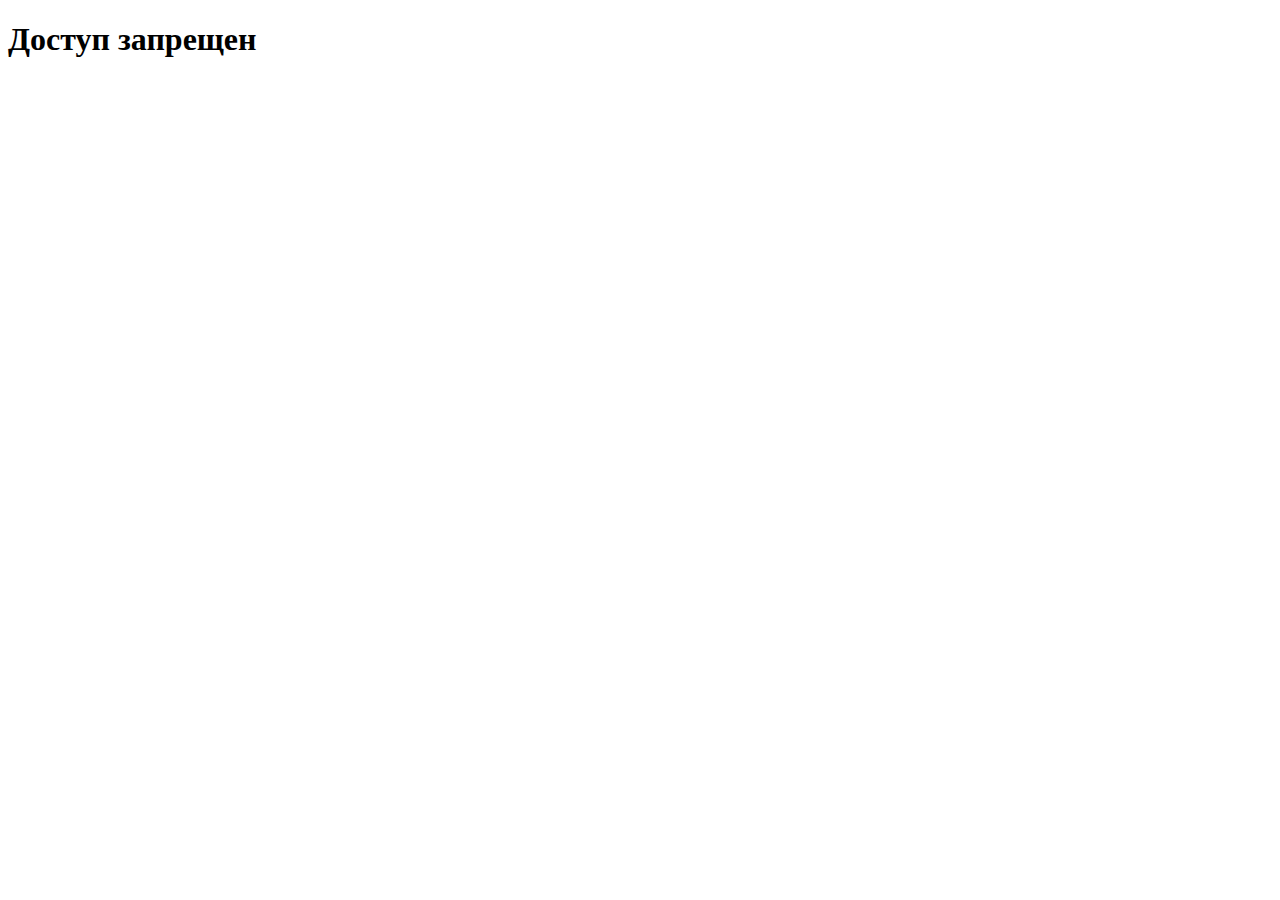
<file: bitrix-crm-card/static/index.html>
<!DOCTYPE html>

<html lang="en">
<head>
    <meta charset="UTF-8">
    <meta http-equiv="X-UA-Compatible" content="IE=edge">
    <meta name="viewport" content="width=device-width, initial-scale=1.0">

    <link href="https://cdn.jsdelivr.net/npm/bootstrap@5.3.2/dist/css/bootstrap.min.css" rel="stylesheet" integrity="sha384-T3c6CoIi6uLrA9TneNEoa7RxnatzjcDSCmG1MXxSR1GAsXEV/Dwwykc2MPK8M2HN" crossorigin="anonymous">
    <link rel="stylesheet" href="https://cdn.jsdelivr.net/npm/bootstrap-icons@1.11.3/font/bootstrap-icons.min.css">

    <link href="style/index.css" rel="stylesheet">

    <!-- <script src="//api.bitrix24.com/api/v1/"></script> -->
    <script>
        let dealId = 19647;
        let portalUrl = "https://app.bits-company.ru/bitrix-crm-card/leadapp";
        const BX24 = {
            init: async function(cb) {cb()},
            fitWindow: function() {},
        };
    </script>

    <title>Лид</title>
</head>
<body class="">
    <div id="elemWaitingLoader" class="mt-5 d-flex justify-content-center">
        <p class="fs-2">Загрузка приложения ...</p>
        <div class="ms-3 spinner-border" style="width: 3rem; height: 3rem;" role="status">
            <span class="visually-hidden">Loading...</span>
        </div>
    </div>

    <div id="elemLeadData" class="lead-container text-center h-100 d-none">
        <div class="row">
            <div class="col lead-responsible">
                <div class="mb-3">
                    <label for="ASSIGNED_BY_ID" class="form-label text-start w-100">Ответственный</label>
                    <div class="d-flex flex-row">
                        <a href="#" id="ASSIGNED_BY_ID" class="responsible-created-url link-primary"></a>
                    </div>
                    <!-- <input class="form-control form-control-sm" id="leadResponsible" type="text" placeholder="Ответственный" value="Константин Константинопольский" aria-label=".form-control-sm example" readonly> -->
                </div>
            </div>
            <div class="col lead-title">
                <div class="mb-3">
                    <label for="leadTitle" class="form-label text-start w-100 fw-bolder">Название лида</label>
                    <input class="form-control form-control-sm" id="leadTitle" type="text" placeholder="Название лида" value="" aria-label=".form-control-sm example" readonly>
                </div>
            </div>
            <div class="col lead-created">
                <div class="mb-3">
                    <label for="dateCreate" class="form-label text-start w-100 fw-bolder">Дата создания</label>
                    <input class="form-control form-control-sm" id="dateCreate" type="date" placeholder="Дата создания" value="" aria-label=".form-control-sm example" readonly>
                </div>
            </div>
            <div class="col lead-city">
                <div class="mb-3">
                    <label for="leadCity" class="form-label text-start w-100 fw-bolder">Город</label>
                    <input class="form-control form-control-sm" id="leadCity" type="text" placeholder="Город" value="" aria-label=".form-control-sm example" readonly>
                </div>
            </div>
            <div class="col lead-changed">
                <div class="mb-3">
                    <label for="dateModify" class="form-label text-start w-100 fw-bolder">Дата изменения</label>
                    <input class="form-control form-control-sm" id="dateModify" type="date" placeholder="Дата изменения" value="" aria-label=".form-control-sm example" readonly>
                </div>
            </div>
            <div class="col lead-directory">
                <div class="d-flex flex-column mb-3">
                    <label for="leadChanged" class="form-label text-start w-100 fw-bolder">Связанные файлы&nbsp;</label>
                    <div class="btn-group btn-group-sm">
                        <a href="#" id="btnOpenDiskFolder" class="btn btn-outline-secondary active" aria-current="page">Директория</a>
                        <a href="#" id="btnUploadFile" class="btn btn-outline-secondary">
                            Загрузить
                            <div class="ms-3 spinner-border spinner-border-sm" role="status" style="display: none;">
                                <span class="visually-hidden">Loading...</span>
                            </div>
                            <input type="file" id="inputUploadFile" style="display: none;" multiple>
                        </a>
                    </div>
                </div>
            </div>
        </div>
        <div class="row mt-0">
            <div class="col row">
                <div class="mb-0">
                    <label for="exampleFormControlTextarea2" class="form-label text-start w-100 fw-bolder">Комментарии менеджера</label>
                    <textarea class="form-control" id="exampleFormControlTextarea2" rows="3" data-track="true" data-field="commentManager"></textarea>
                </div>
            </div>
            <div class="col row">
                <div class="mb-0">
                    <label for="commentROP" class="form-label text-start w-100 fw-bolder">Комментарии РОП</label>
                    <textarea class="form-control" id="commentROP" rows="3" data-track="true" data-field="commentROP"></textarea>
                </div>
            </div>
        </div>
        <div class="row">
            <div class="col row">
                <div class="mb-0">
                    <label for="commentForWorkshop" class="form-label text-start w-100 fw-bolder">Информация для цеха</label>
                    <textarea class="form-control" id="commentForWorkshop" rows="3" data-track="true" data-field="commentForWorkshop"></textarea>
                </div>
            </div>
            <div class="col row">
                <div class="mb-0">
                    <label for="commentForLogistics" class="form-label text-start w-100 fw-bolder">Информация для логистики</label>
                    <textarea class="form-control" id="commentForLogistics" rows="3" data-track="true" data-field="commentForLogistics"></textarea>
                </div>
            </div>
        </div>
        <div class="row">
            <div class="col">
                <button type="button" class="btn btn-secondary w-75">Замер</button>
            </div>
            <div class="col">
                <button type="button" class="btn btn-secondary w-75">Подбор ткани</button>
            </div>
            <div class="col">
                <button type="button" class="btn btn-secondary w-75">Сформировать КП</button>
            </div>
            <div class="col">
                <button type="button" class="btn btn-secondary w-75">Краткая история</button>
            </div>
            <div class="col">
                <button type="button" class="btn btn-secondary w-75">Полная история</button>
            </div>
        </div>
        <div class="row">
            <div>
                <div class="lead-products">
                    <div class="lead-product-buttons">
                        <div class="mb-2">
                            <ul class="nav nav-pills">
                                <li class="nav-item dropdown lead-button-add-product  dropend">
                                    <a class="nav-link dropdown-toggle" data-bs-toggle="dropdown" href="#" role="button" aria-expanded="false">
                                        Д<br>О<br>Б<br>А<br>В<br>И<br>Т<br>Ь
                                    </a>
                                    <ul class="dropdown-menu">
                                        <li><a class="dropdown-item" data-bs-toggle="modal" data-bs-target="#productSofaModal" href="#">Диван</a></li>
                                        <li><a class="dropdown-item" data-bs-toggle="modal" data-bs-target="#productBedModal" href="#">Кровать</a></li>
                                        <li><a class="dropdown-item" data-bs-toggle="modal" data-bs-target="#productArmchairModal" href="#">Кресло</a></li>
                                        <li><a class="dropdown-item" data-bs-toggle="modal" data-bs-target="#productPoufModal" href="#">Пуф - банкетка</a></li>
                                        <li><a class="dropdown-item" id="openMspWindow">МСП</a></li>
<!--                                        <li><a class="dropdown-item" data-bs-toggle="modal" data-bs-target="#productMspModal" href="#">МСП</a></li>-->
                                        <li><a class="dropdown-item" data-bs-toggle="modal" data-bs-target="#productSmallThingsModal" href="#">Мелочевка</a></li>
                                        <li><a class="dropdown-item" data-bs-toggle="modal" data-bs-target="#productSolidModal" href="#">Массив</a></li>
                                    </ul>
                                </li>
                            </ul>
                        </div>
                        <div class="lead-response-calc">
                            <button type="button" class="btn btn-primary w-75">
                                Н<br>А<br>
                                <br>Р<br>А<br>С<br>Ч<br>Е<br>Т
                            </button>
                        </div>
                    </div>
                    <div class="row row-cols-1 row-cols-md-5 g-4 lead-products-cards">
                        <div class="col lead-product-card">
                            <div class="card h-100" data-bs-toggle="modal" data-bs-target="#productModal">
                                <div class="card-header">
                                    <div class="text-truncate d-flex align-items-center">
                                        <div class="card-header-title text-truncate align-middle">
                                            Featured sdasd sdvsd sdsdfd sdsdvs ddsvsdd zdvsd
                                        </div>
                                    </div>
                                    <div class="card-header-status">📐</div>
                                    <div class="card-header-status">✅</div>
                                </div>
                                <div class="card-body">
                                    <img src="./images/01.jpg" class="card-img-top" alt="...">
                                </div>
                                <div class="border-light card-header">
                                    <p class="card-text">Some quick example.</p>
                                </div>

                                <div class="card-footer">
                                    <small class="text-body-secondary">Размеры: 2000х3000</small>
                                </div>
                            </div>
                        </div>

                    </div>
                </div>
            </div>
        </div>
    </div>

    <script src="https://cdn.jsdelivr.net/npm/bootstrap@5.3.2/dist/js/bootstrap.bundle.min.js" integrity="sha384-C6RzsynM9kWDrMNeT87bh95OGNyZPhcTNXj1NW7RuBCsyN/o0jlpcV8Qyq46cDfL" crossorigin="anonymous"></script>

    <script type="module" src="scripts/index.js"></script>

    <!-- <script>
        document.addEventListener('change', function(event) {
            if (event.target.classList.contains('file-upload-input')) {
                const parent = event.target.parentNode;
                const fileInput = event.target;
                const file = fileInput.files[0];

                if (file) {
                    const uploadIcon = parent.querySelector('.upload-icon');
                    const uploadText = parent.querySelector('.upload-text');
                    const previewImage = parent.querySelector('.preview-image');

                    uploadIcon.style.display = 'none';
                    uploadText.style.display = 'none';
                    previewImage.style.display = 'block';
                    const reader = new FileReader();
                    reader.onload = function (e) {
                        previewImage.src = e.target.result;
                    };
                    reader.readAsDataURL(file);
                }
            }
        });

        document.querySelector('.file-upload-label').addEventListener('mouseover', function() {
            this.style.backgroundColor = '#f0f0f0';
        });

        document.querySelector('.file-upload-label').addEventListener('mouseout', function() {
            this.style.backgroundColor = 'transparent';
        });
    </script> -->
</body>
</html>
</file>
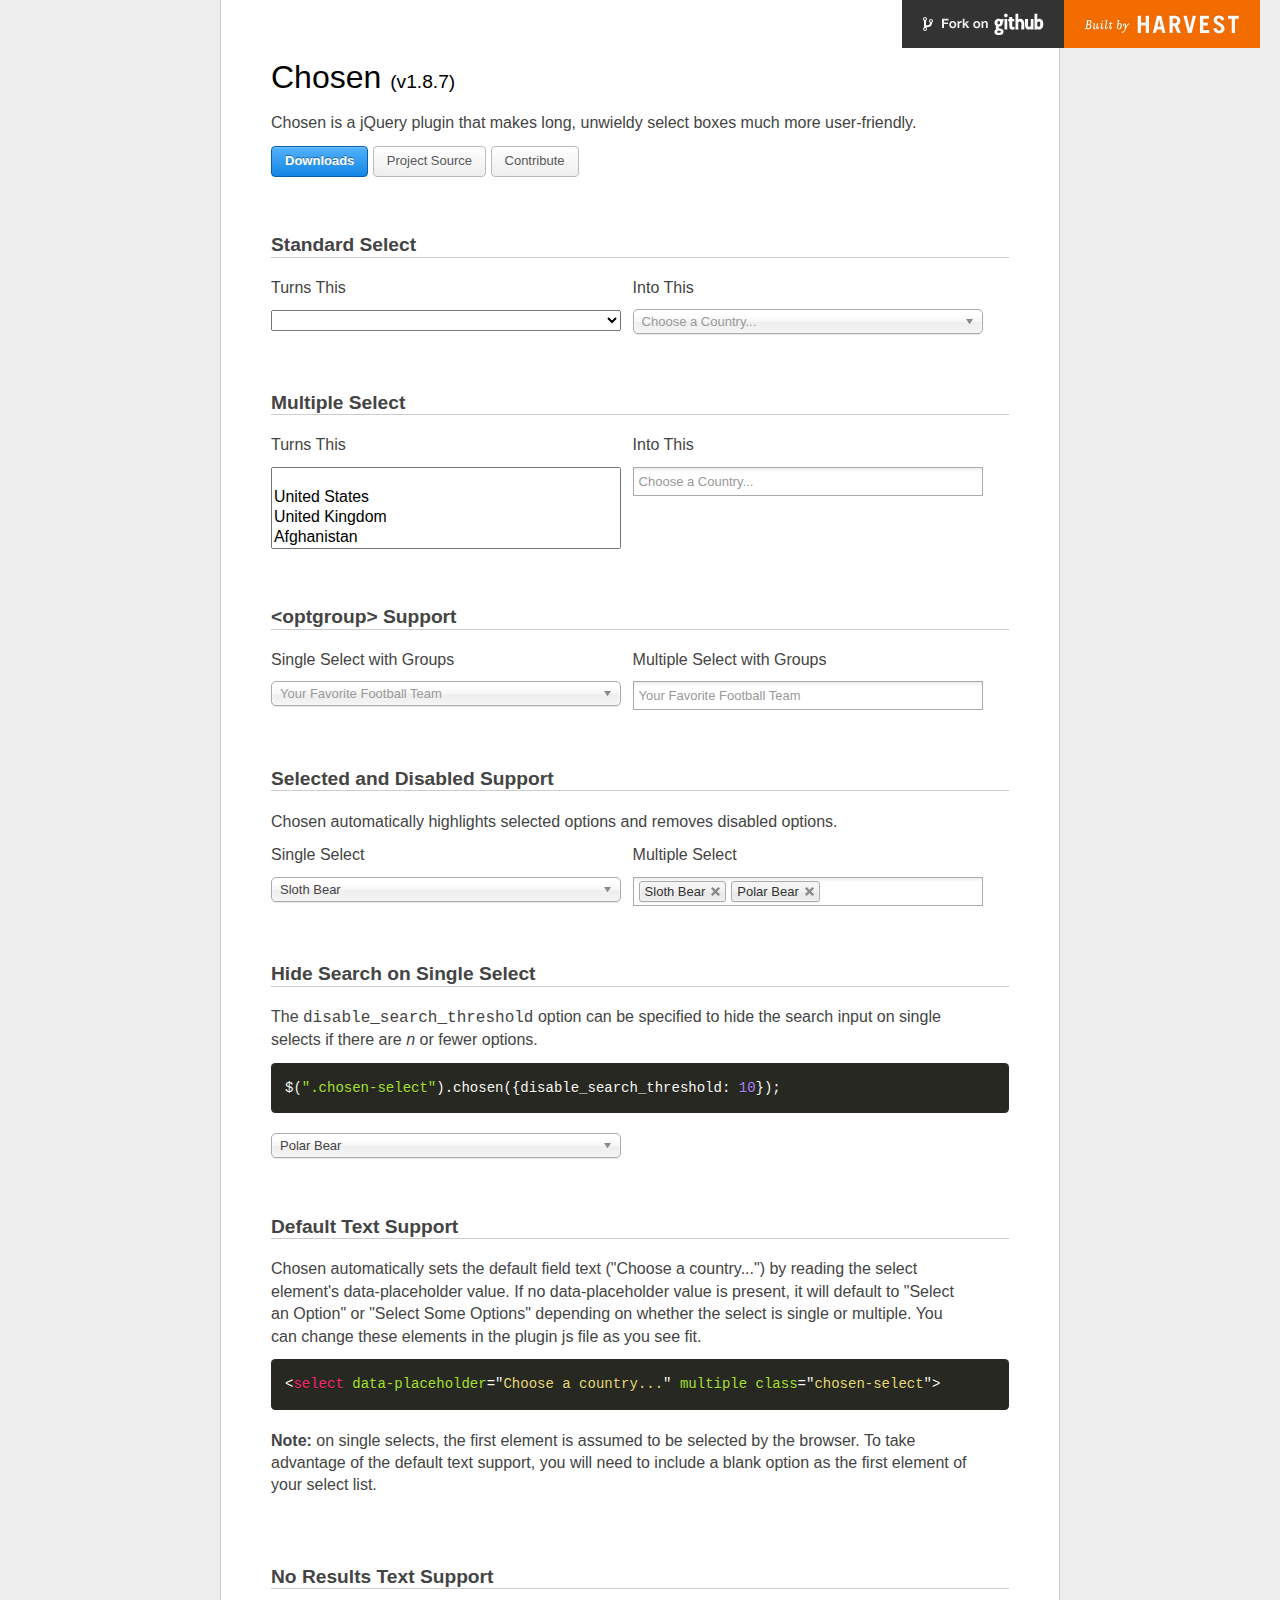
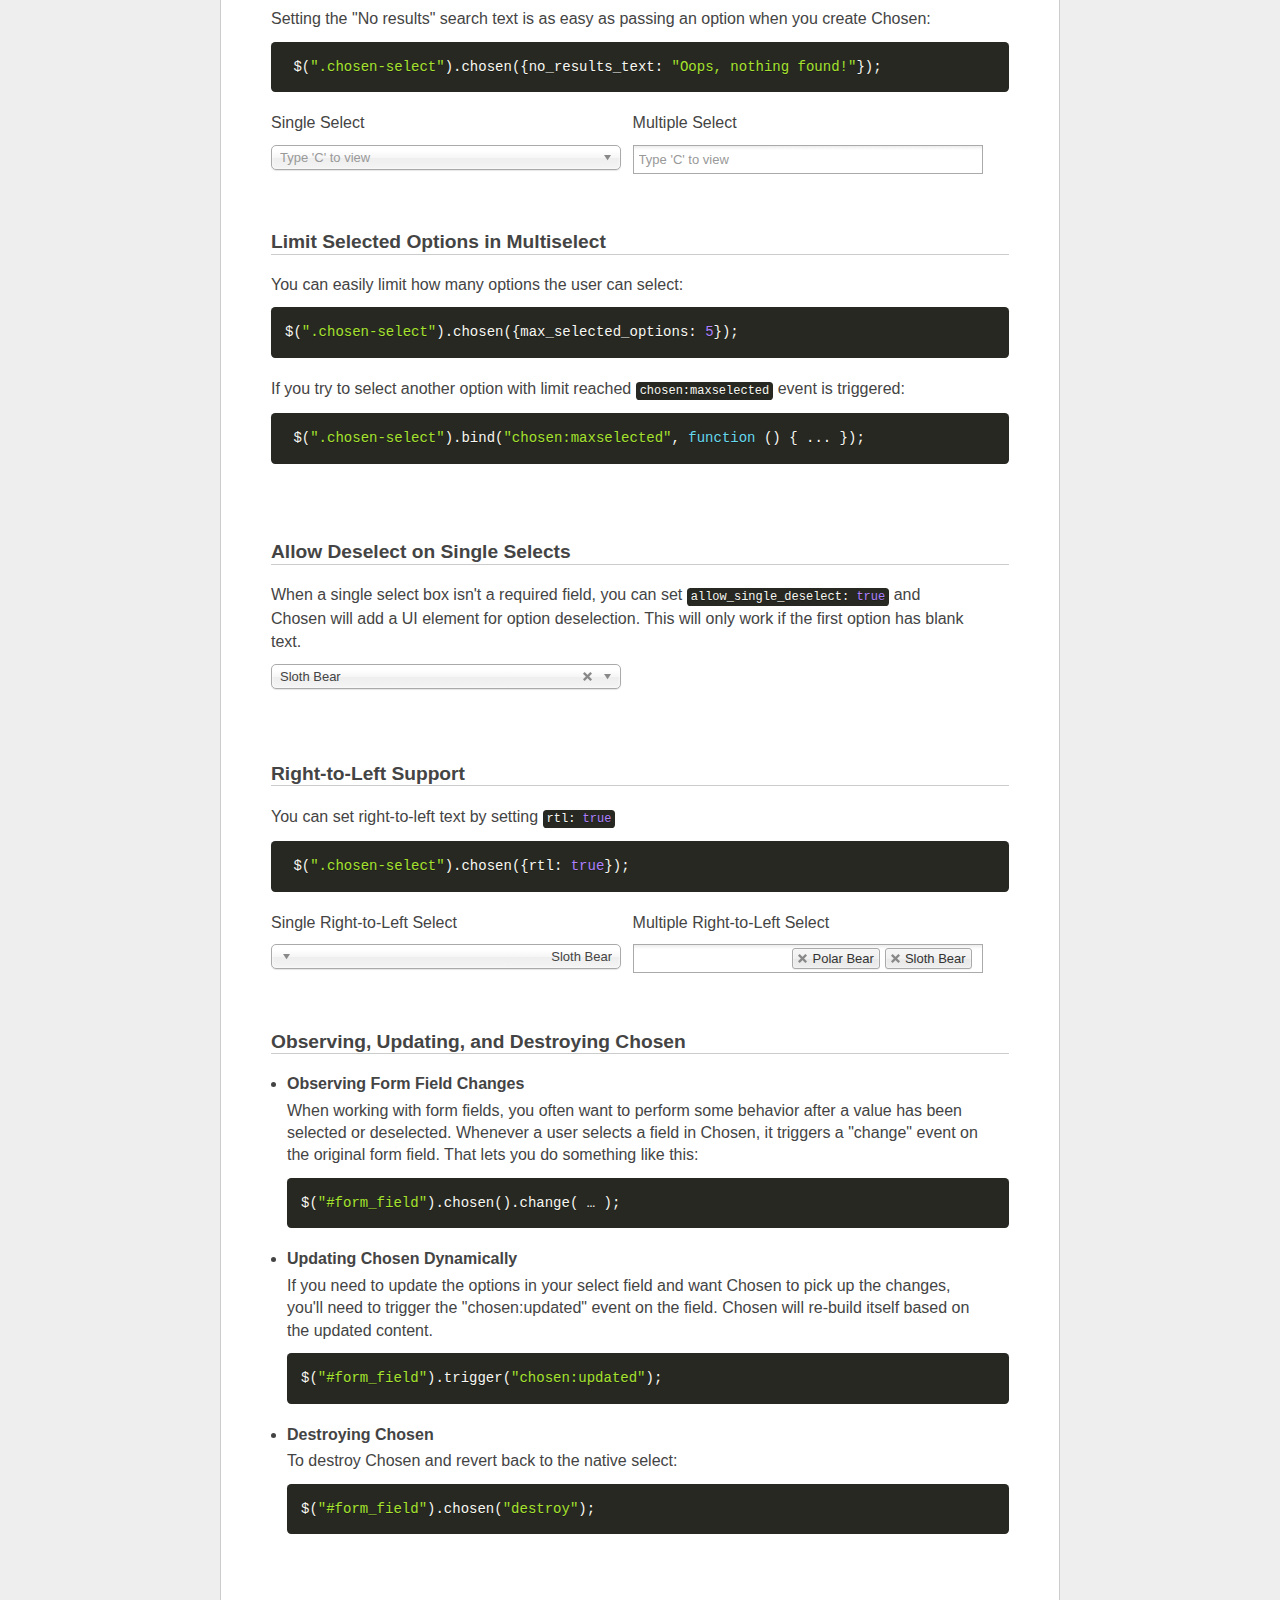
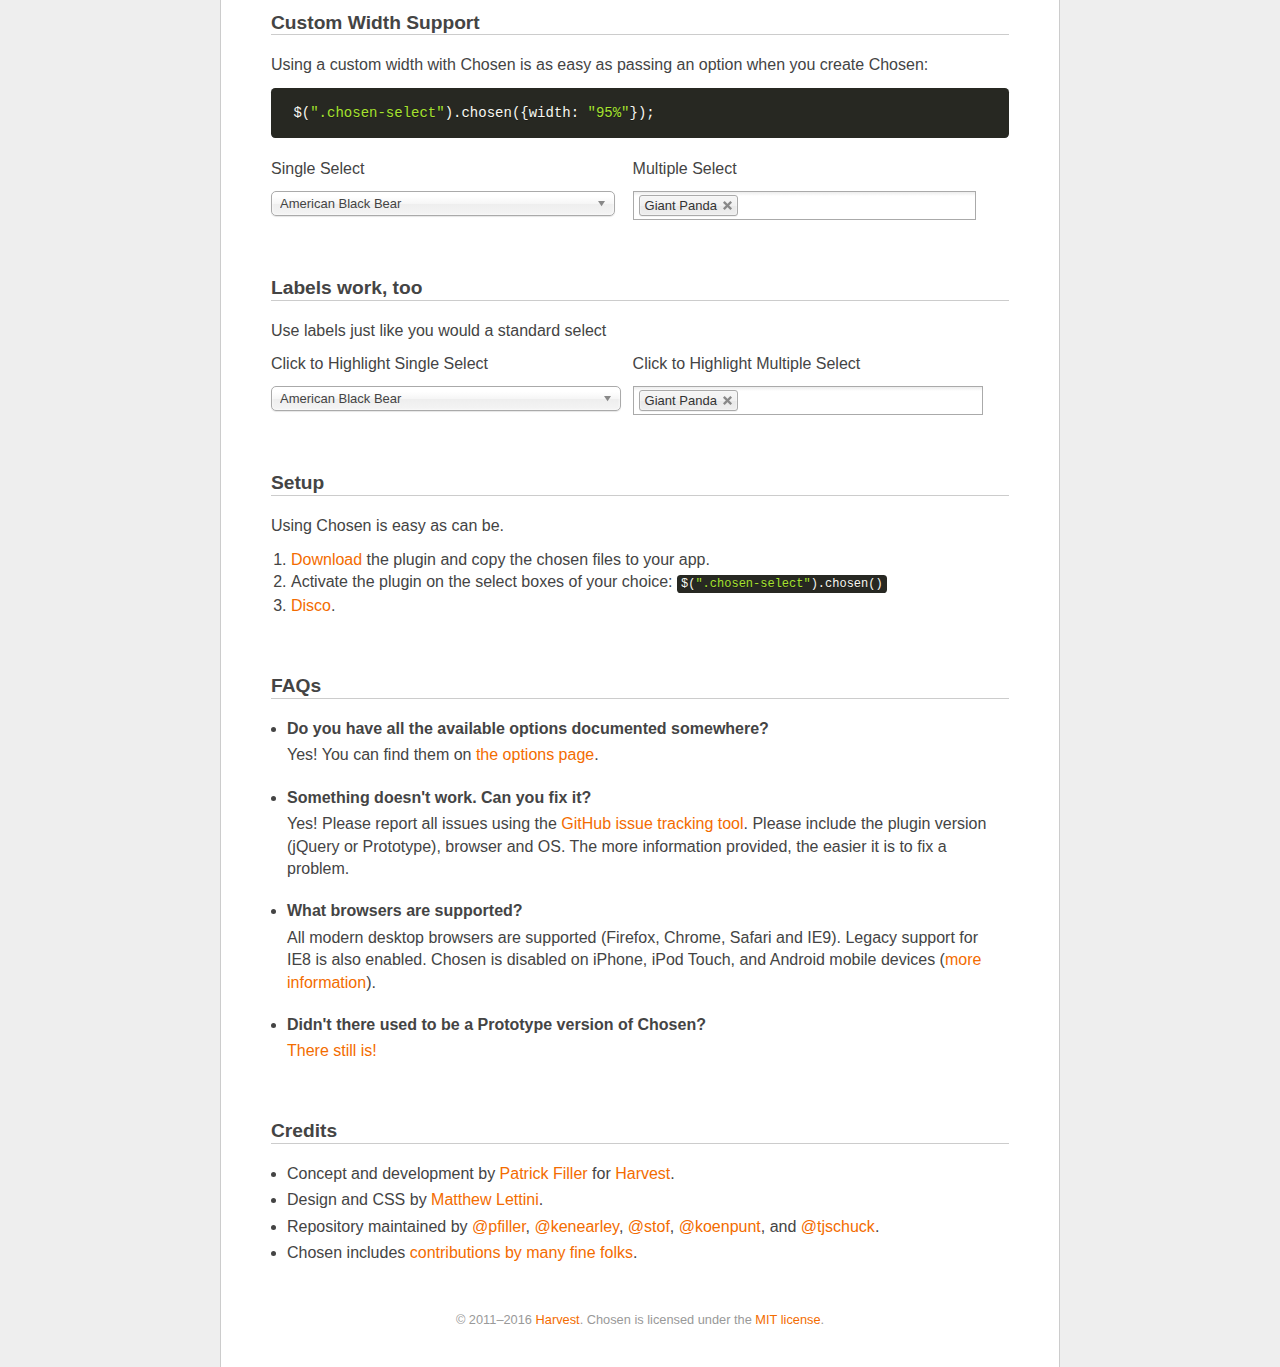
<file: bitrix-crm-card/static/scripts/libs/chosen_v1.8.7/index.html>
<!doctype html>
<html lang="en">
<head>
  <meta charset="utf-8">
  <title>Chosen: A jQuery Plugin by Harvest to Tame Unwieldy Select Boxes</title>
  <link rel="stylesheet" href="docsupport/style.css">
  <link rel="stylesheet" href="docsupport/prism.css">
  <link rel="stylesheet" href="chosen.css">

  <meta http-equiv="Content-Security-Policy" content="default-src &apos;self&apos;; script-src &apos;self&apos; https://ajax.googleapis.com; style-src &apos;self&apos;; img-src &apos;self&apos; data:">

</head>
<body>
  <form>
    <div id="container">
      <div id="content">
        <header>
          <h1>Chosen <small>(<span id="latest-version">v1.8.7</span>)</small></h1>
        </header>
        <p>Chosen is a jQuery plugin that makes long, unwieldy select boxes much more user-friendly.</p>

        <p>
          <a class="button button-blue" href="https://github.com/harvesthq/chosen/releases">Downloads</a>
          <a class="button" href="https://github.com/harvesthq/chosen">Project Source</a>
          <a class="button" href="https://github.com/harvesthq/chosen/blob/master/contributing.md">Contribute</a>
        </p>

        <h2><a name="standard-select" class="anchor" href="#standard-select">Standard Select</a></h2>
      <div class="side-by-side clearfix">
        <div>
          <em>Turns This</em>
          <select data-placeholder="Choose a Country..." class="select" tabindex="1">
            <option value=""></option>
            <option value="United States">United States</option>
            <option value="United Kingdom">United Kingdom</option>
            <option value="Afghanistan">Afghanistan</option>
            <option value="Aland Islands">Aland Islands</option>
            <option value="Albania">Albania</option>
            <option value="Algeria">Algeria</option>
            <option value="American Samoa">American Samoa</option>
            <option value="Andorra">Andorra</option>
            <option value="Angola">Angola</option>
            <option value="Anguilla">Anguilla</option>
            <option value="Antarctica">Antarctica</option>
            <option value="Antigua and Barbuda">Antigua and Barbuda</option>
            <option value="Argentina">Argentina</option>
            <option value="Armenia">Armenia</option>
            <option value="Aruba">Aruba</option>
            <option value="Australia">Australia</option>
            <option value="Austria">Austria</option>
            <option value="Azerbaijan">Azerbaijan</option>
            <option value="Bahamas">Bahamas</option>
            <option value="Bahrain">Bahrain</option>
            <option value="Bangladesh">Bangladesh</option>
            <option value="Barbados">Barbados</option>
            <option value="Belarus">Belarus</option>
            <option value="Belgium">Belgium</option>
            <option value="Belize">Belize</option>
            <option value="Benin">Benin</option>
            <option value="Bermuda">Bermuda</option>
            <option value="Bhutan">Bhutan</option>
            <option value="Bolivia, Plurinational State of">Bolivia, Plurinational State of</option>
            <option value="Bonaire, Sint Eustatius and Saba">Bonaire, Sint Eustatius and Saba</option>
            <option value="Bosnia and Herzegovina">Bosnia and Herzegovina</option>
            <option value="Botswana">Botswana</option>
            <option value="Bouvet Island">Bouvet Island</option>
            <option value="Brazil">Brazil</option>
            <option value="British Indian Ocean Territory">British Indian Ocean Territory</option>
            <option value="Brunei Darussalam">Brunei Darussalam</option>
            <option value="Bulgaria">Bulgaria</option>
            <option value="Burkina Faso">Burkina Faso</option>
            <option value="Burundi">Burundi</option>
            <option value="Cambodia">Cambodia</option>
            <option value="Cameroon">Cameroon</option>
            <option value="Canada">Canada</option>
            <option value="Cape Verde">Cape Verde</option>
            <option value="Cayman Islands">Cayman Islands</option>
            <option value="Central African Republic">Central African Republic</option>
            <option value="Chad">Chad</option>
            <option value="Chile">Chile</option>
            <option value="China">China</option>
            <option value="Christmas Island">Christmas Island</option>
            <option value="Cocos (Keeling) Islands">Cocos (Keeling) Islands</option>
            <option value="Colombia">Colombia</option>
            <option value="Comoros">Comoros</option>
            <option value="Congo">Congo</option>
            <option value="Congo, The Democratic Republic of The">Congo, The Democratic Republic of The</option>
            <option value="Cook Islands">Cook Islands</option>
            <option value="Costa Rica">Costa Rica</option>
            <option value="Cote D&apos;ivoire">Cote D'ivoire</option>
            <option value="Croatia">Croatia</option>
            <option value="Cuba">Cuba</option>
            <option value="Curacao">Curacao</option>
            <option value="Cyprus">Cyprus</option>
            <option value="Czech Republic">Czech Republic</option>
            <option value="Denmark">Denmark</option>
            <option value="Djibouti">Djibouti</option>
            <option value="Dominica">Dominica</option>
            <option value="Dominican Republic">Dominican Republic</option>
            <option value="Ecuador">Ecuador</option>
            <option value="Egypt">Egypt</option>
            <option value="El Salvador">El Salvador</option>
            <option value="Equatorial Guinea">Equatorial Guinea</option>
            <option value="Eritrea">Eritrea</option>
            <option value="Estonia">Estonia</option>
            <option value="Ethiopia">Ethiopia</option>
            <option value="Falkland Islands (Malvinas)">Falkland Islands (Malvinas)</option>
            <option value="Faroe Islands">Faroe Islands</option>
            <option value="Fiji">Fiji</option>
            <option value="Finland">Finland</option>
            <option value="France">France</option>
            <option value="French Guiana">French Guiana</option>
            <option value="French Polynesia">French Polynesia</option>
            <option value="French Southern Territories">French Southern Territories</option>
            <option value="Gabon">Gabon</option>
            <option value="Gambia">Gambia</option>
            <option value="Georgia">Georgia</option>
            <option value="Germany">Germany</option>
            <option value="Ghana">Ghana</option>
            <option value="Gibraltar">Gibraltar</option>
            <option value="Greece">Greece</option>
            <option value="Greenland">Greenland</option>
            <option value="Grenada">Grenada</option>
            <option value="Guadeloupe">Guadeloupe</option>
            <option value="Guam">Guam</option>
            <option value="Guatemala">Guatemala</option>
            <option value="Guernsey">Guernsey</option>
            <option value="Guinea">Guinea</option>
            <option value="Guinea-bissau">Guinea-bissau</option>
            <option value="Guyana">Guyana</option>
            <option value="Haiti">Haiti</option>
            <option value="Heard Island and Mcdonald Islands">Heard Island and Mcdonald Islands</option>
            <option value="Holy See (Vatican City State)">Holy See (Vatican City State)</option>
            <option value="Honduras">Honduras</option>
            <option value="Hong Kong">Hong Kong</option>
            <option value="Hungary">Hungary</option>
            <option value="Iceland">Iceland</option>
            <option value="India">India</option>
            <option value="Indonesia">Indonesia</option>
            <option value="Iran, Islamic Republic of">Iran, Islamic Republic of</option>
            <option value="Iraq">Iraq</option>
            <option value="Ireland">Ireland</option>
            <option value="Isle of Man">Isle of Man</option>
            <option value="Israel">Israel</option>
            <option value="Italy">Italy</option>
            <option value="Jamaica">Jamaica</option>
            <option value="Japan">Japan</option>
            <option value="Jersey">Jersey</option>
            <option value="Jordan">Jordan</option>
            <option value="Kazakhstan">Kazakhstan</option>
            <option value="Kenya">Kenya</option>
            <option value="Kiribati">Kiribati</option>
            <option value="Korea, Democratic People&apos;s Republic of">Korea, Democratic People's Republic of</option>
            <option value="Korea, Republic of">Korea, Republic of</option>
            <option value="Kuwait">Kuwait</option>
            <option value="Kyrgyzstan">Kyrgyzstan</option>
            <option value="Lao People&apos;s Democratic Republic">Lao People's Democratic Republic</option>
            <option value="Latvia">Latvia</option>
            <option value="Lebanon">Lebanon</option>
            <option value="Lesotho">Lesotho</option>
            <option value="Liberia">Liberia</option>
            <option value="Libya">Libya</option>
            <option value="Liechtenstein">Liechtenstein</option>
            <option value="Lithuania">Lithuania</option>
            <option value="Luxembourg">Luxembourg</option>
            <option value="Macao">Macao</option>
            <option value="Macedonia, The Former Yugoslav Republic of">Macedonia, The Former Yugoslav Republic of</option>
            <option value="Madagascar">Madagascar</option>
            <option value="Malawi">Malawi</option>
            <option value="Malaysia">Malaysia</option>
            <option value="Maldives">Maldives</option>
            <option value="Mali">Mali</option>
            <option value="Malta">Malta</option>
            <option value="Marshall Islands">Marshall Islands</option>
            <option value="Martinique">Martinique</option>
            <option value="Mauritania">Mauritania</option>
            <option value="Mauritius">Mauritius</option>
            <option value="Mayotte">Mayotte</option>
            <option value="Mexico">Mexico</option>
            <option value="Micronesia, Federated States of">Micronesia, Federated States of</option>
            <option value="Moldova, Republic of">Moldova, Republic of</option>
            <option value="Monaco">Monaco</option>
            <option value="Mongolia">Mongolia</option>
            <option value="Montenegro">Montenegro</option>
            <option value="Montserrat">Montserrat</option>
            <option value="Morocco">Morocco</option>
            <option value="Mozambique">Mozambique</option>
            <option value="Myanmar">Myanmar</option>
            <option value="Namibia">Namibia</option>
            <option value="Nauru">Nauru</option>
            <option value="Nepal">Nepal</option>
            <option value="Netherlands">Netherlands</option>
            <option value="New Caledonia">New Caledonia</option>
            <option value="New Zealand">New Zealand</option>
            <option value="Nicaragua">Nicaragua</option>
            <option value="Niger">Niger</option>
            <option value="Nigeria">Nigeria</option>
            <option value="Niue">Niue</option>
            <option value="Norfolk Island">Norfolk Island</option>
            <option value="Northern Mariana Islands">Northern Mariana Islands</option>
            <option value="Norway">Norway</option>
            <option value="Oman">Oman</option>
            <option value="Pakistan">Pakistan</option>
            <option value="Palau">Palau</option>
            <option value="Palestinian Territory, Occupied">Palestinian Territory, Occupied</option>
            <option value="Panama">Panama</option>
            <option value="Papua New Guinea">Papua New Guinea</option>
            <option value="Paraguay">Paraguay</option>
            <option value="Peru">Peru</option>
            <option value="Philippines">Philippines</option>
            <option value="Pitcairn">Pitcairn</option>
            <option value="Poland">Poland</option>
            <option value="Portugal">Portugal</option>
            <option value="Puerto Rico">Puerto Rico</option>
            <option value="Qatar">Qatar</option>
            <option value="Reunion">Reunion</option>
            <option value="Romania">Romania</option>
            <option value="Russian Federation">Russian Federation</option>
            <option value="Rwanda">Rwanda</option>
            <option value="Saint Barthelemy">Saint Barthelemy</option>
            <option value="Saint Helena, Ascension and Tristan da Cunha">Saint Helena, Ascension and Tristan da Cunha</option>
            <option value="Saint Kitts and Nevis">Saint Kitts and Nevis</option>
            <option value="Saint Lucia">Saint Lucia</option>
            <option value="Saint Martin (French part)">Saint Martin (French part)</option>
            <option value="Saint Pierre and Miquelon">Saint Pierre and Miquelon</option>
            <option value="Saint Vincent and The Grenadines">Saint Vincent and The Grenadines</option>
            <option value="Samoa">Samoa</option>
            <option value="San Marino">San Marino</option>
            <option value="Sao Tome and Principe">Sao Tome and Principe</option>
            <option value="Saudi Arabia">Saudi Arabia</option>
            <option value="Senegal">Senegal</option>
            <option value="Serbia">Serbia</option>
            <option value="Seychelles">Seychelles</option>
            <option value="Sierra Leone">Sierra Leone</option>
            <option value="Singapore">Singapore</option>
            <option value="Sint Maarten (Dutch part)">Sint Maarten (Dutch part)</option>
            <option value="Slovakia">Slovakia</option>
            <option value="Slovenia">Slovenia</option>
            <option value="Solomon Islands">Solomon Islands</option>
            <option value="Somalia">Somalia</option>
            <option value="South Africa">South Africa</option>
            <option value="South Georgia and The South Sandwich Islands">South Georgia and The South Sandwich Islands</option>
            <option value="South Sudan">South Sudan</option>
            <option value="Spain">Spain</option>
            <option value="Sri Lanka">Sri Lanka</option>
            <option value="Sudan">Sudan</option>
            <option value="Suriname">Suriname</option>
            <option value="Svalbard and Jan Mayen">Svalbard and Jan Mayen</option>
            <option value="Swaziland">Swaziland</option>
            <option value="Sweden">Sweden</option>
            <option value="Switzerland">Switzerland</option>
            <option value="Syrian Arab Republic">Syrian Arab Republic</option>
            <option value="Taiwan, Province of China">Taiwan, Province of China</option>
            <option value="Tajikistan">Tajikistan</option>
            <option value="Tanzania, United Republic of">Tanzania, United Republic of</option>
            <option value="Thailand">Thailand</option>
            <option value="Timor-leste">Timor-leste</option>
            <option value="Togo">Togo</option>
            <option value="Tokelau">Tokelau</option>
            <option value="Tonga">Tonga</option>
            <option value="Trinidad and Tobago">Trinidad and Tobago</option>
            <option value="Tunisia">Tunisia</option>
            <option value="Turkey">Turkey</option>
            <option value="Turkmenistan">Turkmenistan</option>
            <option value="Turks and Caicos Islands">Turks and Caicos Islands</option>
            <option value="Tuvalu">Tuvalu</option>
            <option value="Uganda">Uganda</option>
            <option value="Ukraine">Ukraine</option>
            <option value="United Arab Emirates">United Arab Emirates</option>
            <option value="United Kingdom">United Kingdom</option>
            <option value="United States">United States</option>
            <option value="United States Minor Outlying Islands">United States Minor Outlying Islands</option>
            <option value="Uruguay">Uruguay</option>
            <option value="Uzbekistan">Uzbekistan</option>
            <option value="Vanuatu">Vanuatu</option>
            <option value="Venezuela, Bolivarian Republic of">Venezuela, Bolivarian Republic of</option>
            <option value="Viet Nam">Viet Nam</option>
            <option value="Virgin Islands, British">Virgin Islands, British</option>
            <option value="Virgin Islands, U.S.">Virgin Islands, U.S.</option>
            <option value="Wallis and Futuna">Wallis and Futuna</option>
            <option value="Western Sahara">Western Sahara</option>
            <option value="Yemen">Yemen</option>
            <option value="Zambia">Zambia</option>
            <option value="Zimbabwe">Zimbabwe</option>
          </select>
        </div>
        <div>
          <em>Into This</em>
          <select data-placeholder="Choose a Country..." class="chosen-select" tabindex="2">
            <option value=""></option>
            <option value="United States">United States</option>
            <option value="United Kingdom">United Kingdom</option>
            <option value="Afghanistan">Afghanistan</option>
            <option value="Aland Islands">Aland Islands</option>
            <option value="Albania">Albania</option>
            <option value="Algeria">Algeria</option>
            <option value="American Samoa">American Samoa</option>
            <option value="Andorra">Andorra</option>
            <option value="Angola">Angola</option>
            <option value="Anguilla">Anguilla</option>
            <option value="Antarctica">Antarctica</option>
            <option value="Antigua and Barbuda">Antigua and Barbuda</option>
            <option value="Argentina">Argentina</option>
            <option value="Armenia">Armenia</option>
            <option value="Aruba">Aruba</option>
            <option value="Australia">Australia</option>
            <option value="Austria">Austria</option>
            <option value="Azerbaijan">Azerbaijan</option>
            <option value="Bahamas">Bahamas</option>
            <option value="Bahrain">Bahrain</option>
            <option value="Bangladesh">Bangladesh</option>
            <option value="Barbados">Barbados</option>
            <option value="Belarus">Belarus</option>
            <option value="Belgium">Belgium</option>
            <option value="Belize">Belize</option>
            <option value="Benin">Benin</option>
            <option value="Bermuda">Bermuda</option>
            <option value="Bhutan">Bhutan</option>
            <option value="Bolivia, Plurinational State of">Bolivia, Plurinational State of</option>
            <option value="Bonaire, Sint Eustatius and Saba">Bonaire, Sint Eustatius and Saba</option>
            <option value="Bosnia and Herzegovina">Bosnia and Herzegovina</option>
            <option value="Botswana">Botswana</option>
            <option value="Bouvet Island">Bouvet Island</option>
            <option value="Brazil">Brazil</option>
            <option value="British Indian Ocean Territory">British Indian Ocean Territory</option>
            <option value="Brunei Darussalam">Brunei Darussalam</option>
            <option value="Bulgaria">Bulgaria</option>
            <option value="Burkina Faso">Burkina Faso</option>
            <option value="Burundi">Burundi</option>
            <option value="Cambodia">Cambodia</option>
            <option value="Cameroon">Cameroon</option>
            <option value="Canada">Canada</option>
            <option value="Cape Verde">Cape Verde</option>
            <option value="Cayman Islands">Cayman Islands</option>
            <option value="Central African Republic">Central African Republic</option>
            <option value="Chad">Chad</option>
            <option value="Chile">Chile</option>
            <option value="China">China</option>
            <option value="Christmas Island">Christmas Island</option>
            <option value="Cocos (Keeling) Islands">Cocos (Keeling) Islands</option>
            <option value="Colombia">Colombia</option>
            <option value="Comoros">Comoros</option>
            <option value="Congo">Congo</option>
            <option value="Congo, The Democratic Republic of The">Congo, The Democratic Republic of The</option>
            <option value="Cook Islands">Cook Islands</option>
            <option value="Costa Rica">Costa Rica</option>
            <option value="Cote D&apos;ivoire">Cote D'ivoire</option>
            <option value="Croatia">Croatia</option>
            <option value="Cuba">Cuba</option>
            <option value="Curacao">Curacao</option>
            <option value="Cyprus">Cyprus</option>
            <option value="Czech Republic">Czech Republic</option>
            <option value="Denmark">Denmark</option>
            <option value="Djibouti">Djibouti</option>
            <option value="Dominica">Dominica</option>
            <option value="Dominican Republic">Dominican Republic</option>
            <option value="Ecuador">Ecuador</option>
            <option value="Egypt">Egypt</option>
            <option value="El Salvador">El Salvador</option>
            <option value="Equatorial Guinea">Equatorial Guinea</option>
            <option value="Eritrea">Eritrea</option>
            <option value="Estonia">Estonia</option>
            <option value="Ethiopia">Ethiopia</option>
            <option value="Falkland Islands (Malvinas)">Falkland Islands (Malvinas)</option>
            <option value="Faroe Islands">Faroe Islands</option>
            <option value="Fiji">Fiji</option>
            <option value="Finland">Finland</option>
            <option value="France">France</option>
            <option value="French Guiana">French Guiana</option>
            <option value="French Polynesia">French Polynesia</option>
            <option value="French Southern Territories">French Southern Territories</option>
            <option value="Gabon">Gabon</option>
            <option value="Gambia">Gambia</option>
            <option value="Georgia">Georgia</option>
            <option value="Germany">Germany</option>
            <option value="Ghana">Ghana</option>
            <option value="Gibraltar">Gibraltar</option>
            <option value="Greece">Greece</option>
            <option value="Greenland">Greenland</option>
            <option value="Grenada">Grenada</option>
            <option value="Guadeloupe">Guadeloupe</option>
            <option value="Guam">Guam</option>
            <option value="Guatemala">Guatemala</option>
            <option value="Guernsey">Guernsey</option>
            <option value="Guinea">Guinea</option>
            <option value="Guinea-bissau">Guinea-bissau</option>
            <option value="Guyana">Guyana</option>
            <option value="Haiti">Haiti</option>
            <option value="Heard Island and Mcdonald Islands">Heard Island and Mcdonald Islands</option>
            <option value="Holy See (Vatican City State)">Holy See (Vatican City State)</option>
            <option value="Honduras">Honduras</option>
            <option value="Hong Kong">Hong Kong</option>
            <option value="Hungary">Hungary</option>
            <option value="Iceland">Iceland</option>
            <option value="India">India</option>
            <option value="Indonesia">Indonesia</option>
            <option value="Iran, Islamic Republic of">Iran, Islamic Republic of</option>
            <option value="Iraq">Iraq</option>
            <option value="Ireland">Ireland</option>
            <option value="Isle of Man">Isle of Man</option>
            <option value="Israel">Israel</option>
            <option value="Italy">Italy</option>
            <option value="Jamaica">Jamaica</option>
            <option value="Japan">Japan</option>
            <option value="Jersey">Jersey</option>
            <option value="Jordan">Jordan</option>
            <option value="Kazakhstan">Kazakhstan</option>
            <option value="Kenya">Kenya</option>
            <option value="Kiribati">Kiribati</option>
            <option value="Korea, Democratic People&apos;s Republic of">Korea, Democratic People's Republic of</option>
            <option value="Korea, Republic of">Korea, Republic of</option>
            <option value="Kuwait">Kuwait</option>
            <option value="Kyrgyzstan">Kyrgyzstan</option>
            <option value="Lao People&apos;s Democratic Republic">Lao People's Democratic Republic</option>
            <option value="Latvia">Latvia</option>
            <option value="Lebanon">Lebanon</option>
            <option value="Lesotho">Lesotho</option>
            <option value="Liberia">Liberia</option>
            <option value="Libya">Libya</option>
            <option value="Liechtenstein">Liechtenstein</option>
            <option value="Lithuania">Lithuania</option>
            <option value="Luxembourg">Luxembourg</option>
            <option value="Macao">Macao</option>
            <option value="Macedonia, The Former Yugoslav Republic of">Macedonia, The Former Yugoslav Republic of</option>
            <option value="Madagascar">Madagascar</option>
            <option value="Malawi">Malawi</option>
            <option value="Malaysia">Malaysia</option>
            <option value="Maldives">Maldives</option>
            <option value="Mali">Mali</option>
            <option value="Malta">Malta</option>
            <option value="Marshall Islands">Marshall Islands</option>
            <option value="Martinique">Martinique</option>
            <option value="Mauritania">Mauritania</option>
            <option value="Mauritius">Mauritius</option>
            <option value="Mayotte">Mayotte</option>
            <option value="Mexico">Mexico</option>
            <option value="Micronesia, Federated States of">Micronesia, Federated States of</option>
            <option value="Moldova, Republic of">Moldova, Republic of</option>
            <option value="Monaco">Monaco</option>
            <option value="Mongolia">Mongolia</option>
            <option value="Montenegro">Montenegro</option>
            <option value="Montserrat">Montserrat</option>
            <option value="Morocco">Morocco</option>
            <option value="Mozambique">Mozambique</option>
            <option value="Myanmar">Myanmar</option>
            <option value="Namibia">Namibia</option>
            <option value="Nauru">Nauru</option>
            <option value="Nepal">Nepal</option>
            <option value="Netherlands">Netherlands</option>
            <option value="New Caledonia">New Caledonia</option>
            <option value="New Zealand">New Zealand</option>
            <option value="Nicaragua">Nicaragua</option>
            <option value="Niger">Niger</option>
            <option value="Nigeria">Nigeria</option>
            <option value="Niue">Niue</option>
            <option value="Norfolk Island">Norfolk Island</option>
            <option value="Northern Mariana Islands">Northern Mariana Islands</option>
            <option value="Norway">Norway</option>
            <option value="Oman">Oman</option>
            <option value="Pakistan">Pakistan</option>
            <option value="Palau">Palau</option>
            <option value="Palestinian Territory, Occupied">Palestinian Territory, Occupied</option>
            <option value="Panama">Panama</option>
            <option value="Papua New Guinea">Papua New Guinea</option>
            <option value="Paraguay">Paraguay</option>
            <option value="Peru">Peru</option>
            <option value="Philippines">Philippines</option>
            <option value="Pitcairn">Pitcairn</option>
            <option value="Poland">Poland</option>
            <option value="Portugal">Portugal</option>
            <option value="Puerto Rico">Puerto Rico</option>
            <option value="Qatar">Qatar</option>
            <option value="Reunion">Reunion</option>
            <option value="Romania">Romania</option>
            <option value="Russian Federation">Russian Federation</option>
            <option value="Rwanda">Rwanda</option>
            <option value="Saint Barthelemy">Saint Barthelemy</option>
            <option value="Saint Helena, Ascension and Tristan da Cunha">Saint Helena, Ascension and Tristan da Cunha</option>
            <option value="Saint Kitts and Nevis">Saint Kitts and Nevis</option>
            <option value="Saint Lucia">Saint Lucia</option>
            <option value="Saint Martin (French part)">Saint Martin (French part)</option>
            <option value="Saint Pierre and Miquelon">Saint Pierre and Miquelon</option>
            <option value="Saint Vincent and The Grenadines">Saint Vincent and The Grenadines</option>
            <option value="Samoa">Samoa</option>
            <option value="San Marino">San Marino</option>
            <option value="Sao Tome and Principe">Sao Tome and Principe</option>
            <option value="Saudi Arabia">Saudi Arabia</option>
            <option value="Senegal">Senegal</option>
            <option value="Serbia">Serbia</option>
            <option value="Seychelles">Seychelles</option>
            <option value="Sierra Leone">Sierra Leone</option>
            <option value="Singapore">Singapore</option>
            <option value="Sint Maarten (Dutch part)">Sint Maarten (Dutch part)</option>
            <option value="Slovakia">Slovakia</option>
            <option value="Slovenia">Slovenia</option>
            <option value="Solomon Islands">Solomon Islands</option>
            <option value="Somalia">Somalia</option>
            <option value="South Africa">South Africa</option>
            <option value="South Georgia and The South Sandwich Islands">South Georgia and The South Sandwich Islands</option>
            <option value="South Sudan">South Sudan</option>
            <option value="Spain">Spain</option>
            <option value="Sri Lanka">Sri Lanka</option>
            <option value="Sudan">Sudan</option>
            <option value="Suriname">Suriname</option>
            <option value="Svalbard and Jan Mayen">Svalbard and Jan Mayen</option>
            <option value="Swaziland">Swaziland</option>
            <option value="Sweden">Sweden</option>
            <option value="Switzerland">Switzerland</option>
            <option value="Syrian Arab Republic">Syrian Arab Republic</option>
            <option value="Taiwan, Province of China">Taiwan, Province of China</option>
            <option value="Tajikistan">Tajikistan</option>
            <option value="Tanzania, United Republic of">Tanzania, United Republic of</option>
            <option value="Thailand">Thailand</option>
            <option value="Timor-leste">Timor-leste</option>
            <option value="Togo">Togo</option>
            <option value="Tokelau">Tokelau</option>
            <option value="Tonga">Tonga</option>
            <option value="Trinidad and Tobago">Trinidad and Tobago</option>
            <option value="Tunisia">Tunisia</option>
            <option value="Turkey">Turkey</option>
            <option value="Turkmenistan">Turkmenistan</option>
            <option value="Turks and Caicos Islands">Turks and Caicos Islands</option>
            <option value="Tuvalu">Tuvalu</option>
            <option value="Uganda">Uganda</option>
            <option value="Ukraine">Ukraine</option>
            <option value="United Arab Emirates">United Arab Emirates</option>
            <option value="United Kingdom">United Kingdom</option>
            <option value="United States">United States</option>
            <option value="United States Minor Outlying Islands">United States Minor Outlying Islands</option>
            <option value="Uruguay">Uruguay</option>
            <option value="Uzbekistan">Uzbekistan</option>
            <option value="Vanuatu">Vanuatu</option>
            <option value="Venezuela, Bolivarian Republic of">Venezuela, Bolivarian Republic of</option>
            <option value="Viet Nam">Viet Nam</option>
            <option value="Virgin Islands, British">Virgin Islands, British</option>
            <option value="Virgin Islands, U.S.">Virgin Islands, U.S.</option>
            <option value="Wallis and Futuna">Wallis and Futuna</option>
            <option value="Western Sahara">Western Sahara</option>
            <option value="Yemen">Yemen</option>
            <option value="Zambia">Zambia</option>
            <option value="Zimbabwe">Zimbabwe</option>
          </select>
        </div>
      </div>

      <h2><a name="multiple-select" class="anchor" href="#multiple-select">Multiple Select</a></h2>
      <div class="side-by-side clearfix">
        <div>
          <em>Turns This</em>
          <select data-placeholder="Choose a Country..." class="select" multiple tabindex="3">
            <option value=""></option>
            <option value="United States">United States</option>
            <option value="United Kingdom">United Kingdom</option>
            <option value="Afghanistan">Afghanistan</option>
            <option value="Aland Islands">Aland Islands</option>
            <option value="Albania">Albania</option>
            <option value="Algeria">Algeria</option>
            <option value="American Samoa">American Samoa</option>
            <option value="Andorra">Andorra</option>
            <option value="Angola">Angola</option>
            <option value="Anguilla">Anguilla</option>
            <option value="Antarctica">Antarctica</option>
            <option value="Antigua and Barbuda">Antigua and Barbuda</option>
            <option value="Argentina">Argentina</option>
            <option value="Armenia">Armenia</option>
            <option value="Aruba">Aruba</option>
            <option value="Australia">Australia</option>
            <option value="Austria">Austria</option>
            <option value="Azerbaijan">Azerbaijan</option>
            <option value="Bahamas">Bahamas</option>
            <option value="Bahrain">Bahrain</option>
            <option value="Bangladesh">Bangladesh</option>
            <option value="Barbados">Barbados</option>
            <option value="Belarus">Belarus</option>
            <option value="Belgium">Belgium</option>
            <option value="Belize">Belize</option>
            <option value="Benin">Benin</option>
            <option value="Bermuda">Bermuda</option>
            <option value="Bhutan">Bhutan</option>
            <option value="Bolivia, Plurinational State of">Bolivia, Plurinational State of</option>
            <option value="Bonaire, Sint Eustatius and Saba">Bonaire, Sint Eustatius and Saba</option>
            <option value="Bosnia and Herzegovina">Bosnia and Herzegovina</option>
            <option value="Botswana">Botswana</option>
            <option value="Bouvet Island">Bouvet Island</option>
            <option value="Brazil">Brazil</option>
            <option value="British Indian Ocean Territory">British Indian Ocean Territory</option>
            <option value="Brunei Darussalam">Brunei Darussalam</option>
            <option value="Bulgaria">Bulgaria</option>
            <option value="Burkina Faso">Burkina Faso</option>
            <option value="Burundi">Burundi</option>
            <option value="Cambodia">Cambodia</option>
            <option value="Cameroon">Cameroon</option>
            <option value="Canada">Canada</option>
            <option value="Cape Verde">Cape Verde</option>
            <option value="Cayman Islands">Cayman Islands</option>
            <option value="Central African Republic">Central African Republic</option>
            <option value="Chad">Chad</option>
            <option value="Chile">Chile</option>
            <option value="China">China</option>
            <option value="Christmas Island">Christmas Island</option>
            <option value="Cocos (Keeling) Islands">Cocos (Keeling) Islands</option>
            <option value="Colombia">Colombia</option>
            <option value="Comoros">Comoros</option>
            <option value="Congo">Congo</option>
            <option value="Congo, The Democratic Republic of The">Congo, The Democratic Republic of The</option>
            <option value="Cook Islands">Cook Islands</option>
            <option value="Costa Rica">Costa Rica</option>
            <option value="Cote D&apos;ivoire">Cote D'ivoire</option>
            <option value="Croatia">Croatia</option>
            <option value="Cuba">Cuba</option>
            <option value="Curacao">Curacao</option>
            <option value="Cyprus">Cyprus</option>
            <option value="Czech Republic">Czech Republic</option>
            <option value="Denmark">Denmark</option>
            <option value="Djibouti">Djibouti</option>
            <option value="Dominica">Dominica</option>
            <option value="Dominican Republic">Dominican Republic</option>
            <option value="Ecuador">Ecuador</option>
            <option value="Egypt">Egypt</option>
            <option value="El Salvador">El Salvador</option>
            <option value="Equatorial Guinea">Equatorial Guinea</option>
            <option value="Eritrea">Eritrea</option>
            <option value="Estonia">Estonia</option>
            <option value="Ethiopia">Ethiopia</option>
            <option value="Falkland Islands (Malvinas)">Falkland Islands (Malvinas)</option>
            <option value="Faroe Islands">Faroe Islands</option>
            <option value="Fiji">Fiji</option>
            <option value="Finland">Finland</option>
            <option value="France">France</option>
            <option value="French Guiana">French Guiana</option>
            <option value="French Polynesia">French Polynesia</option>
            <option value="French Southern Territories">French Southern Territories</option>
            <option value="Gabon">Gabon</option>
            <option value="Gambia">Gambia</option>
            <option value="Georgia">Georgia</option>
            <option value="Germany">Germany</option>
            <option value="Ghana">Ghana</option>
            <option value="Gibraltar">Gibraltar</option>
            <option value="Greece">Greece</option>
            <option value="Greenland">Greenland</option>
            <option value="Grenada">Grenada</option>
            <option value="Guadeloupe">Guadeloupe</option>
            <option value="Guam">Guam</option>
            <option value="Guatemala">Guatemala</option>
            <option value="Guernsey">Guernsey</option>
            <option value="Guinea">Guinea</option>
            <option value="Guinea-bissau">Guinea-bissau</option>
            <option value="Guyana">Guyana</option>
            <option value="Haiti">Haiti</option>
            <option value="Heard Island and Mcdonald Islands">Heard Island and Mcdonald Islands</option>
            <option value="Holy See (Vatican City State)">Holy See (Vatican City State)</option>
            <option value="Honduras">Honduras</option>
            <option value="Hong Kong">Hong Kong</option>
            <option value="Hungary">Hungary</option>
            <option value="Iceland">Iceland</option>
            <option value="India">India</option>
            <option value="Indonesia">Indonesia</option>
            <option value="Iran, Islamic Republic of">Iran, Islamic Republic of</option>
            <option value="Iraq">Iraq</option>
            <option value="Ireland">Ireland</option>
            <option value="Isle of Man">Isle of Man</option>
            <option value="Israel">Israel</option>
            <option value="Italy">Italy</option>
            <option value="Jamaica">Jamaica</option>
            <option value="Japan">Japan</option>
            <option value="Jersey">Jersey</option>
            <option value="Jordan">Jordan</option>
            <option value="Kazakhstan">Kazakhstan</option>
            <option value="Kenya">Kenya</option>
            <option value="Kiribati">Kiribati</option>
            <option value="Korea, Democratic People&apos;s Republic of">Korea, Democratic People's Republic of</option>
            <option value="Korea, Republic of">Korea, Republic of</option>
            <option value="Kuwait">Kuwait</option>
            <option value="Kyrgyzstan">Kyrgyzstan</option>
            <option value="Lao People&apos;s Democratic Republic">Lao People's Democratic Republic</option>
            <option value="Latvia">Latvia</option>
            <option value="Lebanon">Lebanon</option>
            <option value="Lesotho">Lesotho</option>
            <option value="Liberia">Liberia</option>
            <option value="Libya">Libya</option>
            <option value="Liechtenstein">Liechtenstein</option>
            <option value="Lithuania">Lithuania</option>
            <option value="Luxembourg">Luxembourg</option>
            <option value="Macao">Macao</option>
            <option value="Macedonia, The Former Yugoslav Republic of">Macedonia, The Former Yugoslav Republic of</option>
            <option value="Madagascar">Madagascar</option>
            <option value="Malawi">Malawi</option>
            <option value="Malaysia">Malaysia</option>
            <option value="Maldives">Maldives</option>
            <option value="Mali">Mali</option>
            <option value="Malta">Malta</option>
            <option value="Marshall Islands">Marshall Islands</option>
            <option value="Martinique">Martinique</option>
            <option value="Mauritania">Mauritania</option>
            <option value="Mauritius">Mauritius</option>
            <option value="Mayotte">Mayotte</option>
            <option value="Mexico">Mexico</option>
            <option value="Micronesia, Federated States of">Micronesia, Federated States of</option>
            <option value="Moldova, Republic of">Moldova, Republic of</option>
            <option value="Monaco">Monaco</option>
            <option value="Mongolia">Mongolia</option>
            <option value="Montenegro">Montenegro</option>
            <option value="Montserrat">Montserrat</option>
            <option value="Morocco">Morocco</option>
            <option value="Mozambique">Mozambique</option>
            <option value="Myanmar">Myanmar</option>
            <option value="Namibia">Namibia</option>
            <option value="Nauru">Nauru</option>
            <option value="Nepal">Nepal</option>
            <option value="Netherlands">Netherlands</option>
            <option value="New Caledonia">New Caledonia</option>
            <option value="New Zealand">New Zealand</option>
            <option value="Nicaragua">Nicaragua</option>
            <option value="Niger">Niger</option>
            <option value="Nigeria">Nigeria</option>
            <option value="Niue">Niue</option>
            <option value="Norfolk Island">Norfolk Island</option>
            <option value="Northern Mariana Islands">Northern Mariana Islands</option>
            <option value="Norway">Norway</option>
            <option value="Oman">Oman</option>
            <option value="Pakistan">Pakistan</option>
            <option value="Palau">Palau</option>
            <option value="Palestinian Territory, Occupied">Palestinian Territory, Occupied</option>
            <option value="Panama">Panama</option>
            <option value="Papua New Guinea">Papua New Guinea</option>
            <option value="Paraguay">Paraguay</option>
            <option value="Peru">Peru</option>
            <option value="Philippines">Philippines</option>
            <option value="Pitcairn">Pitcairn</option>
            <option value="Poland">Poland</option>
            <option value="Portugal">Portugal</option>
            <option value="Puerto Rico">Puerto Rico</option>
            <option value="Qatar">Qatar</option>
            <option value="Reunion">Reunion</option>
            <option value="Romania">Romania</option>
            <option value="Russian Federation">Russian Federation</option>
            <option value="Rwanda">Rwanda</option>
            <option value="Saint Barthelemy">Saint Barthelemy</option>
            <option value="Saint Helena, Ascension and Tristan da Cunha">Saint Helena, Ascension and Tristan da Cunha</option>
            <option value="Saint Kitts and Nevis">Saint Kitts and Nevis</option>
            <option value="Saint Lucia">Saint Lucia</option>
            <option value="Saint Martin (French part)">Saint Martin (French part)</option>
            <option value="Saint Pierre and Miquelon">Saint Pierre and Miquelon</option>
            <option value="Saint Vincent and The Grenadines">Saint Vincent and The Grenadines</option>
            <option value="Samoa">Samoa</option>
            <option value="San Marino">San Marino</option>
            <option value="Sao Tome and Principe">Sao Tome and Principe</option>
            <option value="Saudi Arabia">Saudi Arabia</option>
            <option value="Senegal">Senegal</option>
            <option value="Serbia">Serbia</option>
            <option value="Seychelles">Seychelles</option>
            <option value="Sierra Leone">Sierra Leone</option>
            <option value="Singapore">Singapore</option>
            <option value="Sint Maarten (Dutch part)">Sint Maarten (Dutch part)</option>
            <option value="Slovakia">Slovakia</option>
            <option value="Slovenia">Slovenia</option>
            <option value="Solomon Islands">Solomon Islands</option>
            <option value="Somalia">Somalia</option>
            <option value="South Africa">South Africa</option>
            <option value="South Georgia and The South Sandwich Islands">South Georgia and The South Sandwich Islands</option>
            <option value="South Sudan">South Sudan</option>
            <option value="Spain">Spain</option>
            <option value="Sri Lanka">Sri Lanka</option>
            <option value="Sudan">Sudan</option>
            <option value="Suriname">Suriname</option>
            <option value="Svalbard and Jan Mayen">Svalbard and Jan Mayen</option>
            <option value="Swaziland">Swaziland</option>
            <option value="Sweden">Sweden</option>
            <option value="Switzerland">Switzerland</option>
            <option value="Syrian Arab Republic">Syrian Arab Republic</option>
            <option value="Taiwan, Province of China">Taiwan, Province of China</option>
            <option value="Tajikistan">Tajikistan</option>
            <option value="Tanzania, United Republic of">Tanzania, United Republic of</option>
            <option value="Thailand">Thailand</option>
            <option value="Timor-leste">Timor-leste</option>
            <option value="Togo">Togo</option>
            <option value="Tokelau">Tokelau</option>
            <option value="Tonga">Tonga</option>
            <option value="Trinidad and Tobago">Trinidad and Tobago</option>
            <option value="Tunisia">Tunisia</option>
            <option value="Turkey">Turkey</option>
            <option value="Turkmenistan">Turkmenistan</option>
            <option value="Turks and Caicos Islands">Turks and Caicos Islands</option>
            <option value="Tuvalu">Tuvalu</option>
            <option value="Uganda">Uganda</option>
            <option value="Ukraine">Ukraine</option>
            <option value="United Arab Emirates">United Arab Emirates</option>
            <option value="United Kingdom">United Kingdom</option>
            <option value="United States">United States</option>
            <option value="United States Minor Outlying Islands">United States Minor Outlying Islands</option>
            <option value="Uruguay">Uruguay</option>
            <option value="Uzbekistan">Uzbekistan</option>
            <option value="Vanuatu">Vanuatu</option>
            <option value="Venezuela, Bolivarian Republic of">Venezuela, Bolivarian Republic of</option>
            <option value="Viet Nam">Viet Nam</option>
            <option value="Virgin Islands, British">Virgin Islands, British</option>
            <option value="Virgin Islands, U.S.">Virgin Islands, U.S.</option>
            <option value="Wallis and Futuna">Wallis and Futuna</option>
            <option value="Western Sahara">Western Sahara</option>
            <option value="Yemen">Yemen</option>
            <option value="Zambia">Zambia</option>
            <option value="Zimbabwe">Zimbabwe</option>
          </select>
        </div>
        <div>
          <em>Into This</em>
          <select data-placeholder="Choose a Country..." class="chosen-select" multiple tabindex="4">
            <option value=""></option>
            <option value="United States">United States</option>
            <option value="United Kingdom">United Kingdom</option>
            <option value="Afghanistan">Afghanistan</option>
            <option value="Aland Islands">Aland Islands</option>
            <option value="Albania">Albania</option>
            <option value="Algeria">Algeria</option>
            <option value="American Samoa">American Samoa</option>
            <option value="Andorra">Andorra</option>
            <option value="Angola">Angola</option>
            <option value="Anguilla">Anguilla</option>
            <option value="Antarctica">Antarctica</option>
            <option value="Antigua and Barbuda">Antigua and Barbuda</option>
            <option value="Argentina">Argentina</option>
            <option value="Armenia">Armenia</option>
            <option value="Aruba">Aruba</option>
            <option value="Australia">Australia</option>
            <option value="Austria">Austria</option>
            <option value="Azerbaijan">Azerbaijan</option>
            <option value="Bahamas">Bahamas</option>
            <option value="Bahrain">Bahrain</option>
            <option value="Bangladesh">Bangladesh</option>
            <option value="Barbados">Barbados</option>
            <option value="Belarus">Belarus</option>
            <option value="Belgium">Belgium</option>
            <option value="Belize">Belize</option>
            <option value="Benin">Benin</option>
            <option value="Bermuda">Bermuda</option>
            <option value="Bhutan">Bhutan</option>
            <option value="Bolivia, Plurinational State of">Bolivia, Plurinational State of</option>
            <option value="Bonaire, Sint Eustatius and Saba">Bonaire, Sint Eustatius and Saba</option>
            <option value="Bosnia and Herzegovina">Bosnia and Herzegovina</option>
            <option value="Botswana">Botswana</option>
            <option value="Bouvet Island">Bouvet Island</option>
            <option value="Brazil">Brazil</option>
            <option value="British Indian Ocean Territory">British Indian Ocean Territory</option>
            <option value="Brunei Darussalam">Brunei Darussalam</option>
            <option value="Bulgaria">Bulgaria</option>
            <option value="Burkina Faso">Burkina Faso</option>
            <option value="Burundi">Burundi</option>
            <option value="Cambodia">Cambodia</option>
            <option value="Cameroon">Cameroon</option>
            <option value="Canada">Canada</option>
            <option value="Cape Verde">Cape Verde</option>
            <option value="Cayman Islands">Cayman Islands</option>
            <option value="Central African Republic">Central African Republic</option>
            <option value="Chad">Chad</option>
            <option value="Chile">Chile</option>
            <option value="China">China</option>
            <option value="Christmas Island">Christmas Island</option>
            <option value="Cocos (Keeling) Islands">Cocos (Keeling) Islands</option>
            <option value="Colombia">Colombia</option>
            <option value="Comoros">Comoros</option>
            <option value="Congo">Congo</option>
            <option value="Congo, The Democratic Republic of The">Congo, The Democratic Republic of The</option>
            <option value="Cook Islands">Cook Islands</option>
            <option value="Costa Rica">Costa Rica</option>
            <option value="Cote D&apos;ivoire">Cote D'ivoire</option>
            <option value="Croatia">Croatia</option>
            <option value="Cuba">Cuba</option>
            <option value="Curacao">Curacao</option>
            <option value="Cyprus">Cyprus</option>
            <option value="Czech Republic">Czech Republic</option>
            <option value="Denmark">Denmark</option>
            <option value="Djibouti">Djibouti</option>
            <option value="Dominica">Dominica</option>
            <option value="Dominican Republic">Dominican Republic</option>
            <option value="Ecuador">Ecuador</option>
            <option value="Egypt">Egypt</option>
            <option value="El Salvador">El Salvador</option>
            <option value="Equatorial Guinea">Equatorial Guinea</option>
            <option value="Eritrea">Eritrea</option>
            <option value="Estonia">Estonia</option>
            <option value="Ethiopia">Ethiopia</option>
            <option value="Falkland Islands (Malvinas)">Falkland Islands (Malvinas)</option>
            <option value="Faroe Islands">Faroe Islands</option>
            <option value="Fiji">Fiji</option>
            <option value="Finland">Finland</option>
            <option value="France">France</option>
            <option value="French Guiana">French Guiana</option>
            <option value="French Polynesia">French Polynesia</option>
            <option value="French Southern Territories">French Southern Territories</option>
            <option value="Gabon">Gabon</option>
            <option value="Gambia">Gambia</option>
            <option value="Georgia">Georgia</option>
            <option value="Germany">Germany</option>
            <option value="Ghana">Ghana</option>
            <option value="Gibraltar">Gibraltar</option>
            <option value="Greece">Greece</option>
            <option value="Greenland">Greenland</option>
            <option value="Grenada">Grenada</option>
            <option value="Guadeloupe">Guadeloupe</option>
            <option value="Guam">Guam</option>
            <option value="Guatemala">Guatemala</option>
            <option value="Guernsey">Guernsey</option>
            <option value="Guinea">Guinea</option>
            <option value="Guinea-bissau">Guinea-bissau</option>
            <option value="Guyana">Guyana</option>
            <option value="Haiti">Haiti</option>
            <option value="Heard Island and Mcdonald Islands">Heard Island and Mcdonald Islands</option>
            <option value="Holy See (Vatican City State)">Holy See (Vatican City State)</option>
            <option value="Honduras">Honduras</option>
            <option value="Hong Kong">Hong Kong</option>
            <option value="Hungary">Hungary</option>
            <option value="Iceland">Iceland</option>
            <option value="India">India</option>
            <option value="Indonesia">Indonesia</option>
            <option value="Iran, Islamic Republic of">Iran, Islamic Republic of</option>
            <option value="Iraq">Iraq</option>
            <option value="Ireland">Ireland</option>
            <option value="Isle of Man">Isle of Man</option>
            <option value="Israel">Israel</option>
            <option value="Italy">Italy</option>
            <option value="Jamaica">Jamaica</option>
            <option value="Japan">Japan</option>
            <option value="Jersey">Jersey</option>
            <option value="Jordan">Jordan</option>
            <option value="Kazakhstan">Kazakhstan</option>
            <option value="Kenya">Kenya</option>
            <option value="Kiribati">Kiribati</option>
            <option value="Korea, Democratic People&apos;s Republic of">Korea, Democratic People's Republic of</option>
            <option value="Korea, Republic of">Korea, Republic of</option>
            <option value="Kuwait">Kuwait</option>
            <option value="Kyrgyzstan">Kyrgyzstan</option>
            <option value="Lao People&apos;s Democratic Republic">Lao People's Democratic Republic</option>
            <option value="Latvia">Latvia</option>
            <option value="Lebanon">Lebanon</option>
            <option value="Lesotho">Lesotho</option>
            <option value="Liberia">Liberia</option>
            <option value="Libya">Libya</option>
            <option value="Liechtenstein">Liechtenstein</option>
            <option value="Lithuania">Lithuania</option>
            <option value="Luxembourg">Luxembourg</option>
            <option value="Macao">Macao</option>
            <option value="Macedonia, The Former Yugoslav Republic of">Macedonia, The Former Yugoslav Republic of</option>
            <option value="Madagascar">Madagascar</option>
            <option value="Malawi">Malawi</option>
            <option value="Malaysia">Malaysia</option>
            <option value="Maldives">Maldives</option>
            <option value="Mali">Mali</option>
            <option value="Malta">Malta</option>
            <option value="Marshall Islands">Marshall Islands</option>
            <option value="Martinique">Martinique</option>
            <option value="Mauritania">Mauritania</option>
            <option value="Mauritius">Mauritius</option>
            <option value="Mayotte">Mayotte</option>
            <option value="Mexico">Mexico</option>
            <option value="Micronesia, Federated States of">Micronesia, Federated States of</option>
            <option value="Moldova, Republic of">Moldova, Republic of</option>
            <option value="Monaco">Monaco</option>
            <option value="Mongolia">Mongolia</option>
            <option value="Montenegro">Montenegro</option>
            <option value="Montserrat">Montserrat</option>
            <option value="Morocco">Morocco</option>
            <option value="Mozambique">Mozambique</option>
            <option value="Myanmar">Myanmar</option>
            <option value="Namibia">Namibia</option>
            <option value="Nauru">Nauru</option>
            <option value="Nepal">Nepal</option>
            <option value="Netherlands">Netherlands</option>
            <option value="New Caledonia">New Caledonia</option>
            <option value="New Zealand">New Zealand</option>
            <option value="Nicaragua">Nicaragua</option>
            <option value="Niger">Niger</option>
            <option value="Nigeria">Nigeria</option>
            <option value="Niue">Niue</option>
            <option value="Norfolk Island">Norfolk Island</option>
            <option value="Northern Mariana Islands">Northern Mariana Islands</option>
            <option value="Norway">Norway</option>
            <option value="Oman">Oman</option>
            <option value="Pakistan">Pakistan</option>
            <option value="Palau">Palau</option>
            <option value="Palestinian Territory, Occupied">Palestinian Territory, Occupied</option>
            <option value="Panama">Panama</option>
            <option value="Papua New Guinea">Papua New Guinea</option>
            <option value="Paraguay">Paraguay</option>
            <option value="Peru">Peru</option>
            <option value="Philippines">Philippines</option>
            <option value="Pitcairn">Pitcairn</option>
            <option value="Poland">Poland</option>
            <option value="Portugal">Portugal</option>
            <option value="Puerto Rico">Puerto Rico</option>
            <option value="Qatar">Qatar</option>
            <option value="Reunion">Reunion</option>
            <option value="Romania">Romania</option>
            <option value="Russian Federation">Russian Federation</option>
            <option value="Rwanda">Rwanda</option>
            <option value="Saint Barthelemy">Saint Barthelemy</option>
            <option value="Saint Helena, Ascension and Tristan da Cunha">Saint Helena, Ascension and Tristan da Cunha</option>
            <option value="Saint Kitts and Nevis">Saint Kitts and Nevis</option>
            <option value="Saint Lucia">Saint Lucia</option>
            <option value="Saint Martin (French part)">Saint Martin (French part)</option>
            <option value="Saint Pierre and Miquelon">Saint Pierre and Miquelon</option>
            <option value="Saint Vincent and The Grenadines">Saint Vincent and The Grenadines</option>
            <option value="Samoa">Samoa</option>
            <option value="San Marino">San Marino</option>
            <option value="Sao Tome and Principe">Sao Tome and Principe</option>
            <option value="Saudi Arabia">Saudi Arabia</option>
            <option value="Senegal">Senegal</option>
            <option value="Serbia">Serbia</option>
            <option value="Seychelles">Seychelles</option>
            <option value="Sierra Leone">Sierra Leone</option>
            <option value="Singapore">Singapore</option>
            <option value="Sint Maarten (Dutch part)">Sint Maarten (Dutch part)</option>
            <option value="Slovakia">Slovakia</option>
            <option value="Slovenia">Slovenia</option>
            <option value="Solomon Islands">Solomon Islands</option>
            <option value="Somalia">Somalia</option>
            <option value="South Africa">South Africa</option>
            <option value="South Georgia and The South Sandwich Islands">South Georgia and The South Sandwich Islands</option>
            <option value="South Sudan">South Sudan</option>
            <option value="Spain">Spain</option>
            <option value="Sri Lanka">Sri Lanka</option>
            <option value="Sudan">Sudan</option>
            <option value="Suriname">Suriname</option>
            <option value="Svalbard and Jan Mayen">Svalbard and Jan Mayen</option>
            <option value="Swaziland">Swaziland</option>
            <option value="Sweden">Sweden</option>
            <option value="Switzerland">Switzerland</option>
            <option value="Syrian Arab Republic">Syrian Arab Republic</option>
            <option value="Taiwan, Province of China">Taiwan, Province of China</option>
            <option value="Tajikistan">Tajikistan</option>
            <option value="Tanzania, United Republic of">Tanzania, United Republic of</option>
            <option value="Thailand">Thailand</option>
            <option value="Timor-leste">Timor-leste</option>
            <option value="Togo">Togo</option>
            <option value="Tokelau">Tokelau</option>
            <option value="Tonga">Tonga</option>
            <option value="Trinidad and Tobago">Trinidad and Tobago</option>
            <option value="Tunisia">Tunisia</option>
            <option value="Turkey">Turkey</option>
            <option value="Turkmenistan">Turkmenistan</option>
            <option value="Turks and Caicos Islands">Turks and Caicos Islands</option>
            <option value="Tuvalu">Tuvalu</option>
            <option value="Uganda">Uganda</option>
            <option value="Ukraine">Ukraine</option>
            <option value="United Arab Emirates">United Arab Emirates</option>
            <option value="United Kingdom">United Kingdom</option>
            <option value="United States">United States</option>
            <option value="United States Minor Outlying Islands">United States Minor Outlying Islands</option>
            <option value="Uruguay">Uruguay</option>
            <option value="Uzbekistan">Uzbekistan</option>
            <option value="Vanuatu">Vanuatu</option>
            <option value="Venezuela, Bolivarian Republic of">Venezuela, Bolivarian Republic of</option>
            <option value="Viet Nam">Viet Nam</option>
            <option value="Virgin Islands, British">Virgin Islands, British</option>
            <option value="Virgin Islands, U.S.">Virgin Islands, U.S.</option>
            <option value="Wallis and Futuna">Wallis and Futuna</option>
            <option value="Western Sahara">Western Sahara</option>
            <option value="Yemen">Yemen</option>
            <option value="Zambia">Zambia</option>
            <option value="Zimbabwe">Zimbabwe</option>
          </select>
        </div>
      </div>

      <h2><a name="optgroup-support" class="anchor" href="#optgroup-support">&lt;optgroup&gt; Support</a></h2>
      <div class="side-by-side clearfix">
        <div>
          <em>Single Select with Groups</em>
          <select data-placeholder="Your Favorite Football Team" class="chosen-select" tabindex="5">
            <option value=""></option>
            <optgroup label="NFC EAST">
              <option>Dallas Cowboys</option>
              <option>New York Giants</option>
              <option>Philadelphia Eagles</option>
              <option>Washington Redskins</option>
            </optgroup>
            <optgroup label="NFC NORTH">
              <option>Chicago Bears</option>
              <option>Detroit Lions</option>
              <option>Green Bay Packers</option>
              <option>Minnesota Vikings</option>
            </optgroup>
            <optgroup label="NFC SOUTH">
              <option>Atlanta Falcons</option>
              <option>Carolina Panthers</option>
              <option>New Orleans Saints</option>
              <option>Tampa Bay Buccaneers</option>
            </optgroup>
            <optgroup label="NFC WEST">
              <option>Arizona Cardinals</option>
              <option>St. Louis Rams</option>
              <option>San Francisco 49ers</option>
              <option>Seattle Seahawks</option>
            </optgroup>
            <optgroup label="AFC EAST">
              <option>Buffalo Bills</option>
              <option>Miami Dolphins</option>
              <option>New England Patriots</option>
              <option>New York Jets</option>
            </optgroup>
            <optgroup label="AFC NORTH">
              <option>Baltimore Ravens</option>
              <option>Cincinnati Bengals</option>
              <option>Cleveland Browns</option>
              <option>Pittsburgh Steelers</option>
            </optgroup>
            <optgroup label="AFC SOUTH">
              <option>Houston Texans</option>
              <option>Indianapolis Colts</option>
              <option>Jacksonville Jaguars</option>
              <option>Tennessee Titans</option>
            </optgroup>
            <optgroup label="AFC WEST">
              <option>Denver Broncos</option>
              <option>Kansas City Chiefs</option>
              <option>Oakland Raiders</option>
              <option>San Diego Chargers</option>
            </optgroup>
          </select>
        </div>
        <div>
          <em>Multiple Select with Groups</em>
          <select data-placeholder="Your Favorite Football Team" class="chosen-select" multiple tabindex="6">
            <option value=""></option>
            <optgroup label="NFC EAST">
              <option>Dallas Cowboys</option>
              <option>New York Giants</option>
              <option>Philadelphia Eagles</option>
              <option>Washington Redskins</option>
            </optgroup>
            <optgroup label="NFC NORTH">
              <option>Chicago Bears</option>
              <option>Detroit Lions</option>
              <option>Green Bay Packers</option>
              <option>Minnesota Vikings</option>
            </optgroup>
            <optgroup label="NFC SOUTH">
              <option>Atlanta Falcons</option>
              <option>Carolina Panthers</option>
              <option>New Orleans Saints</option>
              <option>Tampa Bay Buccaneers</option>
            </optgroup>
            <optgroup label="NFC WEST">
              <option>Arizona Cardinals</option>
              <option>St. Louis Rams</option>
              <option>San Francisco 49ers</option>
              <option>Seattle Seahawks</option>
            </optgroup>
            <optgroup label="AFC EAST">
              <option>Buffalo Bills</option>
              <option>Miami Dolphins</option>
              <option>New England Patriots</option>
              <option>New York Jets</option>
            </optgroup>
            <optgroup label="AFC NORTH">
              <option>Baltimore Ravens</option>
              <option>Cincinnati Bengals</option>
              <option>Cleveland Browns</option>
              <option>Pittsburgh Steelers</option>
            </optgroup>
            <optgroup label="AFC SOUTH">
              <option>Houston Texans</option>
              <option>Indianapolis Colts</option>
              <option>Jacksonville Jaguars</option>
              <option>Tennessee Titans</option>
            </optgroup>
            <optgroup label="AFC WEST">
              <option>Denver Broncos</option>
              <option>Kansas City Chiefs</option>
              <option>Oakland Raiders</option>
              <option>San Diego Chargers</option>
            </optgroup>
          </select>
        </div>
      </div>

      <h2><a name="selected-and-disabled-support" class="anchor" href="#selected-and-disabled-support">Selected and Disabled Support</a></h2>
      <div class="side-by-side clearfix">
        <p>Chosen automatically highlights selected options and removes disabled options.</p>
        <div>
          <em>Single Select</em>
          <select data-placeholder="Your Favorite Type of Bear" class="chosen-select" tabindex="7">
            <option value=""></option>
            <option>American Black Bear</option>
            <option>Asiatic Black Bear</option>
            <option>Brown Bear</option>
            <option>Giant Panda</option>
            <option selected>Sloth Bear</option>
            <option disabled>Sun Bear</option>
            <option>Polar Bear</option>
            <option disabled>Spectacled Bear</option>
          </select>
        </div>
        <div>
          <em>Multiple Select</em>
          <select data-placeholder="Your Favorite Types of Bear" multiple class="chosen-select" tabindex="8">
            <option value=""></option>
            <option>American Black Bear</option>
            <option>Asiatic Black Bear</option>
            <option>Brown Bear</option>
            <option>Giant Panda</option>
            <option selected>Sloth Bear</option>
            <option disabled>Sun Bear</option>
            <option selected>Polar Bear</option>
            <option disabled>Spectacled Bear</option>
          </select>
        </div>
      </div>

      <h2><a name="hide-search-on-single-select" class="anchor" href="#hide-search-on-single-select">Hide Search on Single Select</a></h2>
      <div class="side-by-side clearfix">
        <p>The <code>disable_search_threshold</code> option can be specified to hide the search input on single selects if there are <i>n</i> or fewer options.</p>
        <pre><code class="language-javascript">$(".chosen-select").chosen({disable_search_threshold: 10});</code></pre>
        <p></p>
        <div>
          <select data-placeholder="Your Favorite Type of Bear" class="chosen-select-no-single" tabindex="9">
            <option value=""></option>
            <option>American Black Bear</option>
            <option>Asiatic Black Bear</option>
            <option>Brown Bear</option>
            <option>Giant Panda</option>
            <option selected disabled>Sloth Bear</option>
            <option disabled>Sun Bear</option>
            <option selected disabled>Paddington Bear</option>
            <option selected>Polar Bear</option>
            <option disabled>Spectacled Bear</option>
          </select>
        </div>
      </div>

      <h2><a name="default-text-support" class="anchor" href="#default-text-support">Default Text Support</a></h2>
      <div class="side-by-side clearfix">
        <p>Chosen automatically sets the default field text ("Choose a country...") by reading the select element's data-placeholder value. If no data-placeholder value is present, it will default to "Select an Option" or "Select Some Options" depending on whether the select is single or multiple. You can change these elements in the plugin js file as you see fit.</p>
        <pre><code class="language-markup">&lt;select <strong>data-placeholder="Choose a country..."</strong> multiple class="chosen-select"&gt;</code></pre>
        <p><strong>Note:</strong> on single selects, the first element is assumed to be selected by the browser. To take advantage of the default text support, you will need to include a blank option as the first element of your select list.</p>
      </div>

      <h2><a name="no-results-text-support" class="anchor" href="#no-results-text-support">No Results Text Support</a></h2>
      <div class="side-by-side clearfix">
        <p>Setting the "No results" search text is as easy as passing an option when you create Chosen:</p>
        <pre><code class="language-javascript"> $(".chosen-select").chosen({no_results_text: "Oops, nothing found!"}); </code></pre>
        <p></p>
        <div>
          <em>Single Select</em>
          <select data-placeholder="Type &apos;C&apos; to view" class="chosen-select-no-results" tabindex="10">
            <option value=""></option>
            <option>American Black Bear</option>
            <option>Asiatic Black Bear</option>
            <option>Brown Bear</option>
            <option>Giant Panda</option>
            <option>Sloth Bear</option>
            <option>Sun Bear</option>
            <option>Polar Bear</option>
            <option>Spectacled Bear</option>
          </select>
        </div>
        <div>
          <em>Multiple Select</em>
          <select data-placeholder="Type &apos;C&apos; to view" multiple class="chosen-select-no-results" tabindex="11">
            <option value=""></option>
            <option>American Black Bear</option>
            <option>Asiatic Black Bear</option>
            <option>Brown Bear</option>
            <option>Giant Panda</option>
            <option>Sloth Bear</option>
            <option>Sun Bear</option>
            <option>Polar Bear</option>
            <option>Spectacled Bear</option>
          </select>
        </div>
      </div>

      <h2><a name="limit-selected-options-in-multiselect" class="anchor" href="#limit-selected-options-in-multiselect">Limit Selected Options in Multiselect</a></h2>
      <div class="side-by-side clearfix">
        <p>You can easily limit how many options the user can select:</p>
        <pre><code class="language-javascript">$(".chosen-select").chosen({max_selected_options: 5});</code></pre>
        <p>If you try to select another option with limit reached <code class="language-javascript">chosen:maxselected</code> event is triggered:</p>
        <pre><code class="language-javascript"> $(".chosen-select").bind("chosen:maxselected", function () { ... }); </code></pre>
      </div>

      <h2><a name="allow-deselect-on-single-selects" class="anchor" href="#allow-deselect-on-single-selects">Allow Deselect on Single Selects</a></h2>
      <div class="side-by-side clearfix">
        <p>When a single select box isn't a required field, you can set <code class="language-javascript">allow_single_deselect: true</code> and Chosen will add a UI element for option deselection. This will only work if the first option has blank text.</p>
        <div class="side-by-side clearfix">
          <select data-placeholder="Your Favorite Type of Bear" class="chosen-select-deselect" tabindex="12">
            <option value=""></option>
            <option>American Black Bear</option>
            <option>Asiatic Black Bear</option>
            <option>Brown Bear</option>
            <option>Giant Panda</option>
            <option selected>Sloth Bear</option>
            <option>Sun Bear</option>
            <option>Polar Bear</option>
            <option>Spectacled Bear</option>
          </select>
        </div>
      </div>

      <h2><a name="right-to-left-support" class="anchor" href="#right-to-left-support">Right-to-Left Support</a></h2>
      <div class="side-by-side clearfix">
        <p>You can set right-to-left text by setting <code class="language-javascript">rtl: true</code></p>
        <pre><code class="language-javascript"> $(".chosen-select").chosen({rtl: true}); </code></pre>

        <div>
          <em>Single Right-to-Left Select</em>
          <select data-placeholder="Your Favorite Type of Bear" class="chosen-select-rtl" tabindex="13">
            <option value=""></option>
            <option>American Black Bear</option>
            <option>Asiatic Black Bear</option>
            <option>Brown Bear</option>
            <option>Giant Panda</option>
            <option selected>Sloth Bear</option>
            <option>Polar Bear</option>
          </select>
        </div>
        <div>
          <em>Multiple Right-to-Left Select</em>
          <select data-placeholder="Your Favorite Types of Bear" multiple class="chosen-select-rtl" tabindex="14">
            <option value=""></option>
            <option>American Black Bear</option>
            <option>Asiatic Black Bear</option>
            <option>Brown Bear</option>
            <option>Giant Panda</option>
            <option selected>Sloth Bear</option>
            <option selected>Polar Bear</option>
          </select>
        </div>
      </div>

      <h2><a name="change-update-events" class="anchor" href="#change-update-events">Observing, Updating, and Destroying Chosen</a></h2>
      <div class="side-by-side clearfix">
        <ul>
          <li>
            <h3>Observing Form Field Changes</h3>
            <p>When working with form fields, you often want to perform some behavior after a value has been selected or deselected. Whenever a user selects a field in Chosen, it triggers a "change" event on the original form field. That lets you do something like this:</p>
            <pre><code class="language-javascript">$("#form_field").chosen().change( &hellip; );</code></pre>
          </li>
          <li>
            <h3>Updating Chosen Dynamically</h3>
            <p>If you need to update the options in your select field and want Chosen to pick up the changes, you'll need to trigger the "chosen:updated" event on the field. Chosen will re-build itself based on the updated content.</p>
              <pre><code class="language-javascript">$("#form_field").trigger("chosen:updated");</code></pre>
          </li>
          <li>
            <h3>Destroying Chosen</h3>
            <p>To destroy Chosen and revert back to the native select:</p>
              <pre><code class="language-javascript">$("#form_field").chosen("destroy");</code></pre>
          </li>
        </ul>
      </div>

      <h2><a name="custom-width-support" class="anchor" href="#custom-width-support">Custom Width Support</a></h2>
      <div class="side-by-side clearfix">
        <p>Using a custom width with Chosen is as easy as passing an option when you create Chosen:</p>
        <pre><code class="language-javascript"> $(".chosen-select").chosen({width: "95%"}); </code></pre>
        <div>
          <em>Single Select</em>
          <select data-placeholder="Your Favorite Types of Bear" class="chosen-select-width" tabindex="15">
            <option value=""></option>
            <option selected>American Black Bear</option>
            <option>Asiatic Black Bear</option>
            <option>Brown Bear</option>
            <option>Giant Panda</option>
            <option>Sloth Bear</option>
            <option>Sun Bear</option>
            <option>Polar Bear</option>
            <option>Spectacled Bear</option>
          </select>
        </div>
        <div>
          <em>Multiple Select</em>
          <select data-placeholder="Your Favorite Types of Bear" multiple class="chosen-select-width" tabindex="16">
            <option value=""></option>
            <option>American Black Bear</option>
            <option>Asiatic Black Bear</option>
            <option>Brown Bear</option>
            <option selected>Giant Panda</option>
            <option>Sloth Bear</option>
            <option>Sun Bear</option>
            <option>Polar Bear</option>
            <option>Spectacled Bear</option>
          </select>
        </div>
      </div>

      <h2><a name="labels-work-too" class="anchor" href="#labels-work-too">Labels work, too</a></h2>
      <div class="side-by-side clearfix">
        <p>Use labels just like you would a standard select</p>
        <p></p>
        <div>
          <em><label for="single-label-example">Click to Highlight Single Select</label></em>
          <select data-placeholder="Your Favorite Types of Bear" class="chosen-select" tabindex="17" id="single-label-example">
            <option value=""></option>
            <option selected>American Black Bear</option>
            <option>Asiatic Black Bear</option>
            <option>Brown Bear</option>
            <option>Giant Panda</option>
            <option>Sloth Bear</option>
            <option>Sun Bear</option>
            <option>Polar Bear</option>
            <option>Spectacled Bear</option>
          </select>
        </div>
        <div>
          <em><label for="multiple-label-example">Click to Highlight Multiple Select</label></em>
          <select data-placeholder="Your Favorite Types of Bear" multiple class="chosen-select" tabindex="18" id="multiple-label-example">
            <option value=""></option>
            <option>American Black Bear</option>
            <option>Asiatic Black Bear</option>
            <option>Brown Bear</option>
            <option selected>Giant Panda</option>
            <option>Sloth Bear</option>
            <option>Sun Bear</option>
            <option>Polar Bear</option>
            <option>Spectacled Bear</option>
          </select>
        </div>
      </div>

      <h2><a name="setup" class="anchor" href="#setup">Setup</a></h2>
      <p>Using Chosen is easy as can be.</p>
      <ol>
        <li><a href="https://github.com/harvesthq/chosen/releases">Download</a> the plugin and copy the chosen files to your app.</li>
        <li>Activate the plugin on the select boxes of your choice: <code class="language-javascript">$(".chosen-select").chosen()</code></li>
        <li><a href="http://www.youtube.com/watch?feature=player_detailpage&amp;v=UkSPUDpe0U8#t=11s">Disco</a>.</li>
      </ol>

      <h2><a name="faqs" class="anchor" href="#faqs">FAQs</a></h2>
      <ul class="faqs">
       <li>
          <h3>Do you have all the available options documented somewhere?</h3>
          <p>Yes! You can find them on <a href="options.html">the options page</a>.</p>
        </li>
       <li>
          <h3>Something doesn't work. Can you fix it?</h3>
          <p>Yes! Please report all issues using the <a href="http://github.com/harvesthq/chosen/issues">GitHub issue tracking tool</a>. Please include the plugin version (jQuery or Prototype), browser and OS. The more information provided, the easier it is to fix a problem.</p>
       </li>
       <li>
          <h3>What browsers are supported?</h3>
          <p>All modern desktop browsers are supported (Firefox, Chrome, Safari and IE9). Legacy support for IE8 is also enabled. Chosen is disabled on iPhone, iPod Touch, and Android mobile devices (<a href="https://github.com/harvesthq/chosen/pull/1388">more information</a>).</p>
       </li>
       <li>
          <h3>Didn't there used to be a Prototype version of Chosen?</h3>
          <p><a href="index.proto.html">There still is!</a></p>
        </li>
      </ul>

      <h2><a name="credits" class="anchor" href="#credits">Credits</a></h2>

      <ul class="credits">
        <li>Concept and development by <a href="http://patrickfiller.com">Patrick Filler</a> for <a href="https://getharvest.com">Harvest</a>.</li>
        <li>Design and CSS by <a href="http://matthewlettini.com">Matthew Lettini</a>.</li>
        <li>Repository maintained by <a href="https://github.com/pfiller">@pfiller</a>, <a href="https://github.com/kenearley">@kenearley</a>, <a href="https://github.com/stof">@stof</a>, <a href="https://github.com/koenpunt">@koenpunt</a>, and <a href="https://github.com/tjschuck">@tjschuck</a>.</li>
        <li>Chosen includes <a href="https://github.com/harvesthq/chosen/contributors">contributions by many fine folks</a>.</li>
      </ul>

      <footer>
        &copy; 2011&ndash;2016 <a href="http://www.getharvest.com/">Harvest</a>. Chosen is licensed under the <a href="https://github.com/harvesthq/chosen/blob/master/LICENSE.md">MIT license</a>.
      </footer>

    </div>
  </div>
  <script src="docsupport/jquery-3.2.1.min.js" type="text/javascript"></script>
  <script src="chosen.jquery.js" type="text/javascript"></script>
  <script src="docsupport/prism.js" type="text/javascript" charset="utf-8"></script>
  <script src="docsupport/init.js" type="text/javascript" charset="utf-8"></script>
  </form>
  <div class="oss-bar">
    <ul>
      <li><a class="fork" href="https://github.com/harvesthq/chosen">Fork on Github</a></li>
      <li><a class="harvest" href="http://www.getharvest.com/">Built by Harvest</a></li>
    </ul>
  </div>
</body>
</html>
</file>
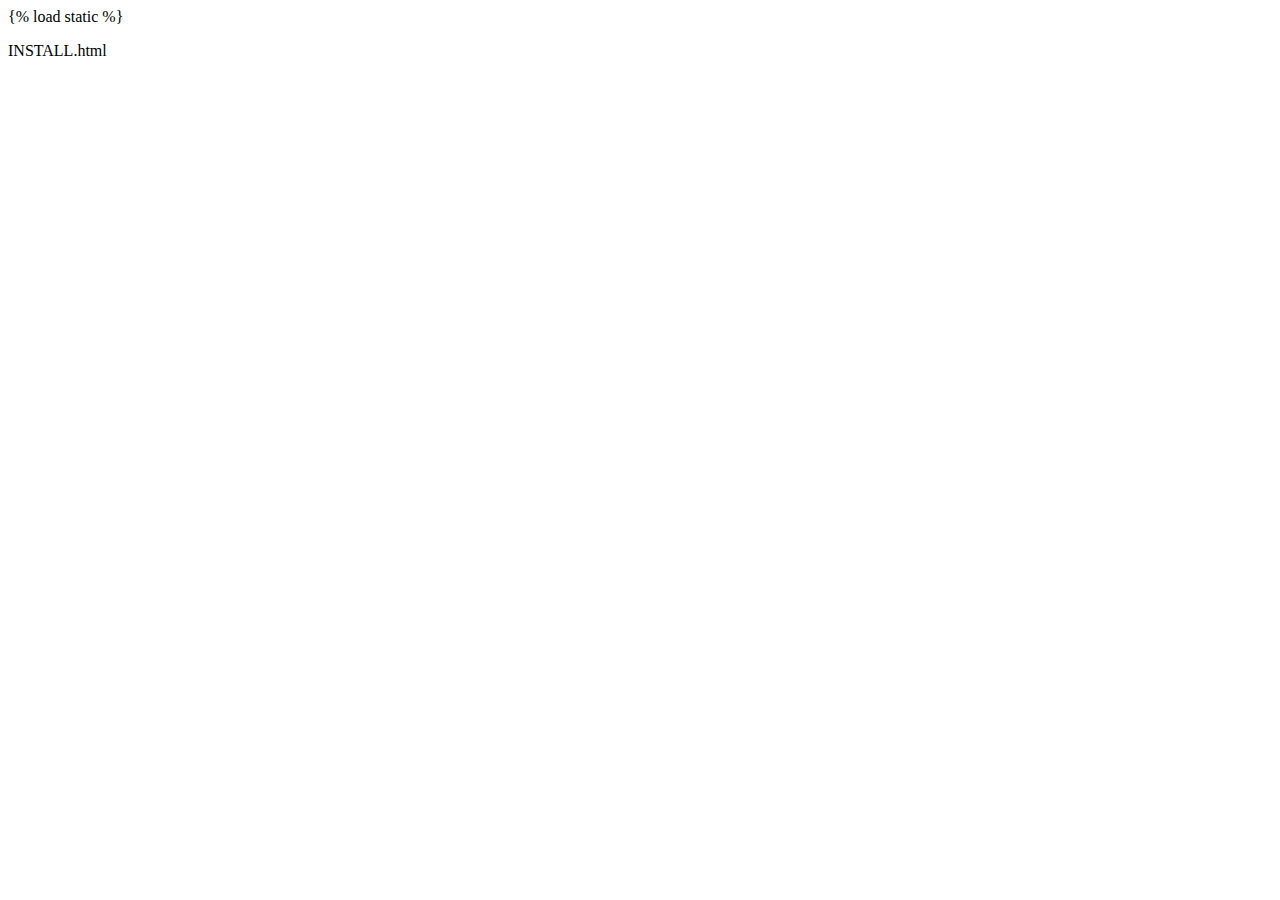
<file: leadapp/templates/lead/install.html>
<!DOCTYPE html>

{% load static %}

<html lang="en">
    <head>
		<script src="//api.bitrix24.com/api/v1/"></script>
	</head>
	<body>
		<p>INSTALL.html</p>
		<script>
            BX24.init(async function(){
                BX24.installFinish();
            });

        </script>
	</body>
</html>
</file>
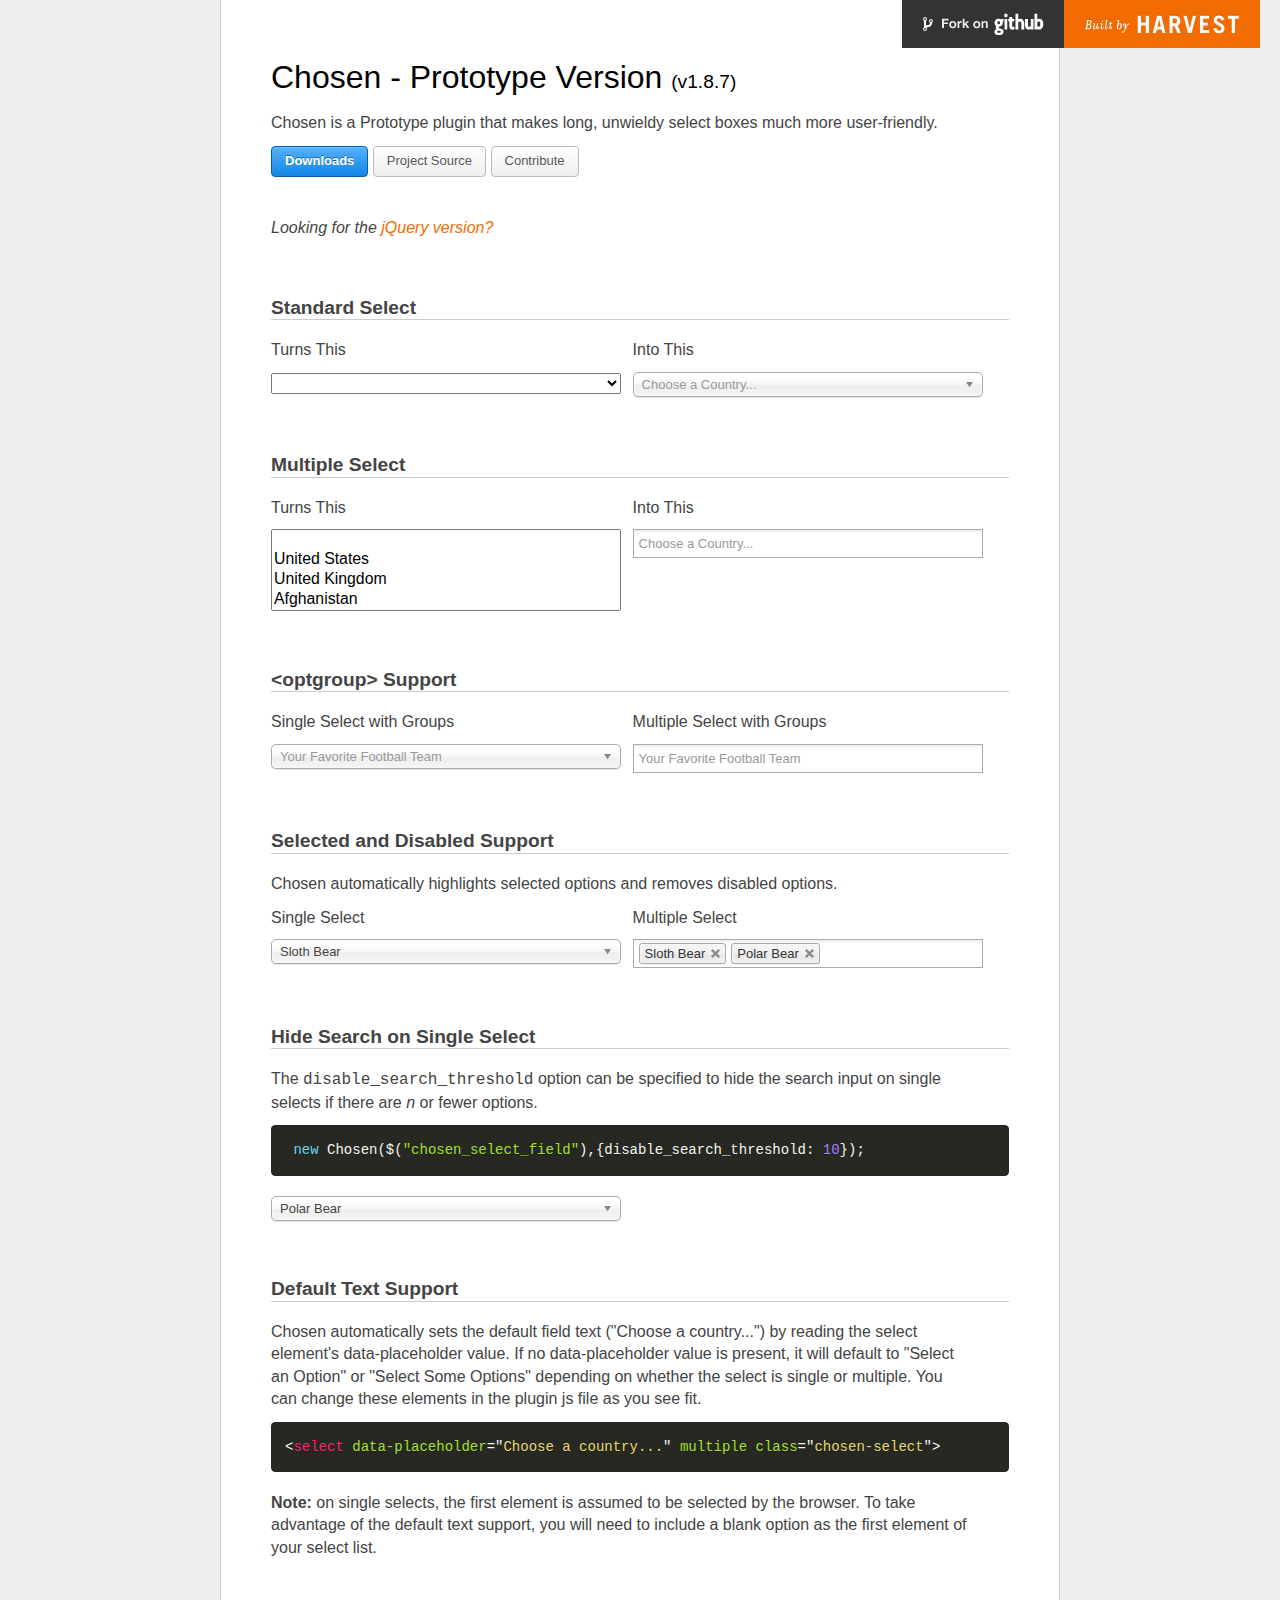
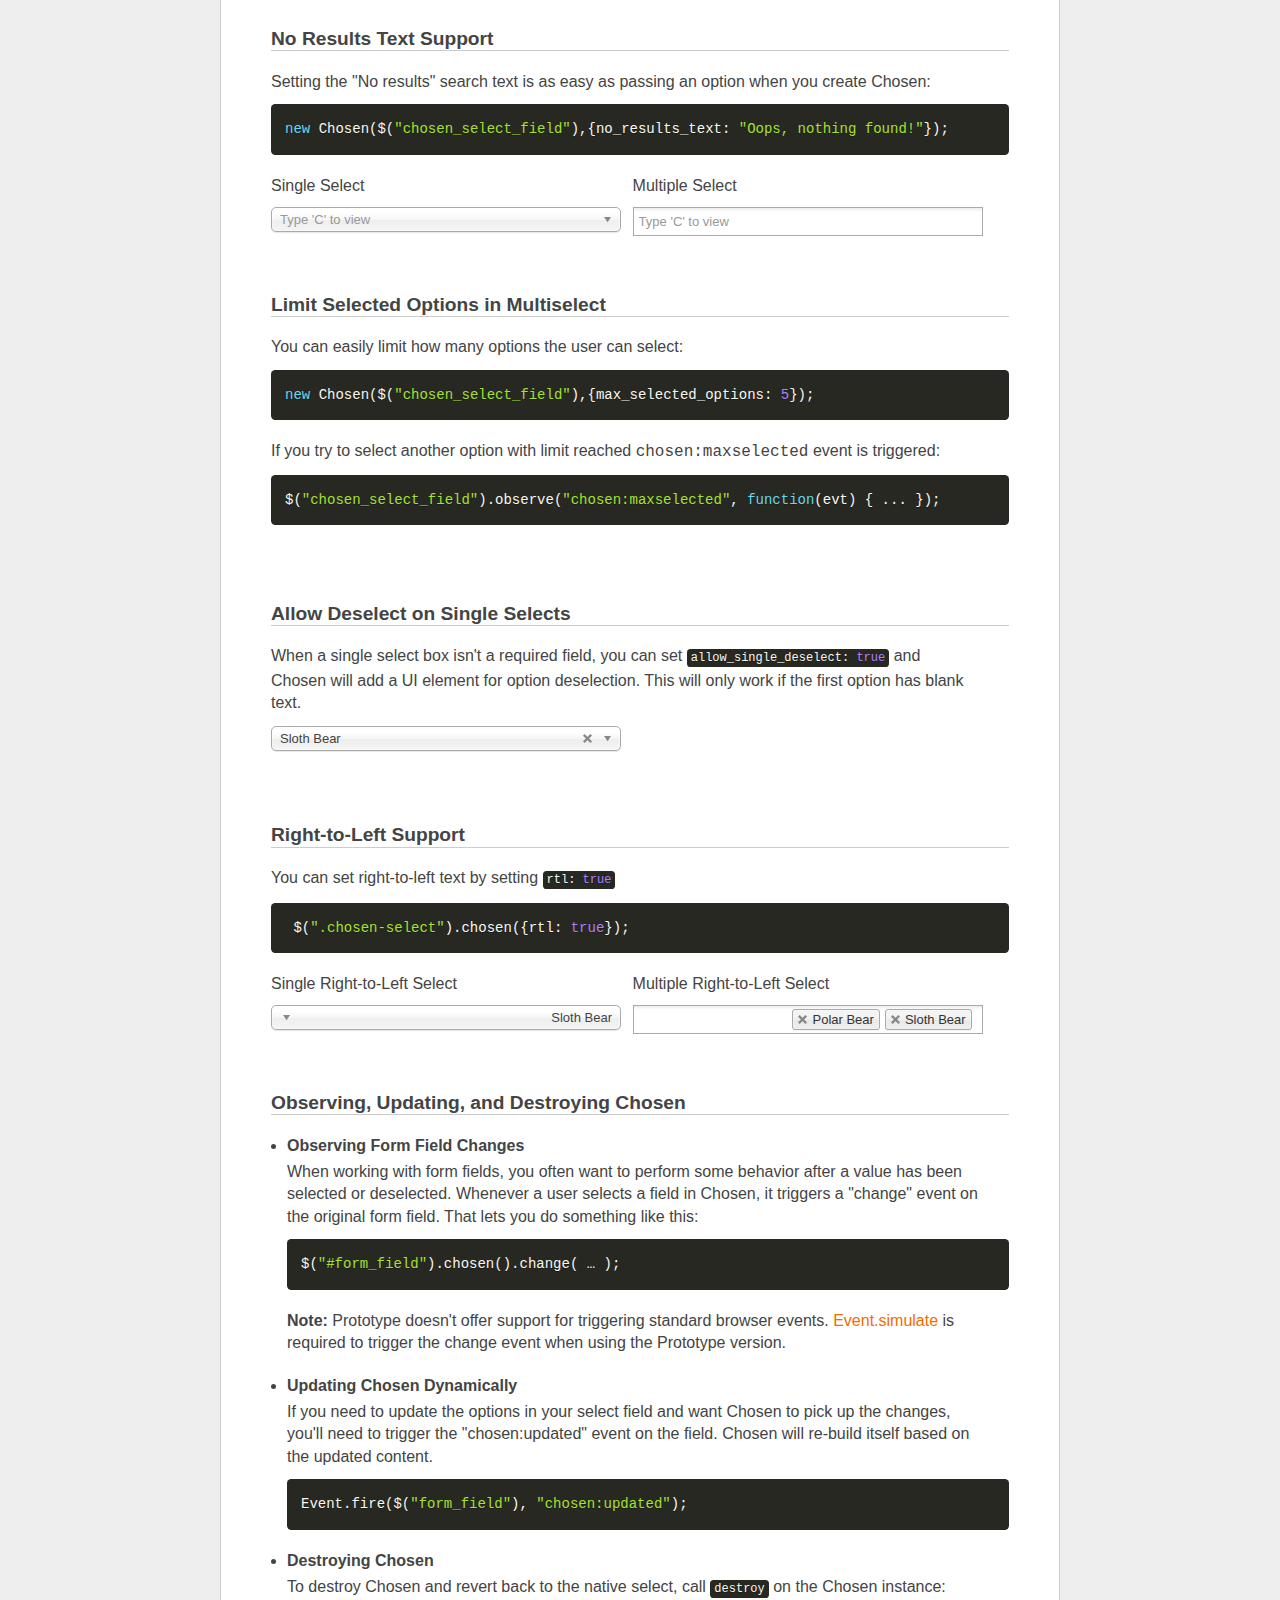
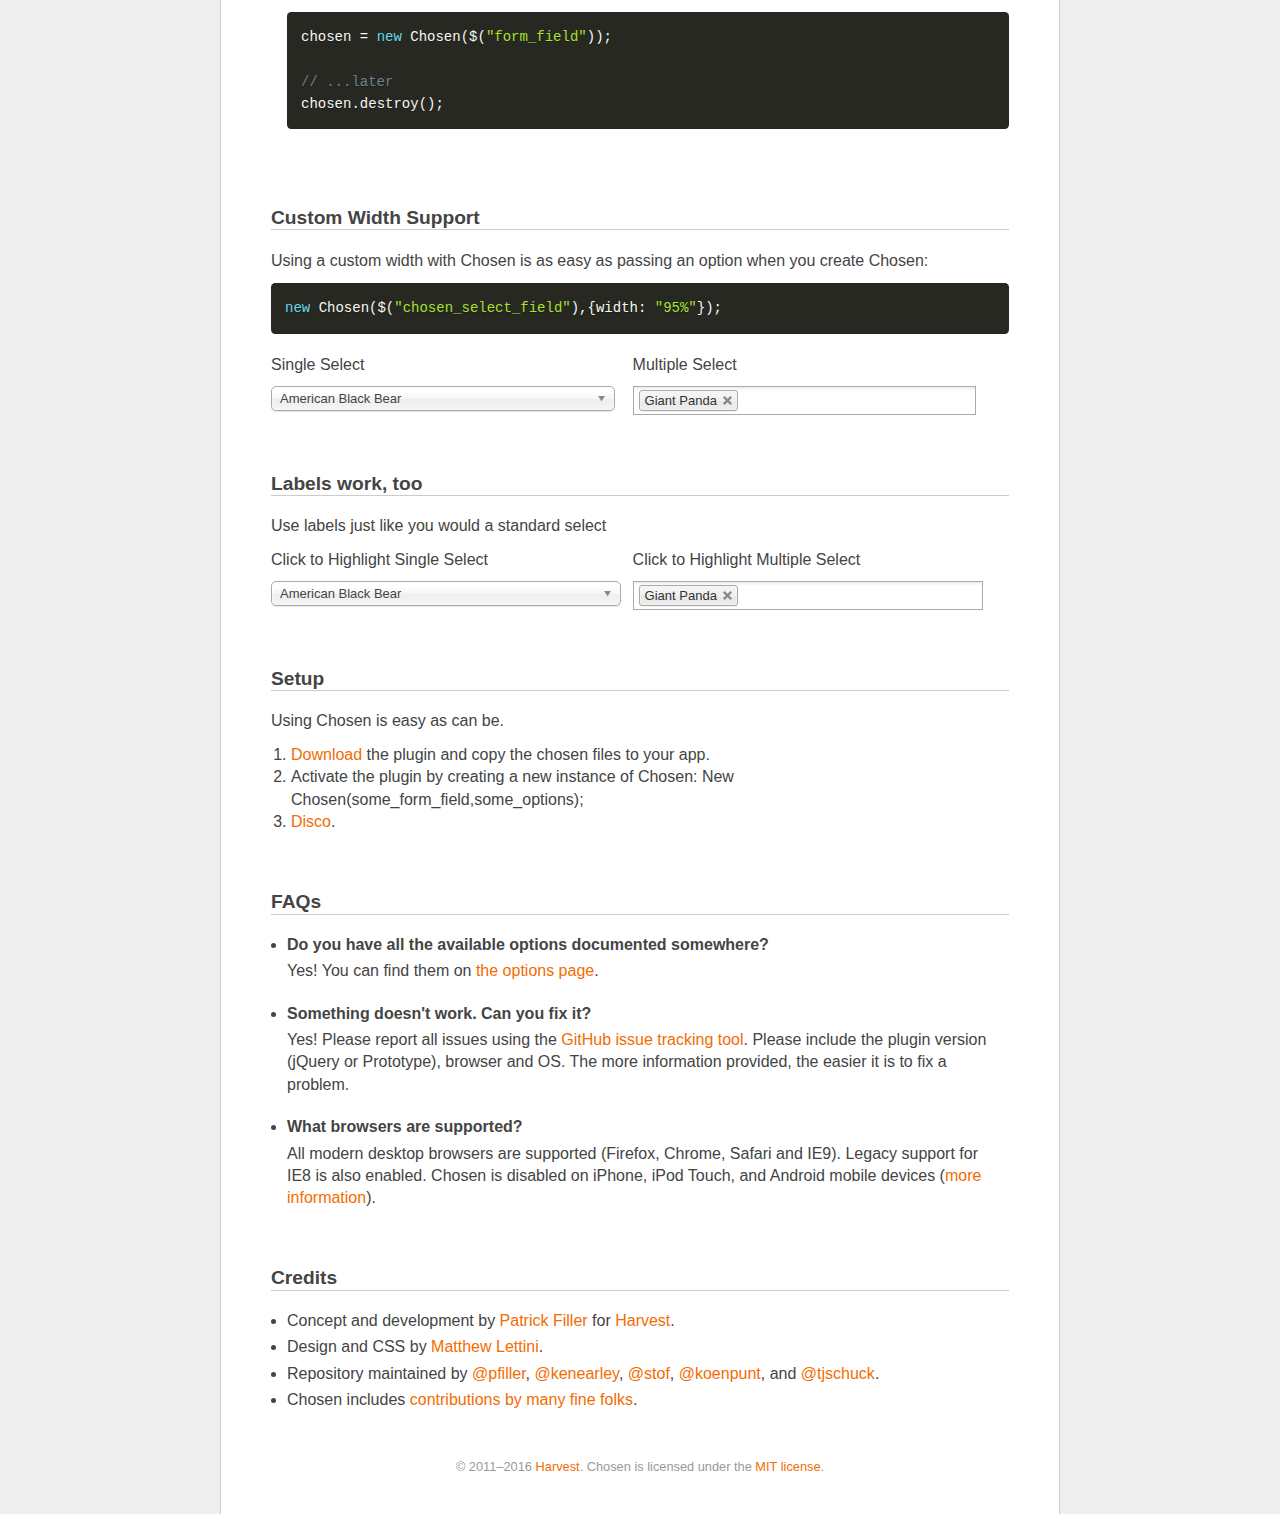
<file: bitrix-crm-card/static/scripts/libs/chosen_v1.8.7/index.proto.html>
<!doctype html>
<html lang="en">
<head>
  <meta charset="utf-8">
  <title>Chosen: A Prototype Plugin by Harvest to Tame Unwieldy Select Boxes</title>
  <link rel="stylesheet" href="docsupport/style.css">
  <link rel="stylesheet" href="docsupport/prism.css">
  <link rel="stylesheet" href="chosen.css">

  <meta http-equiv="Content-Security-Policy" content="default-src &apos;self&apos;; script-src &apos;self&apos; https://ajax.googleapis.com; style-src &apos;self&apos;; img-src &apos;self&apos; data:">

</head>
<body>
  <div id="container">
    <div id="content">
      <header>
        <h1>Chosen - Prototype Version <small>(<span id="latest-version">v1.8.7</span>)</small></h1>
      </header>
      <p>Chosen is a Prototype plugin that makes long, unwieldy select boxes much more user-friendly.</p>

      <p>
        <a class="button button-blue" href="https://github.com/harvesthq/chosen/releases">Downloads</a>
        <a class="button" href="https://github.com/harvesthq/chosen">Project Source</a>
        <a class="button" href="https://github.com/harvesthq/chosen/blob/master/contributing.md">Contribute</a>
      </p>

      <p class="jquery-version-refer">Looking for the <a href="index.html">jQuery version?</a></p>

      <h2><a name="standard-select" class="anchor" href="#standard-select">Standard Select</a></h2>
      <div class="side-by-side clearfix">
        <div>
          <em>Turns This</em>
          <select data-placeholder="Choose a Country..." class="select" tabindex="1">
            <option value=""></option>
            <option value="United States">United States</option>
            <option value="United Kingdom">United Kingdom</option>
            <option value="Afghanistan">Afghanistan</option>
            <option value="Aland Islands">Aland Islands</option>
            <option value="Albania">Albania</option>
            <option value="Algeria">Algeria</option>
            <option value="American Samoa">American Samoa</option>
            <option value="Andorra">Andorra</option>
            <option value="Angola">Angola</option>
            <option value="Anguilla">Anguilla</option>
            <option value="Antarctica">Antarctica</option>
            <option value="Antigua and Barbuda">Antigua and Barbuda</option>
            <option value="Argentina">Argentina</option>
            <option value="Armenia">Armenia</option>
            <option value="Aruba">Aruba</option>
            <option value="Australia">Australia</option>
            <option value="Austria">Austria</option>
            <option value="Azerbaijan">Azerbaijan</option>
            <option value="Bahamas">Bahamas</option>
            <option value="Bahrain">Bahrain</option>
            <option value="Bangladesh">Bangladesh</option>
            <option value="Barbados">Barbados</option>
            <option value="Belarus">Belarus</option>
            <option value="Belgium">Belgium</option>
            <option value="Belize">Belize</option>
            <option value="Benin">Benin</option>
            <option value="Bermuda">Bermuda</option>
            <option value="Bhutan">Bhutan</option>
            <option value="Bolivia, Plurinational State of">Bolivia, Plurinational State of</option>
            <option value="Bonaire, Sint Eustatius and Saba">Bonaire, Sint Eustatius and Saba</option>
            <option value="Bosnia and Herzegovina">Bosnia and Herzegovina</option>
            <option value="Botswana">Botswana</option>
            <option value="Bouvet Island">Bouvet Island</option>
            <option value="Brazil">Brazil</option>
            <option value="British Indian Ocean Territory">British Indian Ocean Territory</option>
            <option value="Brunei Darussalam">Brunei Darussalam</option>
            <option value="Bulgaria">Bulgaria</option>
            <option value="Burkina Faso">Burkina Faso</option>
            <option value="Burundi">Burundi</option>
            <option value="Cambodia">Cambodia</option>
            <option value="Cameroon">Cameroon</option>
            <option value="Canada">Canada</option>
            <option value="Cape Verde">Cape Verde</option>
            <option value="Cayman Islands">Cayman Islands</option>
            <option value="Central African Republic">Central African Republic</option>
            <option value="Chad">Chad</option>
            <option value="Chile">Chile</option>
            <option value="China">China</option>
            <option value="Christmas Island">Christmas Island</option>
            <option value="Cocos (Keeling) Islands">Cocos (Keeling) Islands</option>
            <option value="Colombia">Colombia</option>
            <option value="Comoros">Comoros</option>
            <option value="Congo">Congo</option>
            <option value="Congo, The Democratic Republic of The">Congo, The Democratic Republic of The</option>
            <option value="Cook Islands">Cook Islands</option>
            <option value="Costa Rica">Costa Rica</option>
            <option value="Cote D&apos;ivoire">Cote D'ivoire</option>
            <option value="Croatia">Croatia</option>
            <option value="Cuba">Cuba</option>
            <option value="Curacao">Curacao</option>
            <option value="Cyprus">Cyprus</option>
            <option value="Czech Republic">Czech Republic</option>
            <option value="Denmark">Denmark</option>
            <option value="Djibouti">Djibouti</option>
            <option value="Dominica">Dominica</option>
            <option value="Dominican Republic">Dominican Republic</option>
            <option value="Ecuador">Ecuador</option>
            <option value="Egypt">Egypt</option>
            <option value="El Salvador">El Salvador</option>
            <option value="Equatorial Guinea">Equatorial Guinea</option>
            <option value="Eritrea">Eritrea</option>
            <option value="Estonia">Estonia</option>
            <option value="Ethiopia">Ethiopia</option>
            <option value="Falkland Islands (Malvinas)">Falkland Islands (Malvinas)</option>
            <option value="Faroe Islands">Faroe Islands</option>
            <option value="Fiji">Fiji</option>
            <option value="Finland">Finland</option>
            <option value="France">France</option>
            <option value="French Guiana">French Guiana</option>
            <option value="French Polynesia">French Polynesia</option>
            <option value="French Southern Territories">French Southern Territories</option>
            <option value="Gabon">Gabon</option>
            <option value="Gambia">Gambia</option>
            <option value="Georgia">Georgia</option>
            <option value="Germany">Germany</option>
            <option value="Ghana">Ghana</option>
            <option value="Gibraltar">Gibraltar</option>
            <option value="Greece">Greece</option>
            <option value="Greenland">Greenland</option>
            <option value="Grenada">Grenada</option>
            <option value="Guadeloupe">Guadeloupe</option>
            <option value="Guam">Guam</option>
            <option value="Guatemala">Guatemala</option>
            <option value="Guernsey">Guernsey</option>
            <option value="Guinea">Guinea</option>
            <option value="Guinea-bissau">Guinea-bissau</option>
            <option value="Guyana">Guyana</option>
            <option value="Haiti">Haiti</option>
            <option value="Heard Island and Mcdonald Islands">Heard Island and Mcdonald Islands</option>
            <option value="Holy See (Vatican City State)">Holy See (Vatican City State)</option>
            <option value="Honduras">Honduras</option>
            <option value="Hong Kong">Hong Kong</option>
            <option value="Hungary">Hungary</option>
            <option value="Iceland">Iceland</option>
            <option value="India">India</option>
            <option value="Indonesia">Indonesia</option>
            <option value="Iran, Islamic Republic of">Iran, Islamic Republic of</option>
            <option value="Iraq">Iraq</option>
            <option value="Ireland">Ireland</option>
            <option value="Isle of Man">Isle of Man</option>
            <option value="Israel">Israel</option>
            <option value="Italy">Italy</option>
            <option value="Jamaica">Jamaica</option>
            <option value="Japan">Japan</option>
            <option value="Jersey">Jersey</option>
            <option value="Jordan">Jordan</option>
            <option value="Kazakhstan">Kazakhstan</option>
            <option value="Kenya">Kenya</option>
            <option value="Kiribati">Kiribati</option>
            <option value="Korea, Democratic People&apos;s Republic of">Korea, Democratic People's Republic of</option>
            <option value="Korea, Republic of">Korea, Republic of</option>
            <option value="Kuwait">Kuwait</option>
            <option value="Kyrgyzstan">Kyrgyzstan</option>
            <option value="Lao People&apos;s Democratic Republic">Lao People's Democratic Republic</option>
            <option value="Latvia">Latvia</option>
            <option value="Lebanon">Lebanon</option>
            <option value="Lesotho">Lesotho</option>
            <option value="Liberia">Liberia</option>
            <option value="Libya">Libya</option>
            <option value="Liechtenstein">Liechtenstein</option>
            <option value="Lithuania">Lithuania</option>
            <option value="Luxembourg">Luxembourg</option>
            <option value="Macao">Macao</option>
            <option value="Macedonia, The Former Yugoslav Republic of">Macedonia, The Former Yugoslav Republic of</option>
            <option value="Madagascar">Madagascar</option>
            <option value="Malawi">Malawi</option>
            <option value="Malaysia">Malaysia</option>
            <option value="Maldives">Maldives</option>
            <option value="Mali">Mali</option>
            <option value="Malta">Malta</option>
            <option value="Marshall Islands">Marshall Islands</option>
            <option value="Martinique">Martinique</option>
            <option value="Mauritania">Mauritania</option>
            <option value="Mauritius">Mauritius</option>
            <option value="Mayotte">Mayotte</option>
            <option value="Mexico">Mexico</option>
            <option value="Micronesia, Federated States of">Micronesia, Federated States of</option>
            <option value="Moldova, Republic of">Moldova, Republic of</option>
            <option value="Monaco">Monaco</option>
            <option value="Mongolia">Mongolia</option>
            <option value="Montenegro">Montenegro</option>
            <option value="Montserrat">Montserrat</option>
            <option value="Morocco">Morocco</option>
            <option value="Mozambique">Mozambique</option>
            <option value="Myanmar">Myanmar</option>
            <option value="Namibia">Namibia</option>
            <option value="Nauru">Nauru</option>
            <option value="Nepal">Nepal</option>
            <option value="Netherlands">Netherlands</option>
            <option value="New Caledonia">New Caledonia</option>
            <option value="New Zealand">New Zealand</option>
            <option value="Nicaragua">Nicaragua</option>
            <option value="Niger">Niger</option>
            <option value="Nigeria">Nigeria</option>
            <option value="Niue">Niue</option>
            <option value="Norfolk Island">Norfolk Island</option>
            <option value="Northern Mariana Islands">Northern Mariana Islands</option>
            <option value="Norway">Norway</option>
            <option value="Oman">Oman</option>
            <option value="Pakistan">Pakistan</option>
            <option value="Palau">Palau</option>
            <option value="Palestinian Territory, Occupied">Palestinian Territory, Occupied</option>
            <option value="Panama">Panama</option>
            <option value="Papua New Guinea">Papua New Guinea</option>
            <option value="Paraguay">Paraguay</option>
            <option value="Peru">Peru</option>
            <option value="Philippines">Philippines</option>
            <option value="Pitcairn">Pitcairn</option>
            <option value="Poland">Poland</option>
            <option value="Portugal">Portugal</option>
            <option value="Puerto Rico">Puerto Rico</option>
            <option value="Qatar">Qatar</option>
            <option value="Reunion">Reunion</option>
            <option value="Romania">Romania</option>
            <option value="Russian Federation">Russian Federation</option>
            <option value="Rwanda">Rwanda</option>
            <option value="Saint Barthelemy">Saint Barthelemy</option>
            <option value="Saint Helena, Ascension and Tristan da Cunha">Saint Helena, Ascension and Tristan da Cunha</option>
            <option value="Saint Kitts and Nevis">Saint Kitts and Nevis</option>
            <option value="Saint Lucia">Saint Lucia</option>
            <option value="Saint Martin (French part)">Saint Martin (French part)</option>
            <option value="Saint Pierre and Miquelon">Saint Pierre and Miquelon</option>
            <option value="Saint Vincent and The Grenadines">Saint Vincent and The Grenadines</option>
            <option value="Samoa">Samoa</option>
            <option value="San Marino">San Marino</option>
            <option value="Sao Tome and Principe">Sao Tome and Principe</option>
            <option value="Saudi Arabia">Saudi Arabia</option>
            <option value="Senegal">Senegal</option>
            <option value="Serbia">Serbia</option>
            <option value="Seychelles">Seychelles</option>
            <option value="Sierra Leone">Sierra Leone</option>
            <option value="Singapore">Singapore</option>
            <option value="Sint Maarten (Dutch part)">Sint Maarten (Dutch part)</option>
            <option value="Slovakia">Slovakia</option>
            <option value="Slovenia">Slovenia</option>
            <option value="Solomon Islands">Solomon Islands</option>
            <option value="Somalia">Somalia</option>
            <option value="South Africa">South Africa</option>
            <option value="South Georgia and The South Sandwich Islands">South Georgia and The South Sandwich Islands</option>
            <option value="South Sudan">South Sudan</option>
            <option value="Spain">Spain</option>
            <option value="Sri Lanka">Sri Lanka</option>
            <option value="Sudan">Sudan</option>
            <option value="Suriname">Suriname</option>
            <option value="Svalbard and Jan Mayen">Svalbard and Jan Mayen</option>
            <option value="Swaziland">Swaziland</option>
            <option value="Sweden">Sweden</option>
            <option value="Switzerland">Switzerland</option>
            <option value="Syrian Arab Republic">Syrian Arab Republic</option>
            <option value="Taiwan, Province of China">Taiwan, Province of China</option>
            <option value="Tajikistan">Tajikistan</option>
            <option value="Tanzania, United Republic of">Tanzania, United Republic of</option>
            <option value="Thailand">Thailand</option>
            <option value="Timor-leste">Timor-leste</option>
            <option value="Togo">Togo</option>
            <option value="Tokelau">Tokelau</option>
            <option value="Tonga">Tonga</option>
            <option value="Trinidad and Tobago">Trinidad and Tobago</option>
            <option value="Tunisia">Tunisia</option>
            <option value="Turkey">Turkey</option>
            <option value="Turkmenistan">Turkmenistan</option>
            <option value="Turks and Caicos Islands">Turks and Caicos Islands</option>
            <option value="Tuvalu">Tuvalu</option>
            <option value="Uganda">Uganda</option>
            <option value="Ukraine">Ukraine</option>
            <option value="United Arab Emirates">United Arab Emirates</option>
            <option value="United Kingdom">United Kingdom</option>
            <option value="United States">United States</option>
            <option value="United States Minor Outlying Islands">United States Minor Outlying Islands</option>
            <option value="Uruguay">Uruguay</option>
            <option value="Uzbekistan">Uzbekistan</option>
            <option value="Vanuatu">Vanuatu</option>
            <option value="Venezuela, Bolivarian Republic of">Venezuela, Bolivarian Republic of</option>
            <option value="Viet Nam">Viet Nam</option>
            <option value="Virgin Islands, British">Virgin Islands, British</option>
            <option value="Virgin Islands, U.S.">Virgin Islands, U.S.</option>
            <option value="Wallis and Futuna">Wallis and Futuna</option>
            <option value="Western Sahara">Western Sahara</option>
            <option value="Yemen">Yemen</option>
            <option value="Zambia">Zambia</option>
            <option value="Zimbabwe">Zimbabwe</option>
          </select>
        </div>
        <div>
          <em>Into This</em>
          <select data-placeholder="Choose a Country..." class="chosen-select" tabindex="2">
            <option value=""></option>
            <option value="United States">United States</option>
            <option value="United Kingdom">United Kingdom</option>
            <option value="Afghanistan">Afghanistan</option>
            <option value="Aland Islands">Aland Islands</option>
            <option value="Albania">Albania</option>
            <option value="Algeria">Algeria</option>
            <option value="American Samoa">American Samoa</option>
            <option value="Andorra">Andorra</option>
            <option value="Angola">Angola</option>
            <option value="Anguilla">Anguilla</option>
            <option value="Antarctica">Antarctica</option>
            <option value="Antigua and Barbuda">Antigua and Barbuda</option>
            <option value="Argentina">Argentina</option>
            <option value="Armenia">Armenia</option>
            <option value="Aruba">Aruba</option>
            <option value="Australia">Australia</option>
            <option value="Austria">Austria</option>
            <option value="Azerbaijan">Azerbaijan</option>
            <option value="Bahamas">Bahamas</option>
            <option value="Bahrain">Bahrain</option>
            <option value="Bangladesh">Bangladesh</option>
            <option value="Barbados">Barbados</option>
            <option value="Belarus">Belarus</option>
            <option value="Belgium">Belgium</option>
            <option value="Belize">Belize</option>
            <option value="Benin">Benin</option>
            <option value="Bermuda">Bermuda</option>
            <option value="Bhutan">Bhutan</option>
            <option value="Bolivia, Plurinational State of">Bolivia, Plurinational State of</option>
            <option value="Bonaire, Sint Eustatius and Saba">Bonaire, Sint Eustatius and Saba</option>
            <option value="Bosnia and Herzegovina">Bosnia and Herzegovina</option>
            <option value="Botswana">Botswana</option>
            <option value="Bouvet Island">Bouvet Island</option>
            <option value="Brazil">Brazil</option>
            <option value="British Indian Ocean Territory">British Indian Ocean Territory</option>
            <option value="Brunei Darussalam">Brunei Darussalam</option>
            <option value="Bulgaria">Bulgaria</option>
            <option value="Burkina Faso">Burkina Faso</option>
            <option value="Burundi">Burundi</option>
            <option value="Cambodia">Cambodia</option>
            <option value="Cameroon">Cameroon</option>
            <option value="Canada">Canada</option>
            <option value="Cape Verde">Cape Verde</option>
            <option value="Cayman Islands">Cayman Islands</option>
            <option value="Central African Republic">Central African Republic</option>
            <option value="Chad">Chad</option>
            <option value="Chile">Chile</option>
            <option value="China">China</option>
            <option value="Christmas Island">Christmas Island</option>
            <option value="Cocos (Keeling) Islands">Cocos (Keeling) Islands</option>
            <option value="Colombia">Colombia</option>
            <option value="Comoros">Comoros</option>
            <option value="Congo">Congo</option>
            <option value="Congo, The Democratic Republic of The">Congo, The Democratic Republic of The</option>
            <option value="Cook Islands">Cook Islands</option>
            <option value="Costa Rica">Costa Rica</option>
            <option value="Cote D&apos;ivoire">Cote D'ivoire</option>
            <option value="Croatia">Croatia</option>
            <option value="Cuba">Cuba</option>
            <option value="Curacao">Curacao</option>
            <option value="Cyprus">Cyprus</option>
            <option value="Czech Republic">Czech Republic</option>
            <option value="Denmark">Denmark</option>
            <option value="Djibouti">Djibouti</option>
            <option value="Dominica">Dominica</option>
            <option value="Dominican Republic">Dominican Republic</option>
            <option value="Ecuador">Ecuador</option>
            <option value="Egypt">Egypt</option>
            <option value="El Salvador">El Salvador</option>
            <option value="Equatorial Guinea">Equatorial Guinea</option>
            <option value="Eritrea">Eritrea</option>
            <option value="Estonia">Estonia</option>
            <option value="Ethiopia">Ethiopia</option>
            <option value="Falkland Islands (Malvinas)">Falkland Islands (Malvinas)</option>
            <option value="Faroe Islands">Faroe Islands</option>
            <option value="Fiji">Fiji</option>
            <option value="Finland">Finland</option>
            <option value="France">France</option>
            <option value="French Guiana">French Guiana</option>
            <option value="French Polynesia">French Polynesia</option>
            <option value="French Southern Territories">French Southern Territories</option>
            <option value="Gabon">Gabon</option>
            <option value="Gambia">Gambia</option>
            <option value="Georgia">Georgia</option>
            <option value="Germany">Germany</option>
            <option value="Ghana">Ghana</option>
            <option value="Gibraltar">Gibraltar</option>
            <option value="Greece">Greece</option>
            <option value="Greenland">Greenland</option>
            <option value="Grenada">Grenada</option>
            <option value="Guadeloupe">Guadeloupe</option>
            <option value="Guam">Guam</option>
            <option value="Guatemala">Guatemala</option>
            <option value="Guernsey">Guernsey</option>
            <option value="Guinea">Guinea</option>
            <option value="Guinea-bissau">Guinea-bissau</option>
            <option value="Guyana">Guyana</option>
            <option value="Haiti">Haiti</option>
            <option value="Heard Island and Mcdonald Islands">Heard Island and Mcdonald Islands</option>
            <option value="Holy See (Vatican City State)">Holy See (Vatican City State)</option>
            <option value="Honduras">Honduras</option>
            <option value="Hong Kong">Hong Kong</option>
            <option value="Hungary">Hungary</option>
            <option value="Iceland">Iceland</option>
            <option value="India">India</option>
            <option value="Indonesia">Indonesia</option>
            <option value="Iran, Islamic Republic of">Iran, Islamic Republic of</option>
            <option value="Iraq">Iraq</option>
            <option value="Ireland">Ireland</option>
            <option value="Isle of Man">Isle of Man</option>
            <option value="Israel">Israel</option>
            <option value="Italy">Italy</option>
            <option value="Jamaica">Jamaica</option>
            <option value="Japan">Japan</option>
            <option value="Jersey">Jersey</option>
            <option value="Jordan">Jordan</option>
            <option value="Kazakhstan">Kazakhstan</option>
            <option value="Kenya">Kenya</option>
            <option value="Kiribati">Kiribati</option>
            <option value="Korea, Democratic People&apos;s Republic of">Korea, Democratic People's Republic of</option>
            <option value="Korea, Republic of">Korea, Republic of</option>
            <option value="Kuwait">Kuwait</option>
            <option value="Kyrgyzstan">Kyrgyzstan</option>
            <option value="Lao People&apos;s Democratic Republic">Lao People's Democratic Republic</option>
            <option value="Latvia">Latvia</option>
            <option value="Lebanon">Lebanon</option>
            <option value="Lesotho">Lesotho</option>
            <option value="Liberia">Liberia</option>
            <option value="Libya">Libya</option>
            <option value="Liechtenstein">Liechtenstein</option>
            <option value="Lithuania">Lithuania</option>
            <option value="Luxembourg">Luxembourg</option>
            <option value="Macao">Macao</option>
            <option value="Macedonia, The Former Yugoslav Republic of">Macedonia, The Former Yugoslav Republic of</option>
            <option value="Madagascar">Madagascar</option>
            <option value="Malawi">Malawi</option>
            <option value="Malaysia">Malaysia</option>
            <option value="Maldives">Maldives</option>
            <option value="Mali">Mali</option>
            <option value="Malta">Malta</option>
            <option value="Marshall Islands">Marshall Islands</option>
            <option value="Martinique">Martinique</option>
            <option value="Mauritania">Mauritania</option>
            <option value="Mauritius">Mauritius</option>
            <option value="Mayotte">Mayotte</option>
            <option value="Mexico">Mexico</option>
            <option value="Micronesia, Federated States of">Micronesia, Federated States of</option>
            <option value="Moldova, Republic of">Moldova, Republic of</option>
            <option value="Monaco">Monaco</option>
            <option value="Mongolia">Mongolia</option>
            <option value="Montenegro">Montenegro</option>
            <option value="Montserrat">Montserrat</option>
            <option value="Morocco">Morocco</option>
            <option value="Mozambique">Mozambique</option>
            <option value="Myanmar">Myanmar</option>
            <option value="Namibia">Namibia</option>
            <option value="Nauru">Nauru</option>
            <option value="Nepal">Nepal</option>
            <option value="Netherlands">Netherlands</option>
            <option value="New Caledonia">New Caledonia</option>
            <option value="New Zealand">New Zealand</option>
            <option value="Nicaragua">Nicaragua</option>
            <option value="Niger">Niger</option>
            <option value="Nigeria">Nigeria</option>
            <option value="Niue">Niue</option>
            <option value="Norfolk Island">Norfolk Island</option>
            <option value="Northern Mariana Islands">Northern Mariana Islands</option>
            <option value="Norway">Norway</option>
            <option value="Oman">Oman</option>
            <option value="Pakistan">Pakistan</option>
            <option value="Palau">Palau</option>
            <option value="Palestinian Territory, Occupied">Palestinian Territory, Occupied</option>
            <option value="Panama">Panama</option>
            <option value="Papua New Guinea">Papua New Guinea</option>
            <option value="Paraguay">Paraguay</option>
            <option value="Peru">Peru</option>
            <option value="Philippines">Philippines</option>
            <option value="Pitcairn">Pitcairn</option>
            <option value="Poland">Poland</option>
            <option value="Portugal">Portugal</option>
            <option value="Puerto Rico">Puerto Rico</option>
            <option value="Qatar">Qatar</option>
            <option value="Reunion">Reunion</option>
            <option value="Romania">Romania</option>
            <option value="Russian Federation">Russian Federation</option>
            <option value="Rwanda">Rwanda</option>
            <option value="Saint Barthelemy">Saint Barthelemy</option>
            <option value="Saint Helena, Ascension and Tristan da Cunha">Saint Helena, Ascension and Tristan da Cunha</option>
            <option value="Saint Kitts and Nevis">Saint Kitts and Nevis</option>
            <option value="Saint Lucia">Saint Lucia</option>
            <option value="Saint Martin (French part)">Saint Martin (French part)</option>
            <option value="Saint Pierre and Miquelon">Saint Pierre and Miquelon</option>
            <option value="Saint Vincent and The Grenadines">Saint Vincent and The Grenadines</option>
            <option value="Samoa">Samoa</option>
            <option value="San Marino">San Marino</option>
            <option value="Sao Tome and Principe">Sao Tome and Principe</option>
            <option value="Saudi Arabia">Saudi Arabia</option>
            <option value="Senegal">Senegal</option>
            <option value="Serbia">Serbia</option>
            <option value="Seychelles">Seychelles</option>
            <option value="Sierra Leone">Sierra Leone</option>
            <option value="Singapore">Singapore</option>
            <option value="Sint Maarten (Dutch part)">Sint Maarten (Dutch part)</option>
            <option value="Slovakia">Slovakia</option>
            <option value="Slovenia">Slovenia</option>
            <option value="Solomon Islands">Solomon Islands</option>
            <option value="Somalia">Somalia</option>
            <option value="South Africa">South Africa</option>
            <option value="South Georgia and The South Sandwich Islands">South Georgia and The South Sandwich Islands</option>
            <option value="South Sudan">South Sudan</option>
            <option value="Spain">Spain</option>
            <option value="Sri Lanka">Sri Lanka</option>
            <option value="Sudan">Sudan</option>
            <option value="Suriname">Suriname</option>
            <option value="Svalbard and Jan Mayen">Svalbard and Jan Mayen</option>
            <option value="Swaziland">Swaziland</option>
            <option value="Sweden">Sweden</option>
            <option value="Switzerland">Switzerland</option>
            <option value="Syrian Arab Republic">Syrian Arab Republic</option>
            <option value="Taiwan, Province of China">Taiwan, Province of China</option>
            <option value="Tajikistan">Tajikistan</option>
            <option value="Tanzania, United Republic of">Tanzania, United Republic of</option>
            <option value="Thailand">Thailand</option>
            <option value="Timor-leste">Timor-leste</option>
            <option value="Togo">Togo</option>
            <option value="Tokelau">Tokelau</option>
            <option value="Tonga">Tonga</option>
            <option value="Trinidad and Tobago">Trinidad and Tobago</option>
            <option value="Tunisia">Tunisia</option>
            <option value="Turkey">Turkey</option>
            <option value="Turkmenistan">Turkmenistan</option>
            <option value="Turks and Caicos Islands">Turks and Caicos Islands</option>
            <option value="Tuvalu">Tuvalu</option>
            <option value="Uganda">Uganda</option>
            <option value="Ukraine">Ukraine</option>
            <option value="United Arab Emirates">United Arab Emirates</option>
            <option value="United Kingdom">United Kingdom</option>
            <option value="United States">United States</option>
            <option value="United States Minor Outlying Islands">United States Minor Outlying Islands</option>
            <option value="Uruguay">Uruguay</option>
            <option value="Uzbekistan">Uzbekistan</option>
            <option value="Vanuatu">Vanuatu</option>
            <option value="Venezuela, Bolivarian Republic of">Venezuela, Bolivarian Republic of</option>
            <option value="Viet Nam">Viet Nam</option>
            <option value="Virgin Islands, British">Virgin Islands, British</option>
            <option value="Virgin Islands, U.S.">Virgin Islands, U.S.</option>
            <option value="Wallis and Futuna">Wallis and Futuna</option>
            <option value="Western Sahara">Western Sahara</option>
            <option value="Yemen">Yemen</option>
            <option value="Zambia">Zambia</option>
            <option value="Zimbabwe">Zimbabwe</option>
          </select>
        </div>
      </div>

      <h2><a name="multiple-select" class="anchor" href="#multiple-select">Multiple Select</a></h2>
      <div class="side-by-side clearfix">
        <div>
          <em>Turns This</em>
          <select data-placeholder="Choose a Country..." class="select" multiple tabindex="3">
            <option value=""></option>
            <option value="United States">United States</option>
            <option value="United Kingdom">United Kingdom</option>
            <option value="Afghanistan">Afghanistan</option>
            <option value="Aland Islands">Aland Islands</option>
            <option value="Albania">Albania</option>
            <option value="Algeria">Algeria</option>
            <option value="American Samoa">American Samoa</option>
            <option value="Andorra">Andorra</option>
            <option value="Angola">Angola</option>
            <option value="Anguilla">Anguilla</option>
            <option value="Antarctica">Antarctica</option>
            <option value="Antigua and Barbuda">Antigua and Barbuda</option>
            <option value="Argentina">Argentina</option>
            <option value="Armenia">Armenia</option>
            <option value="Aruba">Aruba</option>
            <option value="Australia">Australia</option>
            <option value="Austria">Austria</option>
            <option value="Azerbaijan">Azerbaijan</option>
            <option value="Bahamas">Bahamas</option>
            <option value="Bahrain">Bahrain</option>
            <option value="Bangladesh">Bangladesh</option>
            <option value="Barbados">Barbados</option>
            <option value="Belarus">Belarus</option>
            <option value="Belgium">Belgium</option>
            <option value="Belize">Belize</option>
            <option value="Benin">Benin</option>
            <option value="Bermuda">Bermuda</option>
            <option value="Bhutan">Bhutan</option>
            <option value="Bolivia, Plurinational State of">Bolivia, Plurinational State of</option>
            <option value="Bonaire, Sint Eustatius and Saba">Bonaire, Sint Eustatius and Saba</option>
            <option value="Bosnia and Herzegovina">Bosnia and Herzegovina</option>
            <option value="Botswana">Botswana</option>
            <option value="Bouvet Island">Bouvet Island</option>
            <option value="Brazil">Brazil</option>
            <option value="British Indian Ocean Territory">British Indian Ocean Territory</option>
            <option value="Brunei Darussalam">Brunei Darussalam</option>
            <option value="Bulgaria">Bulgaria</option>
            <option value="Burkina Faso">Burkina Faso</option>
            <option value="Burundi">Burundi</option>
            <option value="Cambodia">Cambodia</option>
            <option value="Cameroon">Cameroon</option>
            <option value="Canada">Canada</option>
            <option value="Cape Verde">Cape Verde</option>
            <option value="Cayman Islands">Cayman Islands</option>
            <option value="Central African Republic">Central African Republic</option>
            <option value="Chad">Chad</option>
            <option value="Chile">Chile</option>
            <option value="China">China</option>
            <option value="Christmas Island">Christmas Island</option>
            <option value="Cocos (Keeling) Islands">Cocos (Keeling) Islands</option>
            <option value="Colombia">Colombia</option>
            <option value="Comoros">Comoros</option>
            <option value="Congo">Congo</option>
            <option value="Congo, The Democratic Republic of The">Congo, The Democratic Republic of The</option>
            <option value="Cook Islands">Cook Islands</option>
            <option value="Costa Rica">Costa Rica</option>
            <option value="Cote D&apos;ivoire">Cote D'ivoire</option>
            <option value="Croatia">Croatia</option>
            <option value="Cuba">Cuba</option>
            <option value="Curacao">Curacao</option>
            <option value="Cyprus">Cyprus</option>
            <option value="Czech Republic">Czech Republic</option>
            <option value="Denmark">Denmark</option>
            <option value="Djibouti">Djibouti</option>
            <option value="Dominica">Dominica</option>
            <option value="Dominican Republic">Dominican Republic</option>
            <option value="Ecuador">Ecuador</option>
            <option value="Egypt">Egypt</option>
            <option value="El Salvador">El Salvador</option>
            <option value="Equatorial Guinea">Equatorial Guinea</option>
            <option value="Eritrea">Eritrea</option>
            <option value="Estonia">Estonia</option>
            <option value="Ethiopia">Ethiopia</option>
            <option value="Falkland Islands (Malvinas)">Falkland Islands (Malvinas)</option>
            <option value="Faroe Islands">Faroe Islands</option>
            <option value="Fiji">Fiji</option>
            <option value="Finland">Finland</option>
            <option value="France">France</option>
            <option value="French Guiana">French Guiana</option>
            <option value="French Polynesia">French Polynesia</option>
            <option value="French Southern Territories">French Southern Territories</option>
            <option value="Gabon">Gabon</option>
            <option value="Gambia">Gambia</option>
            <option value="Georgia">Georgia</option>
            <option value="Germany">Germany</option>
            <option value="Ghana">Ghana</option>
            <option value="Gibraltar">Gibraltar</option>
            <option value="Greece">Greece</option>
            <option value="Greenland">Greenland</option>
            <option value="Grenada">Grenada</option>
            <option value="Guadeloupe">Guadeloupe</option>
            <option value="Guam">Guam</option>
            <option value="Guatemala">Guatemala</option>
            <option value="Guernsey">Guernsey</option>
            <option value="Guinea">Guinea</option>
            <option value="Guinea-bissau">Guinea-bissau</option>
            <option value="Guyana">Guyana</option>
            <option value="Haiti">Haiti</option>
            <option value="Heard Island and Mcdonald Islands">Heard Island and Mcdonald Islands</option>
            <option value="Holy See (Vatican City State)">Holy See (Vatican City State)</option>
            <option value="Honduras">Honduras</option>
            <option value="Hong Kong">Hong Kong</option>
            <option value="Hungary">Hungary</option>
            <option value="Iceland">Iceland</option>
            <option value="India">India</option>
            <option value="Indonesia">Indonesia</option>
            <option value="Iran, Islamic Republic of">Iran, Islamic Republic of</option>
            <option value="Iraq">Iraq</option>
            <option value="Ireland">Ireland</option>
            <option value="Isle of Man">Isle of Man</option>
            <option value="Israel">Israel</option>
            <option value="Italy">Italy</option>
            <option value="Jamaica">Jamaica</option>
            <option value="Japan">Japan</option>
            <option value="Jersey">Jersey</option>
            <option value="Jordan">Jordan</option>
            <option value="Kazakhstan">Kazakhstan</option>
            <option value="Kenya">Kenya</option>
            <option value="Kiribati">Kiribati</option>
            <option value="Korea, Democratic People&apos;s Republic of">Korea, Democratic People's Republic of</option>
            <option value="Korea, Republic of">Korea, Republic of</option>
            <option value="Kuwait">Kuwait</option>
            <option value="Kyrgyzstan">Kyrgyzstan</option>
            <option value="Lao People&apos;s Democratic Republic">Lao People's Democratic Republic</option>
            <option value="Latvia">Latvia</option>
            <option value="Lebanon">Lebanon</option>
            <option value="Lesotho">Lesotho</option>
            <option value="Liberia">Liberia</option>
            <option value="Libya">Libya</option>
            <option value="Liechtenstein">Liechtenstein</option>
            <option value="Lithuania">Lithuania</option>
            <option value="Luxembourg">Luxembourg</option>
            <option value="Macao">Macao</option>
            <option value="Macedonia, The Former Yugoslav Republic of">Macedonia, The Former Yugoslav Republic of</option>
            <option value="Madagascar">Madagascar</option>
            <option value="Malawi">Malawi</option>
            <option value="Malaysia">Malaysia</option>
            <option value="Maldives">Maldives</option>
            <option value="Mali">Mali</option>
            <option value="Malta">Malta</option>
            <option value="Marshall Islands">Marshall Islands</option>
            <option value="Martinique">Martinique</option>
            <option value="Mauritania">Mauritania</option>
            <option value="Mauritius">Mauritius</option>
            <option value="Mayotte">Mayotte</option>
            <option value="Mexico">Mexico</option>
            <option value="Micronesia, Federated States of">Micronesia, Federated States of</option>
            <option value="Moldova, Republic of">Moldova, Republic of</option>
            <option value="Monaco">Monaco</option>
            <option value="Mongolia">Mongolia</option>
            <option value="Montenegro">Montenegro</option>
            <option value="Montserrat">Montserrat</option>
            <option value="Morocco">Morocco</option>
            <option value="Mozambique">Mozambique</option>
            <option value="Myanmar">Myanmar</option>
            <option value="Namibia">Namibia</option>
            <option value="Nauru">Nauru</option>
            <option value="Nepal">Nepal</option>
            <option value="Netherlands">Netherlands</option>
            <option value="New Caledonia">New Caledonia</option>
            <option value="New Zealand">New Zealand</option>
            <option value="Nicaragua">Nicaragua</option>
            <option value="Niger">Niger</option>
            <option value="Nigeria">Nigeria</option>
            <option value="Niue">Niue</option>
            <option value="Norfolk Island">Norfolk Island</option>
            <option value="Northern Mariana Islands">Northern Mariana Islands</option>
            <option value="Norway">Norway</option>
            <option value="Oman">Oman</option>
            <option value="Pakistan">Pakistan</option>
            <option value="Palau">Palau</option>
            <option value="Palestinian Territory, Occupied">Palestinian Territory, Occupied</option>
            <option value="Panama">Panama</option>
            <option value="Papua New Guinea">Papua New Guinea</option>
            <option value="Paraguay">Paraguay</option>
            <option value="Peru">Peru</option>
            <option value="Philippines">Philippines</option>
            <option value="Pitcairn">Pitcairn</option>
            <option value="Poland">Poland</option>
            <option value="Portugal">Portugal</option>
            <option value="Puerto Rico">Puerto Rico</option>
            <option value="Qatar">Qatar</option>
            <option value="Reunion">Reunion</option>
            <option value="Romania">Romania</option>
            <option value="Russian Federation">Russian Federation</option>
            <option value="Rwanda">Rwanda</option>
            <option value="Saint Barthelemy">Saint Barthelemy</option>
            <option value="Saint Helena, Ascension and Tristan da Cunha">Saint Helena, Ascension and Tristan da Cunha</option>
            <option value="Saint Kitts and Nevis">Saint Kitts and Nevis</option>
            <option value="Saint Lucia">Saint Lucia</option>
            <option value="Saint Martin (French part)">Saint Martin (French part)</option>
            <option value="Saint Pierre and Miquelon">Saint Pierre and Miquelon</option>
            <option value="Saint Vincent and The Grenadines">Saint Vincent and The Grenadines</option>
            <option value="Samoa">Samoa</option>
            <option value="San Marino">San Marino</option>
            <option value="Sao Tome and Principe">Sao Tome and Principe</option>
            <option value="Saudi Arabia">Saudi Arabia</option>
            <option value="Senegal">Senegal</option>
            <option value="Serbia">Serbia</option>
            <option value="Seychelles">Seychelles</option>
            <option value="Sierra Leone">Sierra Leone</option>
            <option value="Singapore">Singapore</option>
            <option value="Sint Maarten (Dutch part)">Sint Maarten (Dutch part)</option>
            <option value="Slovakia">Slovakia</option>
            <option value="Slovenia">Slovenia</option>
            <option value="Solomon Islands">Solomon Islands</option>
            <option value="Somalia">Somalia</option>
            <option value="South Africa">South Africa</option>
            <option value="South Georgia and The South Sandwich Islands">South Georgia and The South Sandwich Islands</option>
            <option value="South Sudan">South Sudan</option>
            <option value="Spain">Spain</option>
            <option value="Sri Lanka">Sri Lanka</option>
            <option value="Sudan">Sudan</option>
            <option value="Suriname">Suriname</option>
            <option value="Svalbard and Jan Mayen">Svalbard and Jan Mayen</option>
            <option value="Swaziland">Swaziland</option>
            <option value="Sweden">Sweden</option>
            <option value="Switzerland">Switzerland</option>
            <option value="Syrian Arab Republic">Syrian Arab Republic</option>
            <option value="Taiwan, Province of China">Taiwan, Province of China</option>
            <option value="Tajikistan">Tajikistan</option>
            <option value="Tanzania, United Republic of">Tanzania, United Republic of</option>
            <option value="Thailand">Thailand</option>
            <option value="Timor-leste">Timor-leste</option>
            <option value="Togo">Togo</option>
            <option value="Tokelau">Tokelau</option>
            <option value="Tonga">Tonga</option>
            <option value="Trinidad and Tobago">Trinidad and Tobago</option>
            <option value="Tunisia">Tunisia</option>
            <option value="Turkey">Turkey</option>
            <option value="Turkmenistan">Turkmenistan</option>
            <option value="Turks and Caicos Islands">Turks and Caicos Islands</option>
            <option value="Tuvalu">Tuvalu</option>
            <option value="Uganda">Uganda</option>
            <option value="Ukraine">Ukraine</option>
            <option value="United Arab Emirates">United Arab Emirates</option>
            <option value="United Kingdom">United Kingdom</option>
            <option value="United States">United States</option>
            <option value="United States Minor Outlying Islands">United States Minor Outlying Islands</option>
            <option value="Uruguay">Uruguay</option>
            <option value="Uzbekistan">Uzbekistan</option>
            <option value="Vanuatu">Vanuatu</option>
            <option value="Venezuela, Bolivarian Republic of">Venezuela, Bolivarian Republic of</option>
            <option value="Viet Nam">Viet Nam</option>
            <option value="Virgin Islands, British">Virgin Islands, British</option>
            <option value="Virgin Islands, U.S.">Virgin Islands, U.S.</option>
            <option value="Wallis and Futuna">Wallis and Futuna</option>
            <option value="Western Sahara">Western Sahara</option>
            <option value="Yemen">Yemen</option>
            <option value="Zambia">Zambia</option>
            <option value="Zimbabwe">Zimbabwe</option>
          </select>
        </div>
        <div>
          <em>Into This</em>
          <select data-placeholder="Choose a Country..." class="chosen-select" multiple tabindex="4">
            <option value=""></option>
            <option value="United States">United States</option>
            <option value="United Kingdom">United Kingdom</option>
            <option value="Afghanistan">Afghanistan</option>
            <option value="Aland Islands">Aland Islands</option>
            <option value="Albania">Albania</option>
            <option value="Algeria">Algeria</option>
            <option value="American Samoa">American Samoa</option>
            <option value="Andorra">Andorra</option>
            <option value="Angola">Angola</option>
            <option value="Anguilla">Anguilla</option>
            <option value="Antarctica">Antarctica</option>
            <option value="Antigua and Barbuda">Antigua and Barbuda</option>
            <option value="Argentina">Argentina</option>
            <option value="Armenia">Armenia</option>
            <option value="Aruba">Aruba</option>
            <option value="Australia">Australia</option>
            <option value="Austria">Austria</option>
            <option value="Azerbaijan">Azerbaijan</option>
            <option value="Bahamas">Bahamas</option>
            <option value="Bahrain">Bahrain</option>
            <option value="Bangladesh">Bangladesh</option>
            <option value="Barbados">Barbados</option>
            <option value="Belarus">Belarus</option>
            <option value="Belgium">Belgium</option>
            <option value="Belize">Belize</option>
            <option value="Benin">Benin</option>
            <option value="Bermuda">Bermuda</option>
            <option value="Bhutan">Bhutan</option>
            <option value="Bolivia, Plurinational State of">Bolivia, Plurinational State of</option>
            <option value="Bonaire, Sint Eustatius and Saba">Bonaire, Sint Eustatius and Saba</option>
            <option value="Bosnia and Herzegovina">Bosnia and Herzegovina</option>
            <option value="Botswana">Botswana</option>
            <option value="Bouvet Island">Bouvet Island</option>
            <option value="Brazil">Brazil</option>
            <option value="British Indian Ocean Territory">British Indian Ocean Territory</option>
            <option value="Brunei Darussalam">Brunei Darussalam</option>
            <option value="Bulgaria">Bulgaria</option>
            <option value="Burkina Faso">Burkina Faso</option>
            <option value="Burundi">Burundi</option>
            <option value="Cambodia">Cambodia</option>
            <option value="Cameroon">Cameroon</option>
            <option value="Canada">Canada</option>
            <option value="Cape Verde">Cape Verde</option>
            <option value="Cayman Islands">Cayman Islands</option>
            <option value="Central African Republic">Central African Republic</option>
            <option value="Chad">Chad</option>
            <option value="Chile">Chile</option>
            <option value="China">China</option>
            <option value="Christmas Island">Christmas Island</option>
            <option value="Cocos (Keeling) Islands">Cocos (Keeling) Islands</option>
            <option value="Colombia">Colombia</option>
            <option value="Comoros">Comoros</option>
            <option value="Congo">Congo</option>
            <option value="Congo, The Democratic Republic of The">Congo, The Democratic Republic of The</option>
            <option value="Cook Islands">Cook Islands</option>
            <option value="Costa Rica">Costa Rica</option>
            <option value="Cote D&apos;ivoire">Cote D'ivoire</option>
            <option value="Croatia">Croatia</option>
            <option value="Cuba">Cuba</option>
            <option value="Curacao">Curacao</option>
            <option value="Cyprus">Cyprus</option>
            <option value="Czech Republic">Czech Republic</option>
            <option value="Denmark">Denmark</option>
            <option value="Djibouti">Djibouti</option>
            <option value="Dominica">Dominica</option>
            <option value="Dominican Republic">Dominican Republic</option>
            <option value="Ecuador">Ecuador</option>
            <option value="Egypt">Egypt</option>
            <option value="El Salvador">El Salvador</option>
            <option value="Equatorial Guinea">Equatorial Guinea</option>
            <option value="Eritrea">Eritrea</option>
            <option value="Estonia">Estonia</option>
            <option value="Ethiopia">Ethiopia</option>
            <option value="Falkland Islands (Malvinas)">Falkland Islands (Malvinas)</option>
            <option value="Faroe Islands">Faroe Islands</option>
            <option value="Fiji">Fiji</option>
            <option value="Finland">Finland</option>
            <option value="France">France</option>
            <option value="French Guiana">French Guiana</option>
            <option value="French Polynesia">French Polynesia</option>
            <option value="French Southern Territories">French Southern Territories</option>
            <option value="Gabon">Gabon</option>
            <option value="Gambia">Gambia</option>
            <option value="Georgia">Georgia</option>
            <option value="Germany">Germany</option>
            <option value="Ghana">Ghana</option>
            <option value="Gibraltar">Gibraltar</option>
            <option value="Greece">Greece</option>
            <option value="Greenland">Greenland</option>
            <option value="Grenada">Grenada</option>
            <option value="Guadeloupe">Guadeloupe</option>
            <option value="Guam">Guam</option>
            <option value="Guatemala">Guatemala</option>
            <option value="Guernsey">Guernsey</option>
            <option value="Guinea">Guinea</option>
            <option value="Guinea-bissau">Guinea-bissau</option>
            <option value="Guyana">Guyana</option>
            <option value="Haiti">Haiti</option>
            <option value="Heard Island and Mcdonald Islands">Heard Island and Mcdonald Islands</option>
            <option value="Holy See (Vatican City State)">Holy See (Vatican City State)</option>
            <option value="Honduras">Honduras</option>
            <option value="Hong Kong">Hong Kong</option>
            <option value="Hungary">Hungary</option>
            <option value="Iceland">Iceland</option>
            <option value="India">India</option>
            <option value="Indonesia">Indonesia</option>
            <option value="Iran, Islamic Republic of">Iran, Islamic Republic of</option>
            <option value="Iraq">Iraq</option>
            <option value="Ireland">Ireland</option>
            <option value="Isle of Man">Isle of Man</option>
            <option value="Israel">Israel</option>
            <option value="Italy">Italy</option>
            <option value="Jamaica">Jamaica</option>
            <option value="Japan">Japan</option>
            <option value="Jersey">Jersey</option>
            <option value="Jordan">Jordan</option>
            <option value="Kazakhstan">Kazakhstan</option>
            <option value="Kenya">Kenya</option>
            <option value="Kiribati">Kiribati</option>
            <option value="Korea, Democratic People&apos;s Republic of">Korea, Democratic People's Republic of</option>
            <option value="Korea, Republic of">Korea, Republic of</option>
            <option value="Kuwait">Kuwait</option>
            <option value="Kyrgyzstan">Kyrgyzstan</option>
            <option value="Lao People&apos;s Democratic Republic">Lao People's Democratic Republic</option>
            <option value="Latvia">Latvia</option>
            <option value="Lebanon">Lebanon</option>
            <option value="Lesotho">Lesotho</option>
            <option value="Liberia">Liberia</option>
            <option value="Libya">Libya</option>
            <option value="Liechtenstein">Liechtenstein</option>
            <option value="Lithuania">Lithuania</option>
            <option value="Luxembourg">Luxembourg</option>
            <option value="Macao">Macao</option>
            <option value="Macedonia, The Former Yugoslav Republic of">Macedonia, The Former Yugoslav Republic of</option>
            <option value="Madagascar">Madagascar</option>
            <option value="Malawi">Malawi</option>
            <option value="Malaysia">Malaysia</option>
            <option value="Maldives">Maldives</option>
            <option value="Mali">Mali</option>
            <option value="Malta">Malta</option>
            <option value="Marshall Islands">Marshall Islands</option>
            <option value="Martinique">Martinique</option>
            <option value="Mauritania">Mauritania</option>
            <option value="Mauritius">Mauritius</option>
            <option value="Mayotte">Mayotte</option>
            <option value="Mexico">Mexico</option>
            <option value="Micronesia, Federated States of">Micronesia, Federated States of</option>
            <option value="Moldova, Republic of">Moldova, Republic of</option>
            <option value="Monaco">Monaco</option>
            <option value="Mongolia">Mongolia</option>
            <option value="Montenegro">Montenegro</option>
            <option value="Montserrat">Montserrat</option>
            <option value="Morocco">Morocco</option>
            <option value="Mozambique">Mozambique</option>
            <option value="Myanmar">Myanmar</option>
            <option value="Namibia">Namibia</option>
            <option value="Nauru">Nauru</option>
            <option value="Nepal">Nepal</option>
            <option value="Netherlands">Netherlands</option>
            <option value="New Caledonia">New Caledonia</option>
            <option value="New Zealand">New Zealand</option>
            <option value="Nicaragua">Nicaragua</option>
            <option value="Niger">Niger</option>
            <option value="Nigeria">Nigeria</option>
            <option value="Niue">Niue</option>
            <option value="Norfolk Island">Norfolk Island</option>
            <option value="Northern Mariana Islands">Northern Mariana Islands</option>
            <option value="Norway">Norway</option>
            <option value="Oman">Oman</option>
            <option value="Pakistan">Pakistan</option>
            <option value="Palau">Palau</option>
            <option value="Palestinian Territory, Occupied">Palestinian Territory, Occupied</option>
            <option value="Panama">Panama</option>
            <option value="Papua New Guinea">Papua New Guinea</option>
            <option value="Paraguay">Paraguay</option>
            <option value="Peru">Peru</option>
            <option value="Philippines">Philippines</option>
            <option value="Pitcairn">Pitcairn</option>
            <option value="Poland">Poland</option>
            <option value="Portugal">Portugal</option>
            <option value="Puerto Rico">Puerto Rico</option>
            <option value="Qatar">Qatar</option>
            <option value="Reunion">Reunion</option>
            <option value="Romania">Romania</option>
            <option value="Russian Federation">Russian Federation</option>
            <option value="Rwanda">Rwanda</option>
            <option value="Saint Barthelemy">Saint Barthelemy</option>
            <option value="Saint Helena, Ascension and Tristan da Cunha">Saint Helena, Ascension and Tristan da Cunha</option>
            <option value="Saint Kitts and Nevis">Saint Kitts and Nevis</option>
            <option value="Saint Lucia">Saint Lucia</option>
            <option value="Saint Martin (French part)">Saint Martin (French part)</option>
            <option value="Saint Pierre and Miquelon">Saint Pierre and Miquelon</option>
            <option value="Saint Vincent and The Grenadines">Saint Vincent and The Grenadines</option>
            <option value="Samoa">Samoa</option>
            <option value="San Marino">San Marino</option>
            <option value="Sao Tome and Principe">Sao Tome and Principe</option>
            <option value="Saudi Arabia">Saudi Arabia</option>
            <option value="Senegal">Senegal</option>
            <option value="Serbia">Serbia</option>
            <option value="Seychelles">Seychelles</option>
            <option value="Sierra Leone">Sierra Leone</option>
            <option value="Singapore">Singapore</option>
            <option value="Sint Maarten (Dutch part)">Sint Maarten (Dutch part)</option>
            <option value="Slovakia">Slovakia</option>
            <option value="Slovenia">Slovenia</option>
            <option value="Solomon Islands">Solomon Islands</option>
            <option value="Somalia">Somalia</option>
            <option value="South Africa">South Africa</option>
            <option value="South Georgia and The South Sandwich Islands">South Georgia and The South Sandwich Islands</option>
            <option value="South Sudan">South Sudan</option>
            <option value="Spain">Spain</option>
            <option value="Sri Lanka">Sri Lanka</option>
            <option value="Sudan">Sudan</option>
            <option value="Suriname">Suriname</option>
            <option value="Svalbard and Jan Mayen">Svalbard and Jan Mayen</option>
            <option value="Swaziland">Swaziland</option>
            <option value="Sweden">Sweden</option>
            <option value="Switzerland">Switzerland</option>
            <option value="Syrian Arab Republic">Syrian Arab Republic</option>
            <option value="Taiwan, Province of China">Taiwan, Province of China</option>
            <option value="Tajikistan">Tajikistan</option>
            <option value="Tanzania, United Republic of">Tanzania, United Republic of</option>
            <option value="Thailand">Thailand</option>
            <option value="Timor-leste">Timor-leste</option>
            <option value="Togo">Togo</option>
            <option value="Tokelau">Tokelau</option>
            <option value="Tonga">Tonga</option>
            <option value="Trinidad and Tobago">Trinidad and Tobago</option>
            <option value="Tunisia">Tunisia</option>
            <option value="Turkey">Turkey</option>
            <option value="Turkmenistan">Turkmenistan</option>
            <option value="Turks and Caicos Islands">Turks and Caicos Islands</option>
            <option value="Tuvalu">Tuvalu</option>
            <option value="Uganda">Uganda</option>
            <option value="Ukraine">Ukraine</option>
            <option value="United Arab Emirates">United Arab Emirates</option>
            <option value="United Kingdom">United Kingdom</option>
            <option value="United States">United States</option>
            <option value="United States Minor Outlying Islands">United States Minor Outlying Islands</option>
            <option value="Uruguay">Uruguay</option>
            <option value="Uzbekistan">Uzbekistan</option>
            <option value="Vanuatu">Vanuatu</option>
            <option value="Venezuela, Bolivarian Republic of">Venezuela, Bolivarian Republic of</option>
            <option value="Viet Nam">Viet Nam</option>
            <option value="Virgin Islands, British">Virgin Islands, British</option>
            <option value="Virgin Islands, U.S.">Virgin Islands, U.S.</option>
            <option value="Wallis and Futuna">Wallis and Futuna</option>
            <option value="Western Sahara">Western Sahara</option>
            <option value="Yemen">Yemen</option>
            <option value="Zambia">Zambia</option>
            <option value="Zimbabwe">Zimbabwe</option>
          </select>
        </div>
      </div>

      <h2><a name="optgroup-support" class="anchor" href="#optgroup-support">&lt;optgroup&gt; Support</a></h2>
      <div class="side-by-side clearfix">
        <div>
          <em>Single Select with Groups</em>
          <select data-placeholder="Your Favorite Football Team" class="chosen-select" tabindex="5">
            <option value=""></option>
            <optgroup label="NFC EAST">
              <option>Dallas Cowboys</option>
              <option>New York Giants</option>
              <option>Philadelphia Eagles</option>
              <option>Washington Redskins</option>
            </optgroup>
            <optgroup label="NFC NORTH">
              <option>Chicago Bears</option>
              <option>Detroit Lions</option>
              <option>Green Bay Packers</option>
              <option>Minnesota Vikings</option>
            </optgroup>
            <optgroup label="NFC SOUTH">
              <option>Atlanta Falcons</option>
              <option>Carolina Panthers</option>
              <option>New Orleans Saints</option>
              <option>Tampa Bay Buccaneers</option>
            </optgroup>
            <optgroup label="NFC WEST">
              <option>Arizona Cardinals</option>
              <option>St. Louis Rams</option>
              <option>San Francisco 49ers</option>
              <option>Seattle Seahawks</option>
            </optgroup>
            <optgroup label="AFC EAST">
              <option>Buffalo Bills</option>
              <option>Miami Dolphins</option>
              <option>New England Patriots</option>
              <option>New York Jets</option>
            </optgroup>
            <optgroup label="AFC NORTH">
              <option>Baltimore Ravens</option>
              <option>Cincinnati Bengals</option>
              <option>Cleveland Browns</option>
              <option>Pittsburgh Steelers</option>
            </optgroup>
            <optgroup label="AFC SOUTH">
              <option>Houston Texans</option>
              <option>Indianapolis Colts</option>
              <option>Jacksonville Jaguars</option>
              <option>Tennessee Titans</option>
            </optgroup>
            <optgroup label="AFC WEST">
              <option>Denver Broncos</option>
              <option>Kansas City Chiefs</option>
              <option>Oakland Raiders</option>
              <option>San Diego Chargers</option>
            </optgroup>
          </select>
        </div>
        <div>
          <em>Multiple Select with Groups</em>
          <select data-placeholder="Your Favorite Football Team" class="chosen-select" multiple tabindex="6">
            <option value=""></option>
            <optgroup label="NFC EAST">
              <option>Dallas Cowboys</option>
              <option>New York Giants</option>
              <option>Philadelphia Eagles</option>
              <option>Washington Redskins</option>
            </optgroup>
            <optgroup label="NFC NORTH">
              <option>Chicago Bears</option>
              <option>Detroit Lions</option>
              <option>Green Bay Packers</option>
              <option>Minnesota Vikings</option>
            </optgroup>
            <optgroup label="NFC SOUTH">
              <option>Atlanta Falcons</option>
              <option>Carolina Panthers</option>
              <option>New Orleans Saints</option>
              <option>Tampa Bay Buccaneers</option>
            </optgroup>
            <optgroup label="NFC WEST">
              <option>Arizona Cardinals</option>
              <option>St. Louis Rams</option>
              <option>San Francisco 49ers</option>
              <option>Seattle Seahawks</option>
            </optgroup>
            <optgroup label="AFC EAST">
              <option>Buffalo Bills</option>
              <option>Miami Dolphins</option>
              <option>New England Patriots</option>
              <option>New York Jets</option>
            </optgroup>
            <optgroup label="AFC NORTH">
              <option>Baltimore Ravens</option>
              <option>Cincinnati Bengals</option>
              <option>Cleveland Browns</option>
              <option>Pittsburgh Steelers</option>
            </optgroup>
            <optgroup label="AFC SOUTH">
              <option>Houston Texans</option>
              <option>Indianapolis Colts</option>
              <option>Jacksonville Jaguars</option>
              <option>Tennessee Titans</option>
            </optgroup>
            <optgroup label="AFC WEST">
              <option>Denver Broncos</option>
              <option>Kansas City Chiefs</option>
              <option>Oakland Raiders</option>
              <option>San Diego Chargers</option>
            </optgroup>
          </select>
        </div>
      </div>

      <h2><a name="selected-and-disabled-support" class="anchor" href="#selected-and-disabled-support">Selected and Disabled Support</a></h2>
      <div class="side-by-side clearfix">
        <p>Chosen automatically highlights selected options and removes disabled options.</p>
        <div>
          <em>Single Select</em>
          <select data-placeholder="Your Favorite Type of Bear" class="chosen-select" tabindex="7">
            <option value=""></option>
            <option>American Black Bear</option>
            <option>Asiatic Black Bear</option>
            <option>Brown Bear</option>
            <option>Giant Panda</option>
            <option selected>Sloth Bear</option>
            <option disabled>Sun Bear</option>
            <option>Polar Bear</option>
            <option disabled>Spectacled Bear</option>
          </select>
        </div>
        <div>
          <em>Multiple Select</em>
          <select data-placeholder="Your Favorite Types of Bear" multiple class="chosen-select" tabindex="8">
            <option value=""></option>
            <option>American Black Bear</option>
            <option>Asiatic Black Bear</option>
            <option>Brown Bear</option>
            <option>Giant Panda</option>
            <option selected>Sloth Bear</option>
            <option disabled>Sun Bear</option>
            <option selected>Polar Bear</option>
            <option disabled>Spectacled Bear</option>
          </select>
        </div>
      </div>

      <h2><a name="hide-search-on-single-select" class="anchor" href="#hide-search-on-single-select">Hide Search on Single Select</a></h2>
      <div class="side-by-side clearfix">
        <p>The <code>disable_search_threshold</code> option can be specified to hide the search input on single selects if there are <i>n</i> or fewer options.</p>
        <pre><code class="language-javascript"> new Chosen($("chosen_select_field"),{disable_search_threshold: 10}); </code></pre>
        <p></p>
        <div>
          <select data-placeholder="Your Favorite Type of Bear" class="chosen-select-no-single" tabindex="9">
            <option value=""></option>
            <option>American Black Bear</option>
            <option>Asiatic Black Bear</option>
            <option>Brown Bear</option>
            <option>Giant Panda</option>
            <option selected disabled>Sloth Bear</option>
            <option disabled>Sun Bear</option>
            <option selected>Paddington Bear</option>
            <option selected>Polar Bear</option>
            <option disabled>Spectacled Bear</option>
          </select>
        </div>
      </div>

      <h2><a name="default-text-support" class="anchor" href="#default-text-support">Default Text Support</a></h2>
      <div class="side-by-side clearfix">
        <p>Chosen automatically sets the default field text ("Choose a country...") by reading the select element's data-placeholder value. If no data-placeholder value is present, it will default to "Select an Option" or "Select Some Options" depending on whether the select is single or multiple. You can change these elements in the plugin js file as you see fit.</p>
        <pre><code class="language-markup">&lt;select <strong>data-placeholder="Choose a country..."</strong> multiple class="chosen-select"&gt;</code></pre>
        <p><strong>Note:</strong> on single selects, the first element is assumed to be selected by the browser. To take advantage of the default text support, you will need to include a blank option as the first element of your select list.</p>
      </div>

      <h2><a name="no-results-text-support" class="anchor" href="#no-results-text-support">No Results Text Support</a></h2>
      <div class="side-by-side clearfix">
        <p>Setting the "No results" search text is as easy as passing an option when you create Chosen:</p>
        <pre><code class="language-javascript">new Chosen($("chosen_select_field"),{no_results_text: "Oops, nothing found!"}); </code></pre>

        <div>
          <em>Single Select</em>
          <select data-placeholder="Type &apos;C&apos; to view" class="chosen-select-no-results" tabindex="10">
            <option value=""></option>
            <option>American Black Bear</option>
            <option>Asiatic Black Bear</option>
            <option>Brown Bear</option>
            <option>Giant Panda</option>
            <option>Sloth Bear</option>
            <option>Sun Bear</option>
            <option>Polar Bear</option>
            <option>Spectacled Bear</option>
          </select>
        </div>
        <div>
          <em>Multiple Select</em>
          <select data-placeholder="Type &apos;C&apos; to view" multiple class="chosen-select-no-results" tabindex="11">
            <option value=""></option>
            <option>American Black Bear</option>
            <option>Asiatic Black Bear</option>
            <option>Brown Bear</option>
            <option>Giant Panda</option>
            <option>Sloth Bear</option>
            <option>Sun Bear</option>
            <option>Polar Bear</option>
            <option>Spectacled Bear</option>
          </select>
        </div>
      </div>

      <h2><a name="limit-selected-options-in-multiselect" class="anchor" href="#limit-selected-options-in-multiselect">Limit Selected Options in Multiselect</a></h2>
      <div class="side-by-side clearfix">
        <p>You can easily limit how many options the user can select:</p>
        <pre><code class="language-javascript">new Chosen($("chosen_select_field"),{max_selected_options: 5}); </code></pre>
        <p>If you try to select another option with limit reached <code>chosen:maxselected</code> event is triggered:</p>
        <pre><code class="language-javascript">$("chosen_select_field").observe("chosen:maxselected", function(evt) { ... }); </code></pre>
      </div>

      <h2><a name="allow-deselect-on-single-selects" class="anchor" href="#allow-deselect-on-single-selects">Allow Deselect on Single Selects</a></h2>
      <div class="side-by-side clearfix">
        <p>When a single select box isn't a required field, you can set <code class="language-javascript">allow_single_deselect: true</code> and Chosen will add a UI element for option deselection. This will only work if the first option has blank text.</p>
        <div class="side-by-side clearfix">
          <select data-placeholder="Your Favorite Type of Bear" class="chosen-select-deselect" tabindex="12">
            <option value=""></option>
            <option>American Black Bear</option>
            <option>Asiatic Black Bear</option>
            <option>Brown Bear</option>
            <option>Giant Panda</option>
            <option selected>Sloth Bear</option>
            <option>Sun Bear</option>
            <option>Polar Bear</option>
            <option>Spectacled Bear</option>
          </select>
        </div>
      </div>

      <h2><a name="right-to-left-support" class="anchor" href="#right-to-left-support">Right-to-Left Support</a></h2>
      <div class="side-by-side clearfix">
        <p>You can set right-to-left text by setting <code class="language-javascript">rtl: true</code></p>
        <pre><code class="language-javascript"> $(".chosen-select").chosen({rtl: true}); </code></pre>
        <div>
          <em>Single Right-to-Left Select</em>
          <select data-placeholder="Your Favorite Type of Bear" class="chosen-select-rtl" tabindex="13">
            <option value=""></option>
            <option>American Black Bear</option>
            <option>Asiatic Black Bear</option>
            <option>Brown Bear</option>
            <option>Giant Panda</option>
            <option selected>Sloth Bear</option>
            <option>Polar Bear</option>
          </select>
        </div>
        <div>
          <em>Multiple Right-to-Left Select</em>
          <select data-placeholder="Your Favorite Types of Bear" multiple class="chosen-select-rtl" tabindex="14">
            <option value=""></option>
            <option>American Black Bear</option>
            <option>Asiatic Black Bear</option>
            <option>Brown Bear</option>
            <option>Giant Panda</option>
            <option selected>Sloth Bear</option>
            <option selected>Polar Bear</option>
          </select>
        </div>
      </div>

      <h2><a name="change-update-events" class="anchor" href="#change-update-events">Observing, Updating, and Destroying Chosen</a></h2>
      <div class="side-by-side clearfix">
        <ul>
          <li>
            <h3>Observing Form Field Changes</h3>
            <p>When working with form fields, you often want to perform some behavior after a value has been selected or deselected. Whenever a user selects a field in Chosen, it triggers a "change" event on the original form field. That lets you do something like this:</p>
            <pre><code class="language-javascript">$("#form_field").chosen().change( &hellip; );</code></pre>
            <p><strong>Note:</strong> Prototype doesn't offer support for triggering standard browser events. <a href="https://github.com/kangax/protolicious/blob/5b56fdafcd7d7662c9d648534225039b2e78e371/event.simulate.js">Event.simulate</a> is required to trigger the change event when using the Prototype version.</p>
          </li>
          <li>
            <h3>Updating Chosen Dynamically</h3>
            <p>If you need to update the options in your select field and want Chosen to pick up the changes, you'll need to trigger the "chosen:updated" event on the field. Chosen will re-build itself based on the updated content.</p>
            <pre><code class="language-javascript">Event.fire($("form_field"), "chosen:updated");</code></pre>
          </li>
          <li>
            <h3>Destroying Chosen</h3>
            <p>To destroy Chosen and revert back to the native select, call <code class="language-javascript">destroy</code> on the Chosen instance:</p>
              <pre><code class="language-javascript">chosen = new Chosen($("form_field"));

// ...later
chosen.destroy();</code></pre>
          </li>
        </ul>
      </div>

      <h2><a name="custom-width-support" class="anchor" href="#custom-width-support">Custom Width Support</a></h2>
      <div class="side-by-side clearfix">
        <p>Using a custom width with Chosen is as easy as passing an option when you create Chosen:</p>
        <pre><code class="language-javascript">new Chosen($("chosen_select_field"),{width: "95%"}); </code></pre>
        <div>
          <em>Single Select</em>
          <select data-placeholder="Your Favorite Types of Bear" class="chosen-select-width" tabindex="15">
            <option value=""></option>
            <option selected>American Black Bear</option>
            <option>Asiatic Black Bear</option>
            <option>Brown Bear</option>
            <option>Giant Panda</option>
            <option>Sloth Bear</option>
            <option>Sun Bear</option>
            <option>Polar Bear</option>
            <option>Spectacled Bear</option>
          </select>
        </div>
        <div>
          <em>Multiple Select</em>
          <select data-placeholder="Your Favorite Types of Bear" multiple class="chosen-select-width" tabindex="16">
            <option value=""></option>
            <option>American Black Bear</option>
            <option>Asiatic Black Bear</option>
            <option>Brown Bear</option>
            <option selected>Giant Panda</option>
            <option>Sloth Bear</option>
            <option>Sun Bear</option>
            <option>Polar Bear</option>
            <option>Spectacled Bear</option>
          </select>
        </div>
      </div>

      <h2><a name="labels-work-too" class="anchor" href="#labels-work-too">Labels work, too</a></h2>
      <div class="side-by-side clearfix">
        <p>Use labels just like you would a standard select</p>
        <p></p>
        <div>
          <em><label for="single-label-example">Click to Highlight Single Select</label></em>
          <select data-placeholder="Your Favorite Types of Bear" class="chosen-select" tabindex="17" id="single-label-example">
            <option value=""></option>
            <option selected>American Black Bear</option>
            <option>Asiatic Black Bear</option>
            <option>Brown Bear</option>
            <option>Giant Panda</option>
            <option>Sloth Bear</option>
            <option>Sun Bear</option>
            <option>Polar Bear</option>
            <option>Spectacled Bear</option>
          </select>
        </div>
        <div>
          <em><label for="multiple-label-example">Click to Highlight Multiple Select</label></em>
          <select data-placeholder="Your Favorite Types of Bear" multiple class="chosen-select" tabindex="18" id="multiple-label-example">
            <option value=""></option>
            <option>American Black Bear</option>
            <option>Asiatic Black Bear</option>
            <option>Brown Bear</option>
            <option selected>Giant Panda</option>
            <option>Sloth Bear</option>
            <option>Sun Bear</option>
            <option>Polar Bear</option>
            <option>Spectacled Bear</option>
          </select>
        </div>
      </div>

      <h2><a name="setup" class="anchor" href="#setup">Setup</a></h2>
      <p>Using Chosen is easy as can be.</p>
      <ol>
        <li><a href="https://github.com/harvesthq/chosen/releases">Download</a> the plugin and copy the chosen files to your app.</li>
        <li>Activate the plugin by creating a new instance of Chosen: New Chosen(<em>some_form_field</em>,<em>some_options</em>);</li>
        <li><a href="http://www.youtube.com/watch?feature=player_detailpage&amp;v=UkSPUDpe0U8#t=11s">Disco</a>.</li>
      </ol>

      <h2><a name="faqs" class="anchor" href="#faqs">FAQs</a></h2>
      <ul class="faqs">
       <li>
          <h3>Do you have all the available options documented somewhere?</h3>
          <p>Yes! You can find them on <a href="options.html">the options page</a>.</p>
        </li>
        <li>
          <h3>Something doesn't work. Can you fix it?</h3>
          <p>Yes! Please report all issues using the <a href="http://github.com/harvesthq/chosen/issues">GitHub issue tracking tool</a>. Please include the plugin version (jQuery or Prototype), browser and OS. The more information provided, the easier it is to fix a problem.</p>
        </li>
        <li>
          <h3>What browsers are supported?</h3>
          <p>All modern desktop browsers are supported (Firefox, Chrome, Safari and IE9). Legacy support for IE8 is also enabled. Chosen is disabled on iPhone, iPod Touch, and Android mobile devices (<a href="https://github.com/harvesthq/chosen/pull/1388">more information</a>).</p>
        </li>
      </ul>

      <h2><a name="credits" class="anchor" href="#credits">Credits</a></h2>

      <ul class="credits">
        <li>Concept and development by <a href="http://patrickfiller.com">Patrick Filler</a> for <a href="https://getharvest.com">Harvest</a>.</li>
        <li>Design and CSS by <a href="http://matthewlettini.com">Matthew Lettini</a>.</li>
        <li>Repository maintained by <a href="https://github.com/pfiller">@pfiller</a>, <a href="https://github.com/kenearley">@kenearley</a>, <a href="https://github.com/stof">@stof</a>, <a href="https://github.com/koenpunt">@koenpunt</a>, and <a href="https://github.com/tjschuck">@tjschuck</a>.</li>
        <li>Chosen includes <a href="https://github.com/harvesthq/chosen/contributors">contributions by many fine folks</a>.</li>
      </ul>

      <footer>
        &copy; 2011&ndash;2016 <a href="http://www.getharvest.com/">Harvest</a>. Chosen is licensed under the <a href="https://github.com/harvesthq/chosen/blob/master/LICENSE.md">MIT license</a>.
      </footer>

    </div>
  </div>
  <script src="docsupport/prototype-1.7.0.0.js" type="text/javascript"></script>
  <script src="chosen.proto.js" type="text/javascript"></script>
  <script src="docsupport/prism.js" type="text/javascript" charset="utf-8"></script>
  <script src="docsupport/init.proto.js" type="text/javascript" charset="utf-8"></script>
  <div class="oss-bar">
    <ul>
      <li><a class="fork" href="https://github.com/harvesthq/chosen">Fork on Github</a></li>
      <li><a class="harvest" href="http://www.getharvest.com/">Built by Harvest</a></li>
    </ul>
  </div>
</body>
</html>
</file>
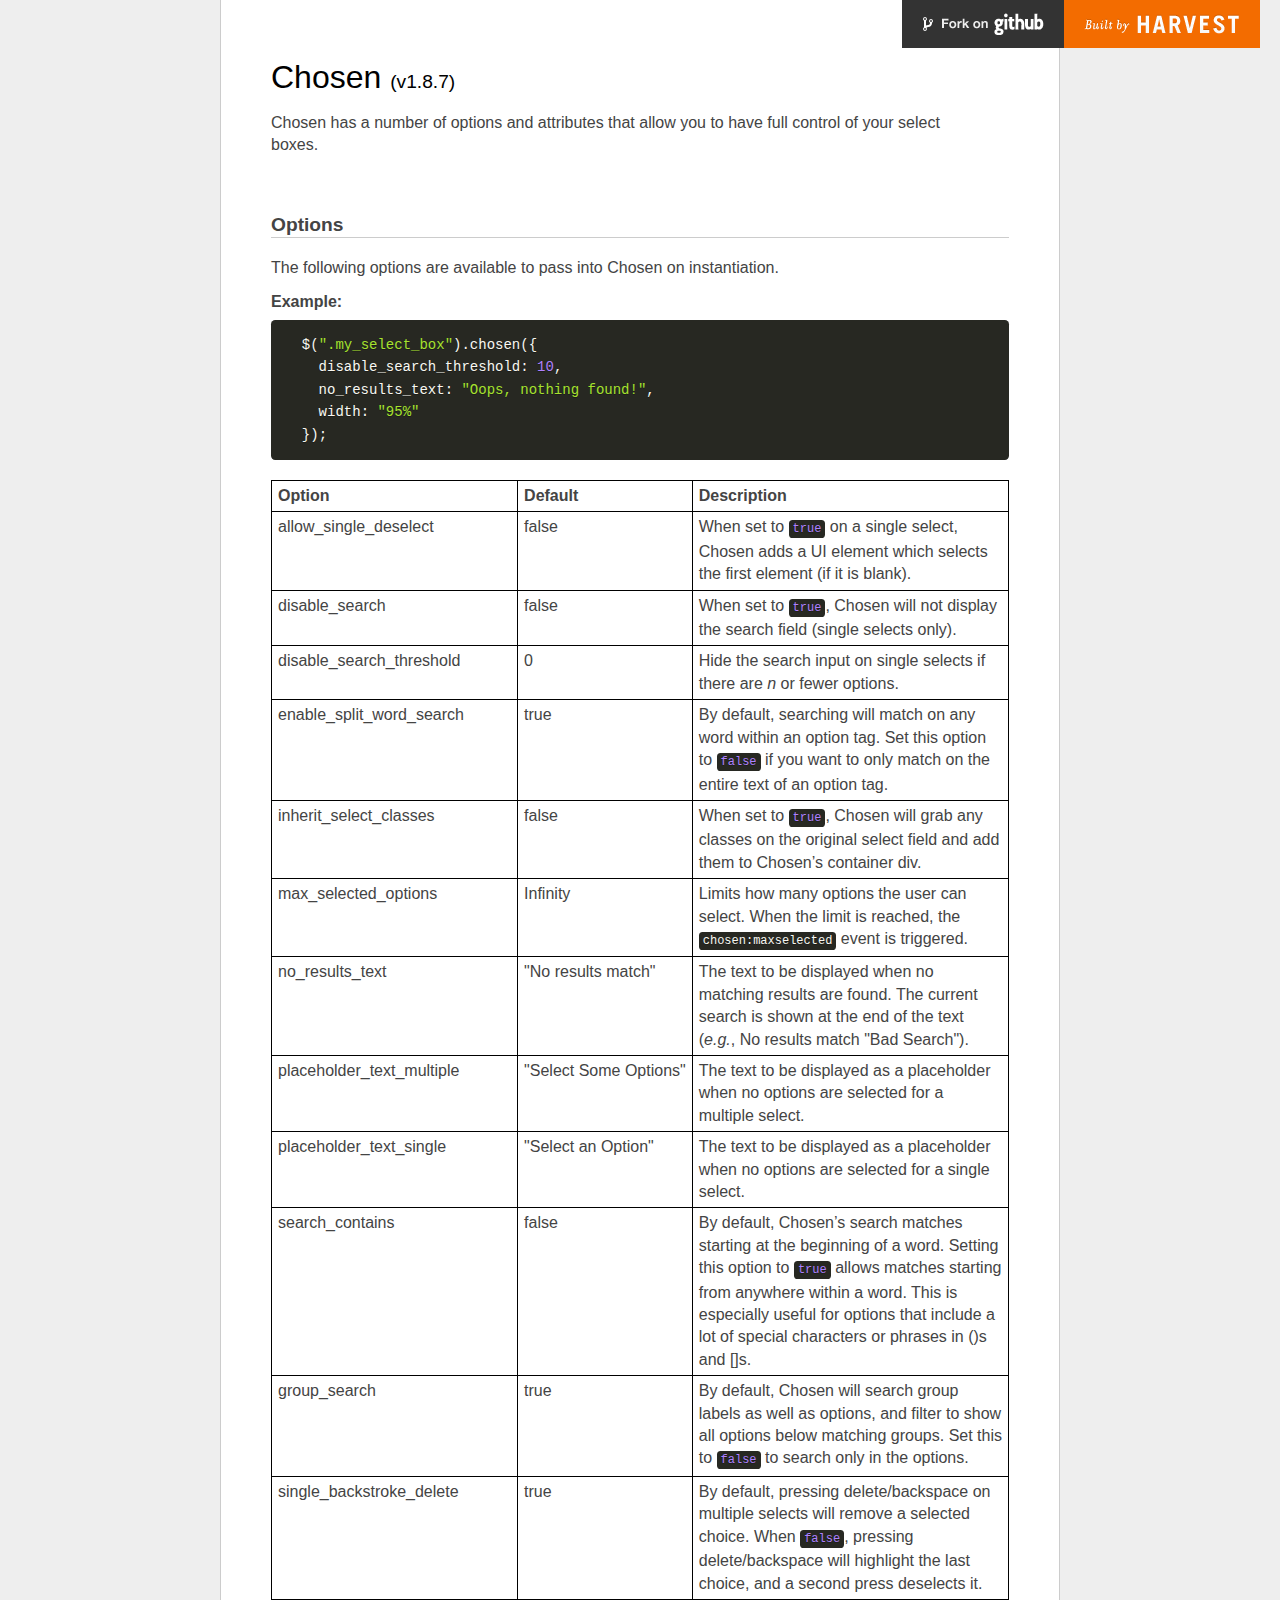
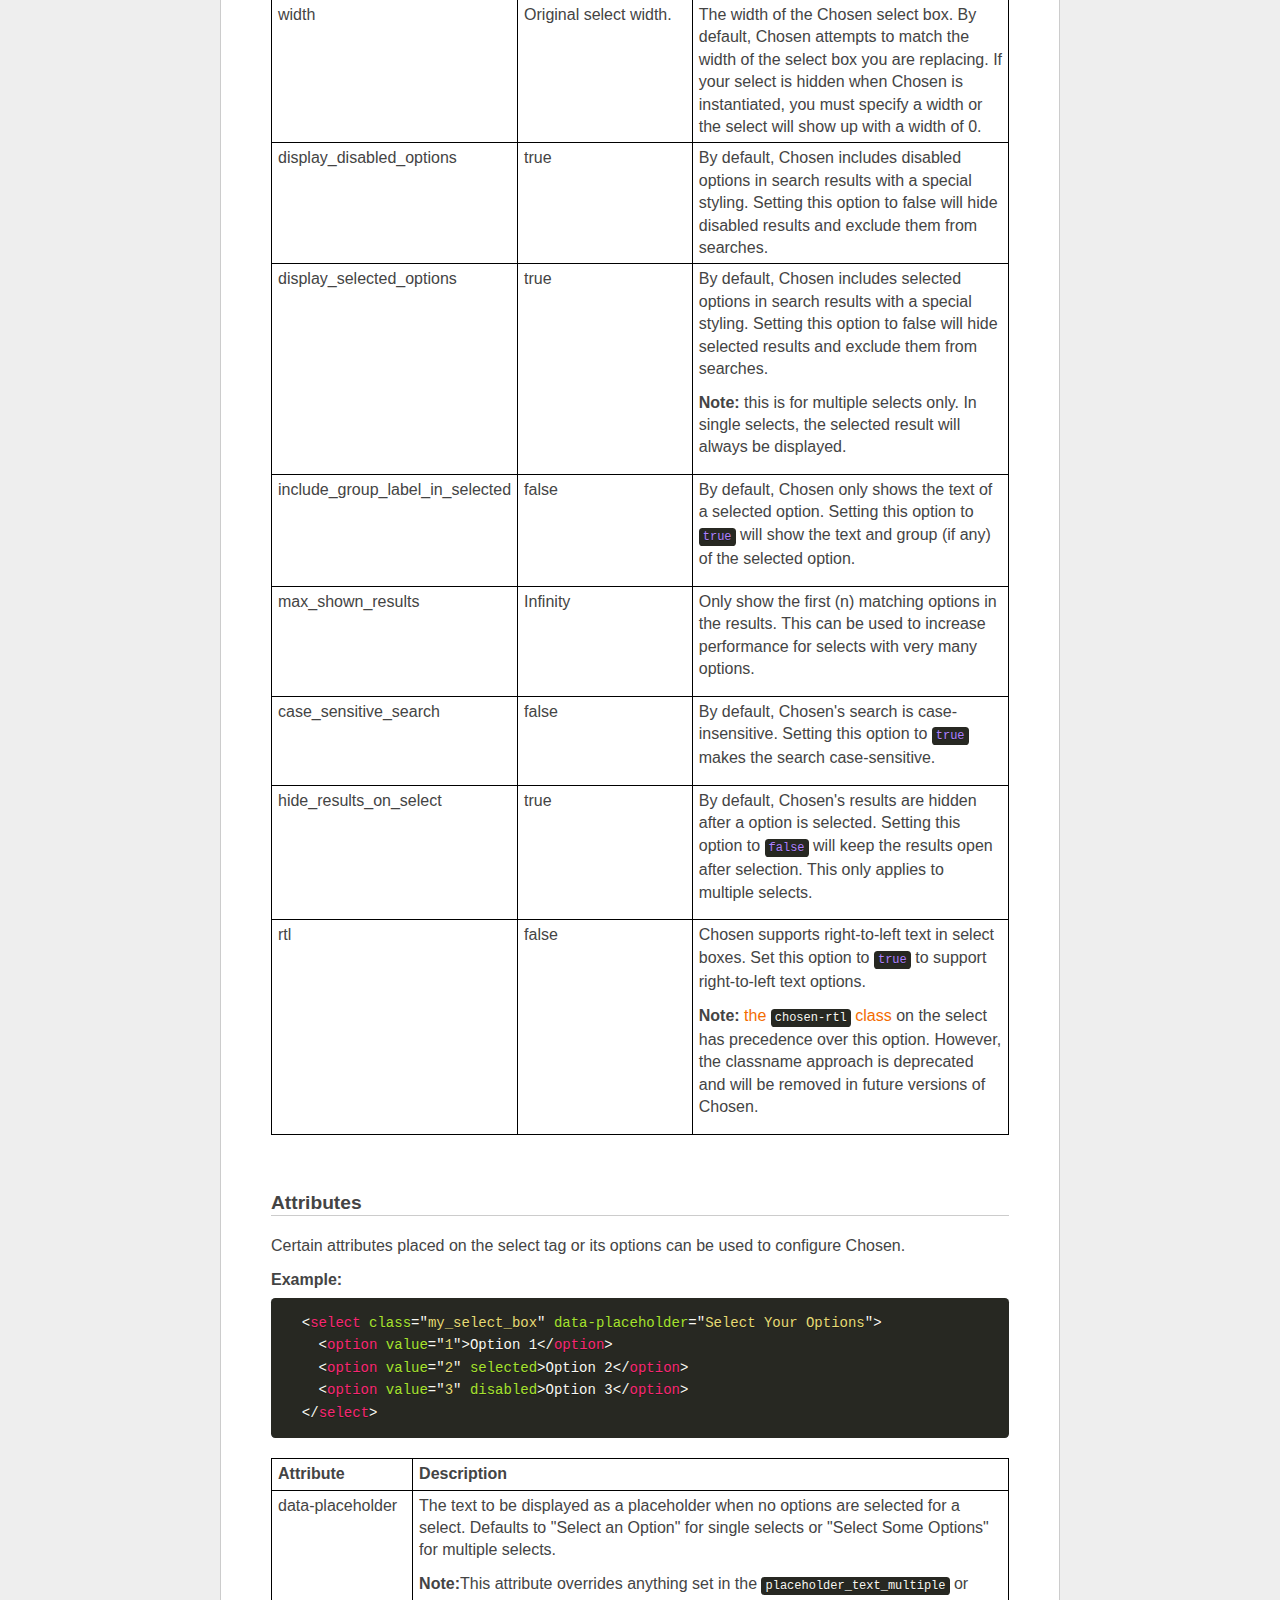
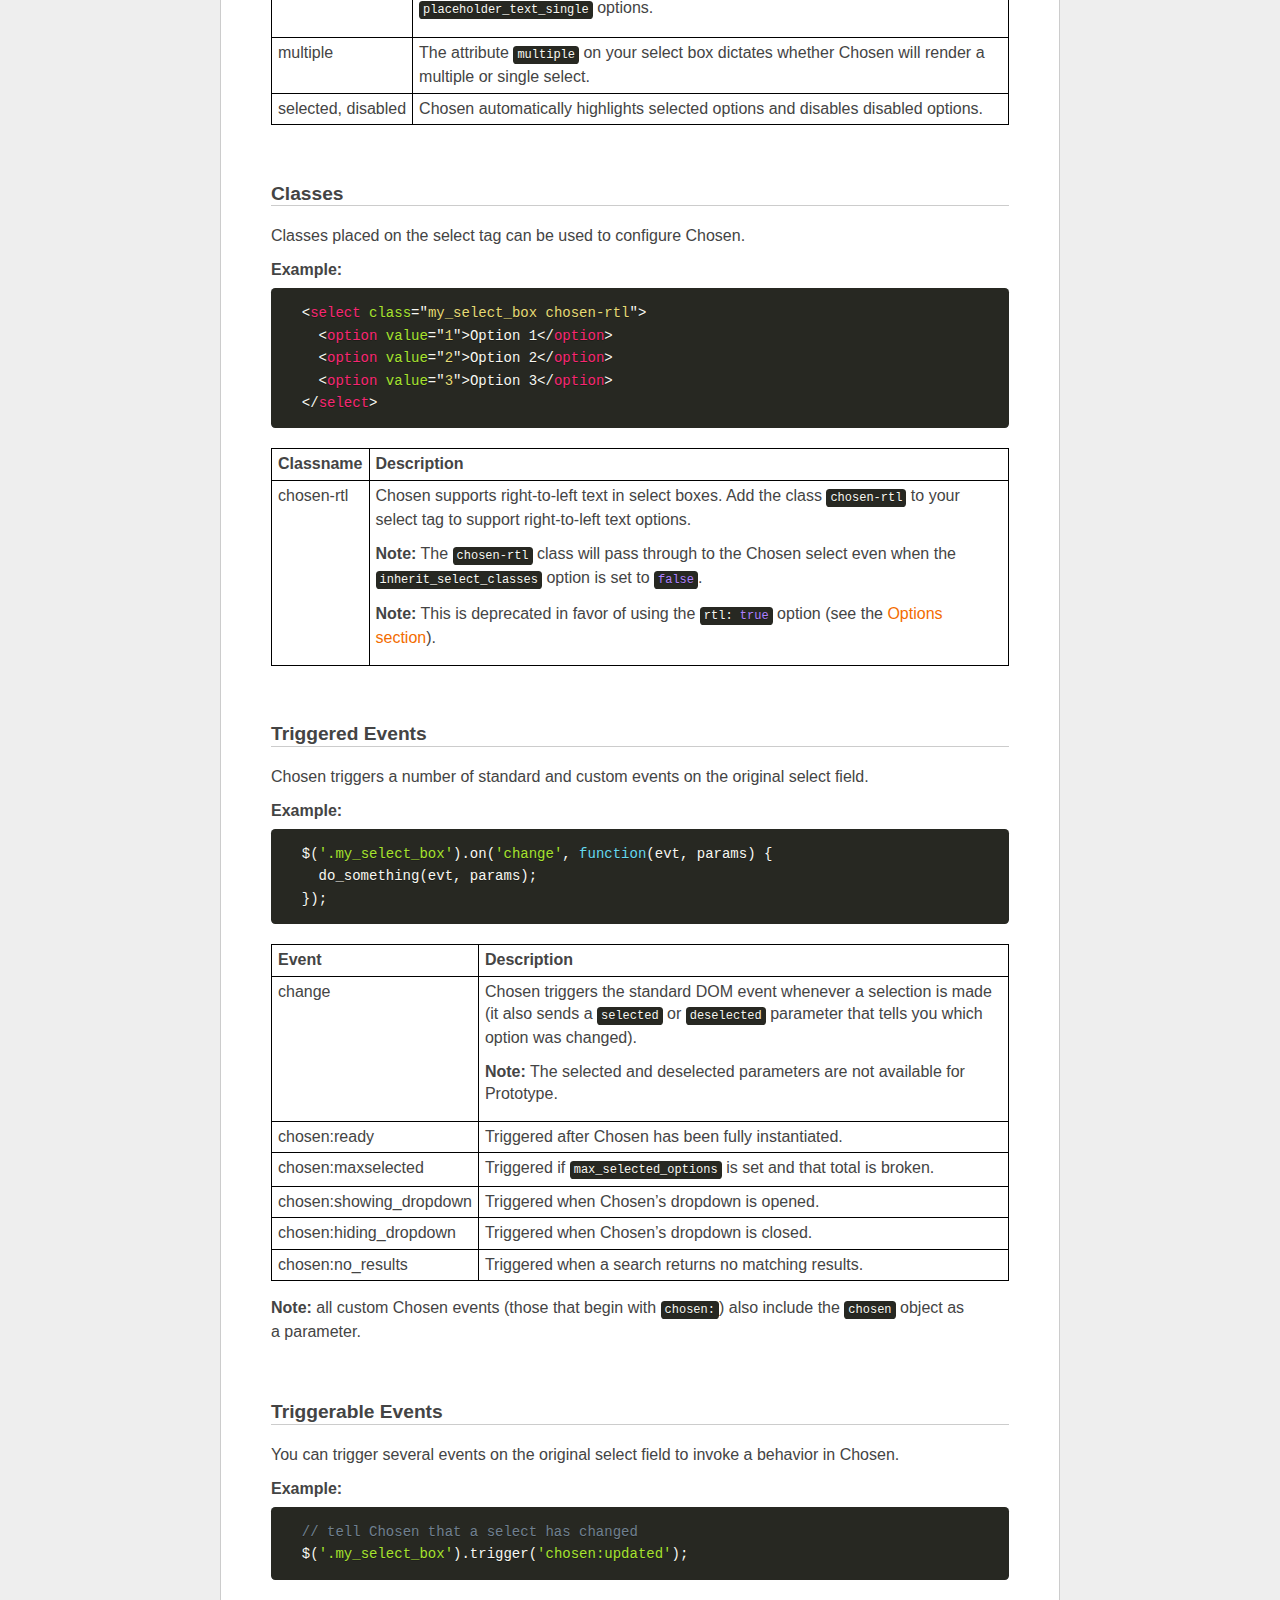
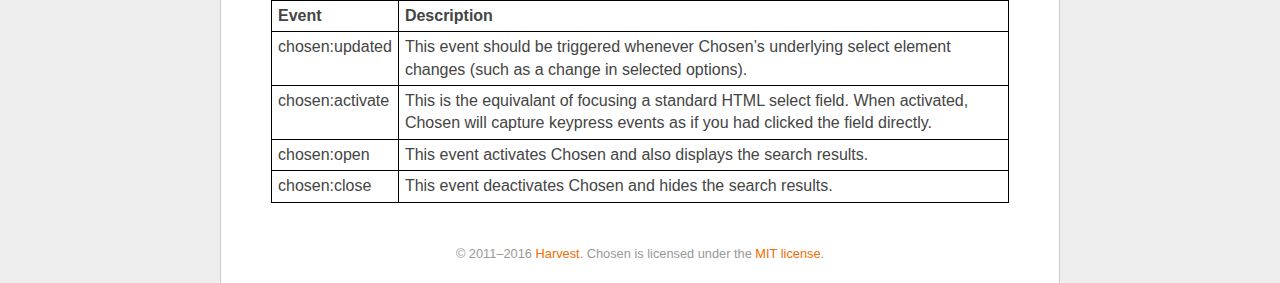
<file: bitrix-crm-card/static/scripts/libs/chosen_v1.8.7/options.html>
<!doctype html>
<html lang="en">
<head>
  <meta charset="utf-8">
  <title>Chosen: A jQuery Plugin by Harvest to Tame Unwieldy Select Boxes</title>
  <link rel="stylesheet" href="docsupport/style.css">
  <link rel="stylesheet" href="docsupport/prism.css">
  <link rel="stylesheet" href="chosen.css">
  <style type="text/css" media="all">
    /* fix rtl for demo */
    .chosen-rtl .chosen-drop { left: -9000px; }
  </style>
</head>
<body>
  <div id="container">
    <div id="content">
      <header>
        <h1>Chosen <small>(<span id="latest-version">v1.8.7</span>)</small></h1>
      </header>
      <p>Chosen has a number of options and attributes that allow you to have full control of your select boxes.</p>

      <h2><a name="options" class="anchor" href="#options">Options</a></h2>
      <p>The following options are available to pass into Chosen on instantiation.</p>

      <h3>Example:</h3>
<pre>
  <code class="language-javascript">$(".my_select_box").chosen({
    disable_search_threshold: 10,
    no_results_text: "Oops, nothing found!",
    width: "95%"
  });</code>
</pre>

      <table class="docs-table">
        <tr>
          <th>Option</th><th>Default</th><th>Description</th>
        </tr>
        <tr>
          <td>allow_single_deselect</td>
          <td>false</td>
          <td>When set to <code class="language-javascript">true</code> on a single select, Chosen adds a UI element which selects the first element (if it is blank).</td>
        </tr>
        <tr>
          <td>disable_search</td>
          <td>false</td>
          <td>When set to <code class="language-javascript">true</code>, Chosen will not display the search field (single selects only).</td>
        </tr>
        <tr>
          <td>disable_search_threshold</td>
          <td>0</td>
          <td>Hide the search input on single selects if there are <i>n</i> or fewer options.</td>
        </tr>
        <tr>
          <td>enable_split_word_search</td>
          <td>true</td>
          <td>By default, searching will match on any word within an option tag. Set this option to <code class="language-javascript">false</code> if you want to only match on the entire text of an option tag.</td>
        </tr>
        <tr>
          <td>inherit_select_classes</td>
          <td>false</td>
          <td>When set to <code class="language-javascript">true</code>, Chosen will grab any classes on the original select field and add them to Chosen’s container div.</td>
        </tr>
        <tr>
          <td>max_selected_options</td>
          <td>Infinity</td>
          <td>Limits how many options the user can select. When the limit is reached, the <code class="language-javascript">chosen:maxselected</code> event is triggered.</td>
        </tr>
        <tr>
          <td>no_results_text</td>
          <td>"No results match"</td>
          <td>The text to be displayed when no matching results are found. The current search is shown at the end of the text (<i>e.g.</i>,
           No results match "Bad Search").</td>
        </tr>
        <tr>
          <td>placeholder_text_multiple</td>
          <td>"Select Some Options"</td>
          <td>The text to be displayed as a placeholder when no options are selected for a multiple select.</td>
        </tr>
        <tr>
          <td>placeholder_text_single</td>
          <td>"Select an Option"</td>
          <td>The text to be displayed as a placeholder when no options are selected for a single select.</td>
        </tr>
        <tr>
          <td>search_contains</td>
          <td>false</td>
          <td>By default, Chosen’s search matches starting at the beginning of a word. Setting this option to <code class="language-javascript">true</code> allows matches starting from anywhere within a word. This is especially useful for options that include a lot of special characters or phrases in ()s and []s.</td>
        </tr>
        <tr>
          <td>group_search</td>
          <td>true</td>
          <td>By default, Chosen will search group labels as well as options, and filter to show all options below matching groups. Set this to <code class="language-javascript">false</code> to search only in the options.</td>
        </tr>
        <tr>
          <td>single_backstroke_delete</td>
          <td>true</td>
          <td>By default, pressing delete/backspace on multiple selects will remove a selected choice. When <code class="language-javascript">false</code>, pressing delete/backspace will highlight the last choice, and a second press deselects it.</td>
        </tr>
        <tr>
          <td>width</td>
          <td>Original select width.</td>
          <td>The width of the Chosen select box. By default, Chosen attempts to match the width of the select box you are replacing. If your select is hidden when Chosen is instantiated, you must specify a width or the select will show up with a width of 0.</td>
        </tr>
        <tr>
          <td>display_disabled_options</td>
          <td>true</td>
          <td>By default, Chosen includes disabled options in search results with a special styling. Setting this option to false will hide disabled results and exclude them from searches.</td>
        </tr>
        <tr>
          <td>display_selected_options</td>
          <td>true</td>
          <td>
            <p>By default, Chosen includes selected options in search results with a special styling. Setting this option to false will hide selected results and exclude them from searches.</p>
            <p><strong>Note:</strong> this is for multiple selects only. In single selects, the selected result will always be displayed.</p>
          </td>
        </tr>
        <tr>
          <td>include_group_label_in_selected</td>
          <td>false</td>
          <td>
            <p>By default, Chosen only shows the text of a selected option. Setting this option to <code class="language-javascript">true</code> will show the text and group (if any) of the selected option.</p>
          </td>
        </tr>
        <tr>
          <td>max_shown_results</td>
          <td>Infinity</td>
          <td>
            <p>Only show the first (n) matching options in the results. This can be used to increase performance for selects with very many options.</p>
          </td>
        </tr>
        <tr>
          <td>case_sensitive_search</td>
          <td>false</td>
          <td>
            <p>By default, Chosen's search is case-insensitive. Setting this option to <code class="language-javascript">true</code> makes the search case-sensitive.</p>
          </td>
        </tr>
        <tr>
          <td>hide_results_on_select</td>
          <td>true</td>
          <td>
            <p>By default, Chosen's results are hidden after a option is selected. Setting this option to <code class="language-javascript">false</code> will keep the results open after selection. This only applies to multiple selects.</p>
          </td>
        </tr>
        <tr>
          <td>rtl</td>
          <td>false</td>
          <td>
            <p>Chosen supports right-to-left text in select boxes. Set this option to <code class="language-javascript">true</code> to support right-to-left text options.</p>
            <p><strong>Note:</strong> <a href="#classes">the <code class="language-javascript">chosen-rtl</code> class</a> on the select has precedence over this option. However, the classname approach is deprecated and will be removed in future versions of Chosen.</p>
          </td>
        </tr>
      </table>

      <h2><a name="attributes" class="anchor" href="#attributes">Attributes</a></h2>
      <p>Certain attributes placed on the select tag or its options can be used to configure Chosen.</p>

      <h3>Example:</h3>

<pre>
  <code class="language-markup">&lt;select class="my_select_box" data-placeholder="Select Your Options"&gt;
    &lt;option value="1"&gt;Option 1&lt;/option&gt;
    &lt;option value="2" selected&gt;Option 2&lt;/option&gt;
    &lt;option value="3" disabled&gt;Option 3&lt;/option&gt;
  &lt;/select&gt;</code>
</pre>

      <table class="docs-table">
        <tr>
          <th>Attribute</th><th>Description</th>
        </tr>
        <tr>
          <td>data-placeholder</td>
          <td>
            <p>The text to be displayed as a placeholder when no options are selected for a select. Defaults to "Select an Option" for single selects or "Select Some Options" for multiple selects.</p>
            <p><strong>Note:</strong>This attribute overrides anything set in the <code class="language-javascript">placeholder_text_multiple</code> or <code class="language-javascript">placeholder_text_single</code> options.</p>
          </td>
        </tr>
        <tr>
          <td>multiple</td>
          <td>The attribute <code class="language-html">multiple</code> on your select box dictates whether Chosen will render a multiple or single select.</td>
        </tr>
        <tr>
          <td>selected, disabled</td>
          <td>Chosen automatically highlights selected options and disables disabled options.</td>
        </tr>
      </table>

      <h2><a name="classes" class="anchor" href="#classes">Classes</a></h2>
      <p>Classes placed on the select tag can be used to configure Chosen.</p>

      <h3>Example:</h3>

<pre>
  <code class="language-markup">&lt;select class="my_select_box chosen-rtl"&gt;
    &lt;option value="1"&gt;Option 1&lt;/option&gt;
    &lt;option value="2"&gt;Option 2&lt;/option&gt;
    &lt;option value="3"&gt;Option 3&lt;/option&gt;
  &lt;/select&gt;</code>
</pre>

      <table class="docs-table">
        <tr>
          <th>Classname</th>
          <th>Description</th>
        </tr>
        <tr>
          <td>chosen-rtl</td>
          <td>
            <p>Chosen supports right-to-left text in select boxes. Add the class <code class="language-html">chosen-rtl</code> to your select tag to support right-to-left text options.</p>
            <p><strong>Note:</strong> The <code class="language-html">chosen-rtl</code> class will pass through to the Chosen select even when the <code class="language-javascript">inherit_select_classes</code> option is set to <code class="language-javascript">false</code>.</p>
            <p><strong>Note:</strong> This is deprecated in favor of using the <code class="language-javascript">rtl: true</code> option (see the <a href="#options">Options section</a>).</p>
          </td>
        </tr>
      </table>

      <h2><a name="triggered-events" class="anchor" href="#triggered-events">Triggered Events</a></h2>
      <p>Chosen triggers a number of standard and custom events on the original select field.</p>

      <h3>Example:</h3>

<pre>
  <code class="language-javascript">$('.my_select_box').on('change', function(evt, params) {
    do_something(evt, params);
  });</code>
</pre>

      <table class="docs-table">
        <tr>
          <th>Event</th><th>Description</th>
        </tr>
        <tr>
          <td>change</td>
          <td>
            <p>Chosen triggers the standard DOM event whenever a selection is made (it also sends a <code class="language-javascript">selected</code> or <code class="language-javascript">deselected</code> parameter that tells you which option was changed).</p>
            <p><strong>Note:</strong> The selected and deselected parameters are not available for Prototype.</p>
          </td>
        </tr>
        <tr>
          <td>chosen:ready</td>
          <td>Triggered after Chosen has been fully instantiated.</td>
        </tr>
        <tr>
          <td>chosen:maxselected</td>
          <td>Triggered if <code class="language-javascript">max_selected_options</code> is set and that total is broken.</td>
        </tr>
        <tr>
          <td>chosen:showing_dropdown</td>
          <td>Triggered when Chosen’s dropdown is opened.</td>
        </tr>
        <tr>
          <td>chosen:hiding_dropdown</td>
          <td>Triggered when Chosen’s dropdown is closed.</td>
        </tr>
        <tr>
          <td>chosen:no_results</td>
          <td>Triggered when a search returns no matching results.</td>
        </tr>
      </table>

      <p>
        <strong>Note:</strong> all custom Chosen events (those that begin with <code class="language-javascript">chosen:</code>) also include the <code class="language-javascript">chosen</code> object as a parameter.
      </p>

      <h2><a name="triggerable-events" class="anchor" href="#triggerable-events">Triggerable Events</a></h2>
      <p>You can trigger several events on the original select field to invoke a behavior in Chosen.</p>

      <h3>Example:</h3>

<pre>
  <code class="language-javascript">// tell Chosen that a select has changed
  $('.my_select_box').trigger('chosen:updated');</code>
</pre>

      <table class="docs-table">
        <tr>
          <th>Event</th><th>Description</th>
        </tr>
        <tr>
          <td>chosen:updated</td>
          <td>This event should be triggered whenever Chosen’s underlying select element changes (such as a change in selected options).</td>
        </tr>
        <tr>
          <td>chosen:activate</td>
          <td>This is the equivalant of focusing a standard HTML select field. When activated, Chosen will capture keypress events as if you had clicked the field directly.</td>
        </tr>
        <tr>
          <td>chosen:open</td>
          <td>This event activates Chosen and also displays the search results.</td>
        </tr>
        <tr>
          <td>chosen:close</td>
          <td>This event deactivates Chosen and hides the search results.</td>
        </tr>
      </table>

      <footer>
        &copy; 2011&ndash;2016 <a href="http://www.getharvest.com/">Harvest</a>. Chosen is licensed under the <a href="https://github.com/harvesthq/chosen/blob/master/LICENSE.md">MIT license</a>.
      </footer>

    </div>
  </div>
  <div class="oss-bar">
    <ul>
      <li><a class="fork" href="https://github.com/harvesthq/chosen">Fork on Github</a></li>
      <li><a class="harvest" href="http://www.getharvest.com/">Built by Harvest</a></li>
    </ul>
  </div>
  <script src="docsupport/prism.js" type="text/javascript" charset="utf-8"></script>
</body>
</html>
</file>
<file: bitrix-crm-card/static/style/index.css>
@media (min-width: 1920px) {
  .lead-product-card .product-card-body-img img {
    height: 300px !important;
  }
}
body {
  height: 105%;
  overflow: hidden;
}

.header-size {
  font-size: 16px !important;
}

.table-header-size {
  font-size: 14px !important;
}

.table-body-size {
  font-size: 14px !important;
}

.file-upload-container {
  width: 100%;
}

.file-upload-label {
  cursor: pointer;
  border: 1px solid #ccc;
  border-radius: 5px;
  display: flex;
  flex-direction: column;
  align-items: center;
}

.upload-icon {
  font-size: 24px;
}

.upload-text {
  margin-top: 5px;
}

.preview-image {
  width: 100%;
  height: 100%;
  -o-object-fit: cover;
     object-fit: cover;
  display: none;
}

.file-upload-label:hover {
  background-color: #f0f0f0;
}

.lead-container {
  margin: 15px 10px;
}
.lead-container > div {
  margin-top: 15px;
}
.lead-container textarea {
  box-sizing: border-box;
  width: -webkit-fill-available;
  width: -moz-available;
  width: fill-available;
}
.lead-container .lead-products {
  display: flex;
  border: 1px solid #cfcfcf;
  border-radius: 5px;
  padding: 5px;
  margin-top: 10px;
  min-height: 450px;
  height: 500px;
}
.lead-container .lead-products .lead-product-buttons {
  height: 100%;
}
.lead-container .lead-products .lead-button-add-product > a {
  line-height: 16px;
  background-color: #198754;
  border-color: #198754;
  border-radius: 5px;
  color: #ffffff;
  padding: 12px;
}
.lead-container .lead-products .lead-button-add-product > a::after {
  content: none;
}
.lead-container .lead-products .lead-button-add-product > a:hover {
  background-color: #157347;
  border-color: #146c43;
}
.lead-container .lead-products .lead-products-cards {
  width: 100%;
  margin: 0 10px;
  overflow: auto;
}
.lead-container .lead-products .lead-products-cards > div:nth-child(-n+5) {
  margin-top: 0;
}
.lead-container .lead-products .lead-products-cards .lead-products-card-container .lead-product-card {
  border: 1px solid rgba(0, 0, 0, 0.1764705882);
  border-radius: 0.375rem;
}
.lead-container .lead-products .lead-products-cards .lead-products-card-container .lead-product-card .product-card-header {
  display: flex;
  justify-content: space-between;
  padding: 0.5rem 1rem;
  background-color: rgba(43, 131, 219, 0.031372549);
  border-bottom: 1px solid rgba(0, 0, 0, 0.1764705882);
}
.lead-container .lead-products .lead-products-cards .lead-products-card-container .lead-product-card .product-card-header .product-card-header-title {
  flex-grow: 1;
}
.lead-container .lead-products .lead-products-cards .lead-products-card-container .lead-product-card .product-card-header .product-card-header-measure, .lead-container .lead-products .lead-products-cards .lead-products-card-container .lead-product-card .product-card-header .product-card-header-active {
  font-size: 24px;
  cursor: pointer;
}
.lead-container .lead-products .lead-products-cards .lead-products-card-container .lead-product-card .product-card-body-img img {
  height: 200px;
  width: 100%;
}
.lead-container .lead-products .lead-products-cards .lead-products-card-container .lead-product-card .product-card-body-freetitle {
  height: 41px;
  padding: 0.5rem 1rem;
  background-color: rgba(43, 131, 219, 0.031372549);
  border-bottom: 1px solid rgba(0, 0, 0, 0.1764705882);
}
.lead-container .lead-products .lead-products-cards .lead-products-card-container .lead-product-card .product-card-body-footer {
  padding: 0.5rem 1rem;
  background-color: rgba(43, 131, 219, 0.031372549);
}
.lead-container .lead-products .lead-products-cards .lead-products-card-container .lead-product-card .product-card-body-footer small {
  display: block;
}
.lead-container .lead-products .lead-response-calc button {
  background-color: #198754;
  border-color: #198754;
  color: #ffffff;
  line-height: 16px;
  width: 36px !important;
  padding: 5px 0;
}
.lead-container .lead-products .lead-response-calc button:hover {
  background-color: #157347;
  border-color: #146c43;
}
.lead-container .lead-products .lead-response-calc button:active {
  background-color: #146c43;
  border-color: #13653f;
  color: black;
}

.product-container {
  position: relative;
}
.product-container .product-fabric {
  position: absolute;
  max-width: 200px;
  max-height: 100px;
}
.product-container .product-photos-container .product-photo-row-1 .product-photo-1 {
  min-height: 100px;
  max-width: 50%;
}
.product-container .product-photos-container .product-photo-row-2 {
  display: grid;
  grid-template-columns: auto auto;
}
.product-container .product-left-description {
  display: flex;
  gap: 10px;
}
.product-container table tr td {
  white-space: nowraps;
}

.chosen-container {
  width: 100% !important;
  height: 100% !important;
}/*# sourceMappingURL=index.css.map */
</file>
<file: bitrix-crm-card/static/scripts/libs/chosen_v1.8.7/docsupport/prism.css>
/**
 * okaidia theme for JavaScript, CSS and HTML
 * Loosely based on Monokai textmate theme by http://www.monokai.nl/
 * @author ocodia
 */

code[class*="language-"],
pre[class*="language-"] {
	color: #f8f8f2;
	text-shadow: 0 1px rgba(0,0,0,0.3);
	font-family: Consolas, Monaco, 'Andale Mono', monospace;
	direction: ltr;
	text-align: left;
	white-space: pre;
	word-spacing: normal;
	
	-moz-tab-size: 4;
	-o-tab-size: 4;
	tab-size: 4;
	
	-webkit-hyphens: none;
	-moz-hyphens: none;
	-ms-hyphens: none;
	hyphens: none;
}

/* Code blocks */
pre[class*="language-"] {
	padding: 1em;
	margin: .5em 0;
	overflow: auto;	
	border-radius: 0.3em;
}

:not(pre) > code[class*="language-"],
pre[class*="language-"] {
	background: #272822;
}

/* Inline code */
:not(pre) > code[class*="language-"] {
	padding: .1em;
	border-radius: .3em;
}

.token.comment,
.token.prolog,
.token.doctype,
.token.cdata {
	color: slategray;
}

.token.punctuation {
	color: #f8f8f2;
}

.namespace {
	opacity: .7;
}

.token.property,
.token.tag {
	color: #f92672;
}

.token.boolean,
.token.number{
	color: #ae81ff;
}

.token.selector,
.token.attr-name,
.token.string {
	color: #a6e22e;
}


.token.operator,
.token.entity,
.token.url,
.language-css .token.string,
.style .token.string {
	color: #f8f8f2;
}

.token.atrule,
.token.attr-value
{
	color: #e6db74;
}


.token.keyword{
color: #66d9ef;
}

.token.regex,
.token.important {
	color: #fd971f;
}

.token.important {
	font-weight: bold;
}

.token.entity {
	cursor: help;
}
</file>
<file: bitrix-crm-card/static/scripts/libs/chosen_v1.8.7/docsupport/style.css>
/* Reset */
html, body, div, span, object, iframe, h1, h2, h3, h4, h5, h6, p, blockquote, pre, abbr, address, cite, code, del, dfn, em, img, ins, kbd, q, samp, small, strong, sub, sup, var, b, i, dl, dt, dd, ol, ul, li, fieldset, form, label, legend, table, caption, tbody, tfoot, thead, tr, th, td, article, aside, canvas, details, figcaption, figure, footer, header, hgroup, menu, nav, section, summary, time, mark, audio, video { margin: 0; padding: 0; border: 0; font-size: 100%; font: inherit; vertical-align: baseline; }

article, aside, details, figcaption, figure, footer, header, hgroup, menu, nav, section { display: block; }

blockquote, q { quotes: none; }
blockquote:before, blockquote:after, q:before, q:after { content: ""; content: none; }
ins { background-color: #ff9; color: #000; text-decoration: none; }
mark { background-color: #ff9; color: #000; font-style: italic; font-weight: bold; }
del { text-decoration: line-through; }
abbr[title], dfn[title] { border-bottom: 1px dotted; cursor: help; }
table { border-collapse: collapse; border-spacing: 0; }
hr { display: block; height: 1px; border: 0; border-top: 1px solid #ccc; margin: 1em 0; padding: 0; }
input, select { vertical-align: middle; }

body { font:13px/1.231 sans-serif; *font-size:small; } /* Hack retained to preserve specificity */
select, input, textarea, button { font:99% sans-serif; }
pre, code, kbd, samp { font-family: monospace, sans-serif; }


body { background: #EEE; color: #444; line-height: 1.4em; }

header h1 { color: black; font-size: 2em; line-height: 1.1em; display: inline-block; height: 27px; margin: 20px 0 25px; }
header h1 small { font-size: 0.6em; }

div#content { background: white; border: 1px solid #ccc; border-width: 0 1px 1px; margin: 0 auto; padding: 40px 50px 40px; width: 738px; }

footer { color: #999; padding-top: 40px; font-size: 0.8em; text-align: center; }

body { font-family: sans-serif; font-size: 1em; }

p { margin: 0 0 .7em; max-width: 700px; }
table+p { margin-top: 1em; }

h2 { border-bottom: 1px solid #ccc; font-size: 1.2em; margin: 3em 0 1em 0; font-weight: bold;}
h3 { font-weight: bold; }

h2.intro { border-bottom: none; font-size: 1em; font-weight: normal; margin-top:0; }

ul li { list-style: disc; margin-left: 1em; margin-bottom: 1.25em; }
ol li { margin-left: 1.25em; }
ol ul, ul ul { margin: .25em 0 0; }
ol ul li, ul ul li { list-style-type: circle; margin: 0 0 .25em 1em; }

li > p { margin-top: .25em; }

div.side-by-side { width: 100%; margin-bottom: 1em; }
div.side-by-side > div { float: left; width: 49%; }
div.side-by-side > div > em { margin-bottom: 10px; display: block; }

.faqs em { display: block; }

.clearfix:after {
  content: "\0020";
  display: block;
  height: 0;
  clear: both;
  overflow: hidden;
  visibility: hidden;
}

a { color: #F36C00; outline: none; text-decoration: none; }
a:hover { text-decoration: underline; }

ul.credits li { margin-bottom: .25em; }

strong { font-weight: bold; }
i { font-style: italic; }

.button {
  background: #fafafa;
  background: -webkit-linear-gradient(top, #ffffff, #eeeeee);
  background: -moz-linear-gradient(top, #ffffff, #eeeeee);
  background: -o-linear-gradient(top, #ffffff, #eeeeee);
  background: linear-gradient(to bottom, #ffffff, #eeeeee);
  border: 1px solid #bbbbbb;
  border-radius: 4px;
  box-shadow: inset 0 1px 1px rgba(255, 255, 255, 0.2);
  color: #555555;
  cursor: pointer;
  display: inline-block;
  font-family: "Helvetica Neue", Arial, Verdana, "Nimbus Sans L", sans-serif;
  font-size: 13px;
  font-weight: 500;
  height: 31px;
  line-height: 28px;
  outline: none;
  padding: 0 13px;
  text-shadow: 0 1px 0 white;
  text-decoration: none;
  vertical-align: middle;
  white-space: nowrap;
  -webkit-font-smoothing: antialiased;
  -webkit-box-sizing: border-box;
  -moz-box-sizing: border-box;
  box-sizing: border-box;
}

.button-blue {
  background: #1385e5;
  background: -webkit-linear-gradient(top, #53b2fc, #1385e5);
  background: -moz-linear-gradient(top, #53b2fc, #1385e5);
  background: -o-linear-gradient(top, #53b2fc, #1385e5);
  background: linear-gradient(to bottom, #53b2fc, #1385e5);
  border-color: #075fa9;
  color: white;
  font-weight: bold;
  text-shadow: 0 -1px 0 rgba(0, 0, 0, 0.4);
}


/* Tweak navbar brand link to be super sleek
-------------------------------------------------- */
.oss-bar {
  top: 0;
  right: 20px;
  position: fixed;
  z-index: 1030;
}
.oss-bar ul {
  float: right;
  margin: 0;
  list-style: none;
}
.oss-bar ul li {
  list-style: none;
  float: left;
  line-height: 0;
  margin: 0;
}
.oss-bar ul li a {
   -moz-box-sizing:    border-box;
  -webkit-box-sizing: border-box;
  -ms-box-sizing:     border-box;
   box-sizing:        border-box;
  border: 0;
  margin-top: -10px;
  display: block;
  height: 58px;
  background: #F36C00 url(oss-credit.png) no-repeat 20px 22px;
  padding: 22px 20px 12px 20px;
  text-indent: 120%; /* stupid padding */
  white-space: nowrap;
  overflow: hidden;
  -webkit-transition: all 0.10s ease-in-out;
  -moz-transition: all 0.10s ease-in-out;
  transition: all 0.15s ease-in-out;
}
.oss-bar ul li a:hover {
  margin-top: 0px;
}
.oss-bar a.harvest {
  width: 196px;
  background-color: #F36C00;
  background-position: -142px 22px;
  padding-right: 22px; /* optical illusion */
}
.oss-bar a.fork {
  width: 162px;
  background-color: #333333;
}

.docs-table th, .docs-table td {
  border: 1px solid #000;
  padding: 4px 6px;
  white-space: nowrap;
}

.docs-table td:last-child {
  white-space: normal;
}

.docs-table th {
  font-weight: bold;
  text-align: left;
}

#content pre[class*=language-] {
  font-size: 14px;
  margin-bottom: 20px;
}

#content pre[class*=language-] code {
  font-size: 14px;
  padding: 0;
}

#content code[class*=language-] {
  font-size: 12px;
  padding: 2px 4px;
}

.anchor {
  color: inherit;
  position: relative;
}

.anchor:hover {
  background: url([data-uri]) 0 50% no-repeat;
  background-size: 21px 9px;
  margin-left: -27px;
  padding-left: 27px;
  text-decoration: none;
}

.select,
.chosen-select,
.chosen-select-no-single,
.chosen-select-no-results,
.chosen-select-deselect,
.chosen-select-rtl,
.chosen-select-width {
  width: 350px;
}

.jquery-version-refer {
  margin-top: 40px;
  font-style: italic;
}
</file>
